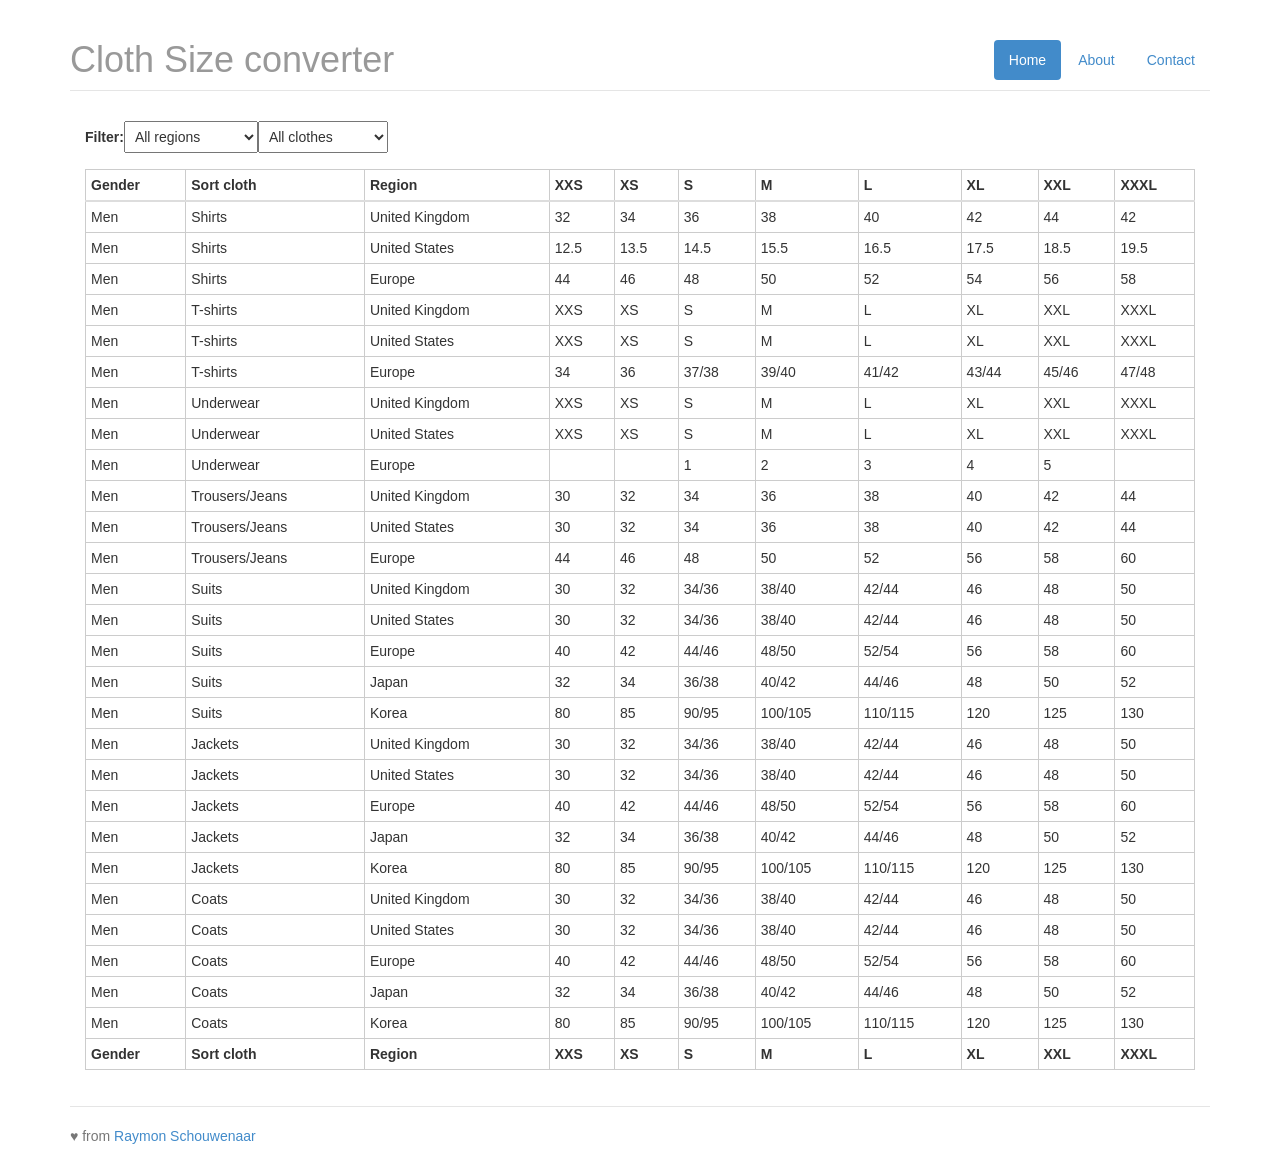
<file: dist/index.html>
<!doctype html><!--[if lt IE 7]>      <html class="no-js lt-ie9 lt-ie8 lt-ie7"> <![endif]--><!--[if IE 7]>         <html class="no-js lt-ie9 lt-ie8"> <![endif]--><!--[if IE 8]>         <html class="no-js lt-ie9"> <![endif]--><!--[if gt IE 8]><!--><html class="no-js"><!--<![endif]--><head><meta charset="utf-8"><meta http-equiv="X-UA-Compatible" content="IE=edge"><title>Cloth Size converter</title><meta name="description" content=""><meta name="viewport" content="width=device-width"><!-- Place favicon.ico and apple-touch-icon.png in the root directory --><link rel="stylesheet" href="styles/f82ce71e.vendor.css"><link rel="stylesheet" href="styles/73a26338.main.css"><body ng-app="clothsizingApp"><!--[if lt IE 7]>
      <p class="browsehappy">You are using an <strong>outdated</strong> browser. Please <a href="http://browsehappy.com/">upgrade your browser</a> to improve your experience.</p>
    <![endif]--><!-- Add your site or application content here --><div class="container" ng-include="'views/main.html'" ng-controller="ClothCtrl"></div><!--[if lt IE 9]>
    <script src="bower_components/es5-shim/es5-shim.js"></script>
    <script src="bower_components/json3/lib/json3.min.js"></script>
    <![endif]--><script src="scripts/ded94bd9.vendor.js"></script><script src="scripts/b9bed5ce.scripts.js"></script>
</file>
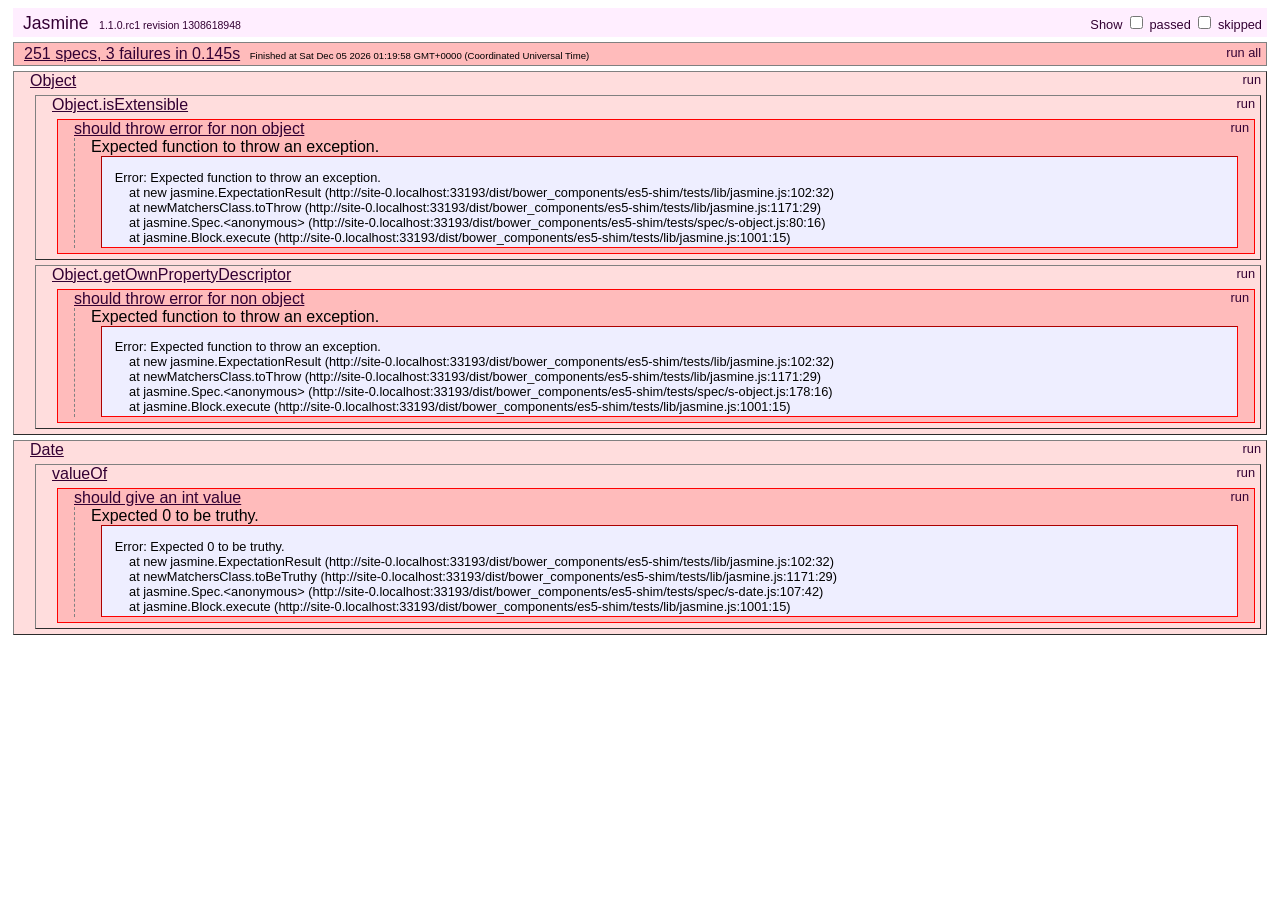
<file: dist/bower_components/es5-shim/tests/index.html>
<!DOCTYPE HTML>
<html>
<head>
	<title>Jasmine Spec Runner</title>

	<link rel="shortcut icon" type="image/png" href="lib/jasmine_favicon.png">

	<link rel="stylesheet" type="text/css" href="lib/jasmine.css">
	<script type="text/javascript" src="lib/jasmine.js"></script>
	<script type="text/javascript" src="lib/jasmine-html.js"></script>
	<script type="text/javascript" src="lib/json2.js"></script>

	<!-- include helper files here... -->
	<script src="helpers/h.js"></script>
	<script src="helpers/h-kill.js"></script>
	<script src="helpers/h-matchers.js"></script>

	<!-- include source files here... -->
	<script src="../es5-shim.js"></script>
    <script src="../es5-sham.js"></script>

	<!-- include spec files here... -->
	<script src="spec/s-array.js"></script>
	<script src="spec/s-function.js"></script>
	<script src="spec/s-string.js"></script>
	<script src="spec/s-object.js"></script>
	<script src="spec/s-number.js"></script>
	<script src="spec/s-date.js"></script>


	<script type="text/javascript">
		(function() {
			var jasmineEnv = jasmine.getEnv();
			jasmineEnv.updateInterval = 1000;

			var trivialReporter = new jasmine.TrivialReporter();

			jasmineEnv.addReporter(trivialReporter);

			jasmineEnv.specFilter = function(spec) {
				return trivialReporter.specFilter(spec);
			};

			var currentWindowOnload = window.onload;

			window.onload = function() {
				if (currentWindowOnload) {
					currentWindowOnload();
				}
				execJasmine();
			};

			function execJasmine() {
				jasmineEnv.execute();
			}

		})();
	</script>

</head>

<body>
</body>
</html>
</file>
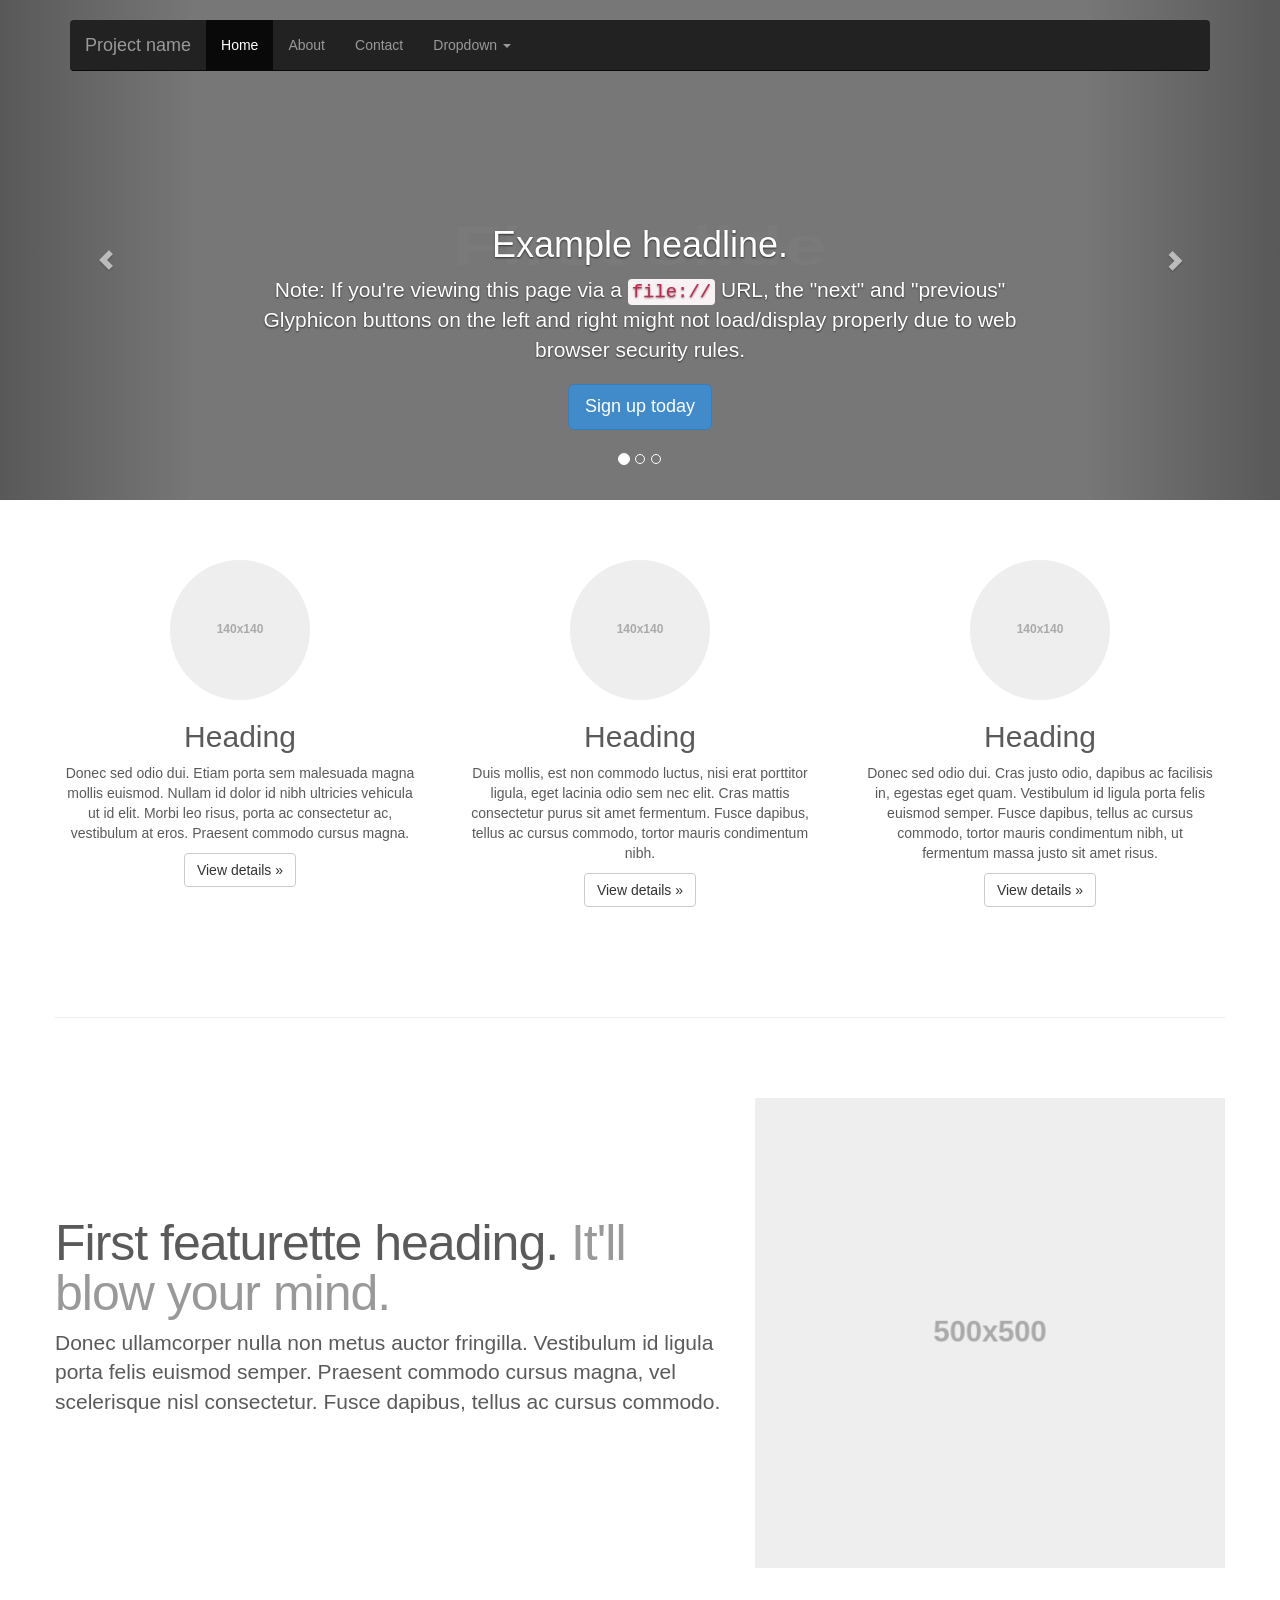
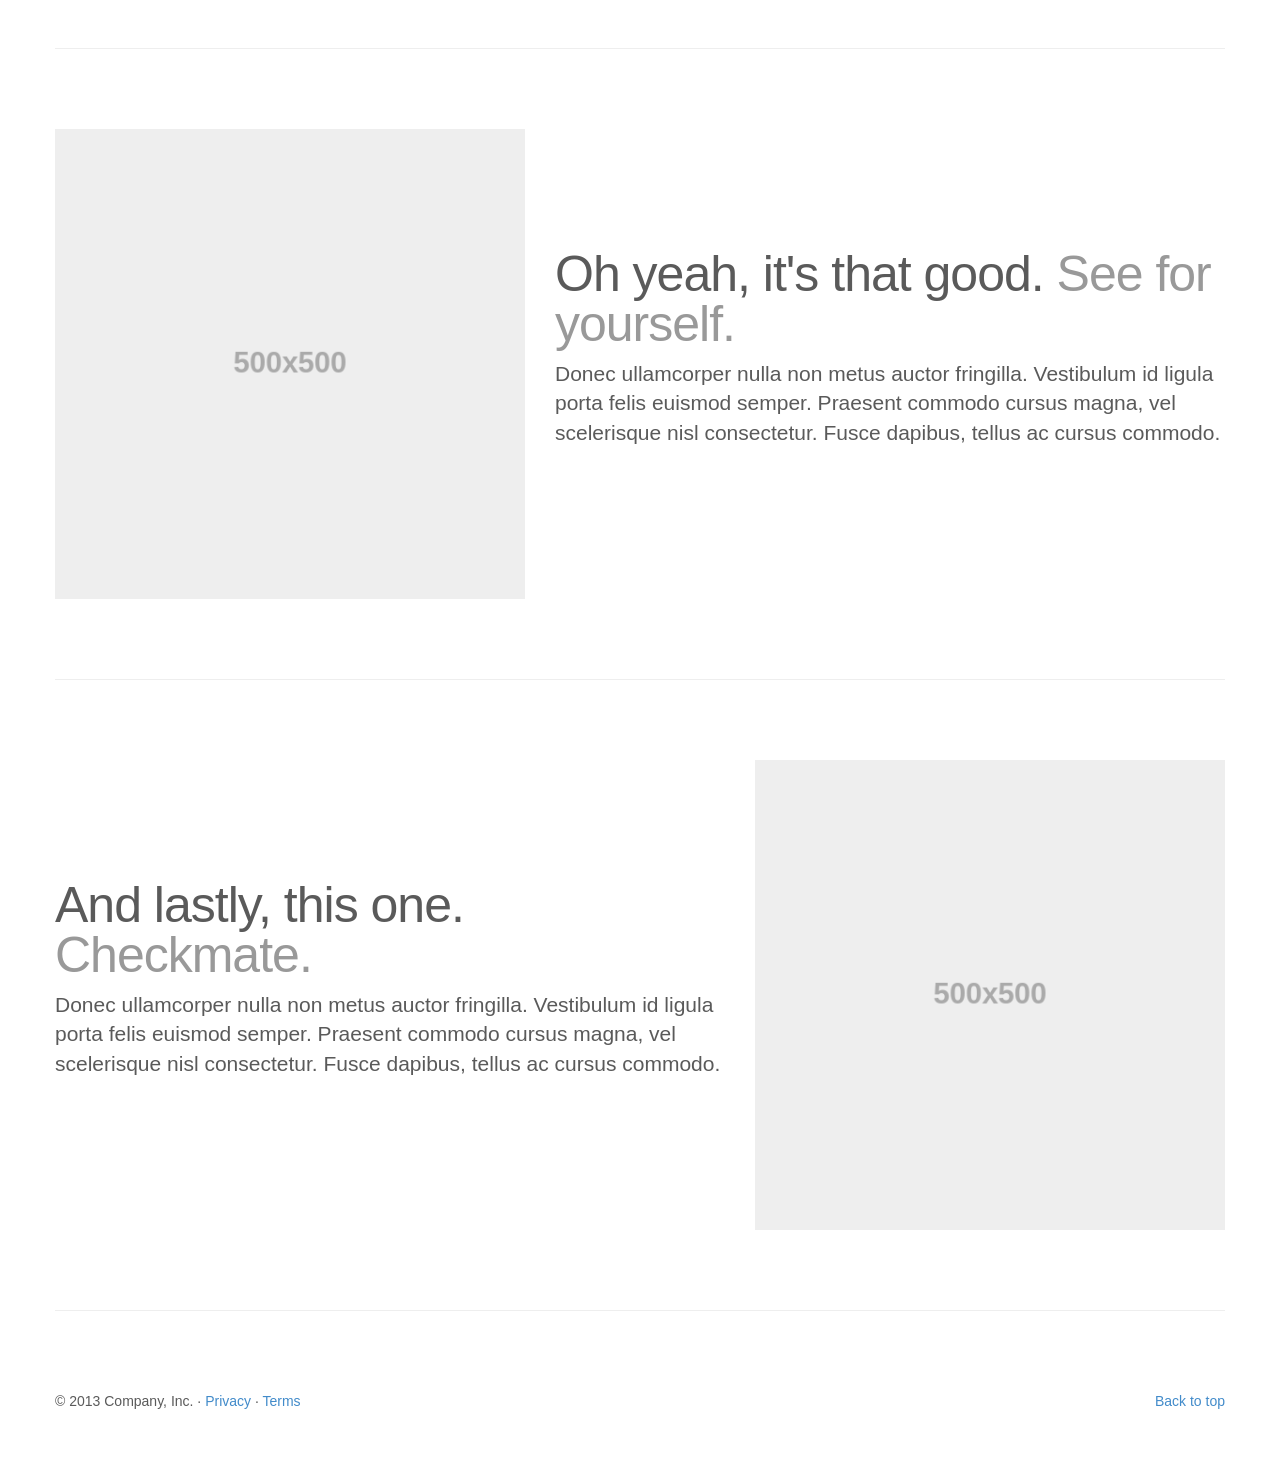
<file: dist/bower_components/sass-bootstrap/examples/carousel/index.html>
<!DOCTYPE html>
<html lang="en">
  <head>
    <meta charset="utf-8">
    <meta http-equiv="X-UA-Compatible" content="IE=edge">
    <meta name="viewport" content="width=device-width, initial-scale=1.0">
    <meta name="description" content="">
    <meta name="author" content="">
    <link rel="shortcut icon" href="../../docs-assets/ico/favicon.png">

    <title>Carousel Template for Bootstrap</title>

    <!-- Bootstrap core CSS -->
    <link href="../../dist/css/bootstrap.css" rel="stylesheet">

    <!-- Just for debugging purposes. Don't actually copy this line! -->
    <!--[if lt IE 9]><script src="../../docs-assets/js/ie8-responsive-file-warning.js"></script><![endif]-->

    <!-- HTML5 shim and Respond.js IE8 support of HTML5 elements and media queries -->
    <!--[if lt IE 9]>
      <script src="https://oss.maxcdn.com/libs/html5shiv/3.7.0/html5shiv.js"></script>
      <script src="https://oss.maxcdn.com/libs/respond.js/1.3.0/respond.min.js"></script>
    <![endif]-->

    <!-- Custom styles for this template -->
    <link href="carousel.css" rel="stylesheet">
  </head>
<!-- NAVBAR
================================================== -->
  <body>
    <div class="navbar-wrapper">
      <div class="container">

        <div class="navbar navbar-inverse navbar-static-top" role="navigation">
          <div class="container">
            <div class="navbar-header">
              <button type="button" class="navbar-toggle" data-toggle="collapse" data-target=".navbar-collapse">
                <span class="sr-only">Toggle navigation</span>
                <span class="icon-bar"></span>
                <span class="icon-bar"></span>
                <span class="icon-bar"></span>
              </button>
              <a class="navbar-brand" href="#">Project name</a>
            </div>
            <div class="navbar-collapse collapse">
              <ul class="nav navbar-nav">
                <li class="active"><a href="#">Home</a></li>
                <li><a href="#about">About</a></li>
                <li><a href="#contact">Contact</a></li>
                <li class="dropdown">
                  <a href="#" class="dropdown-toggle" data-toggle="dropdown">Dropdown <b class="caret"></b></a>
                  <ul class="dropdown-menu">
                    <li><a href="#">Action</a></li>
                    <li><a href="#">Another action</a></li>
                    <li><a href="#">Something else here</a></li>
                    <li class="divider"></li>
                    <li class="dropdown-header">Nav header</li>
                    <li><a href="#">Separated link</a></li>
                    <li><a href="#">One more separated link</a></li>
                  </ul>
                </li>
              </ul>
            </div>
          </div>
        </div>

      </div>
    </div>


    <!-- Carousel
    ================================================== -->
    <div id="myCarousel" class="carousel slide" data-ride="carousel">
      <!-- Indicators -->
      <ol class="carousel-indicators">
        <li data-target="#myCarousel" data-slide-to="0" class="active"></li>
        <li data-target="#myCarousel" data-slide-to="1"></li>
        <li data-target="#myCarousel" data-slide-to="2"></li>
      </ol>
      <div class="carousel-inner">
        <div class="item active">
          <img data-src="holder.js/900x500/auto/#777:#7a7a7a/text:First slide" alt="First slide">
          <div class="container">
            <div class="carousel-caption">
              <h1>Example headline.</h1>
              <p>Note: If you're viewing this page via a <code>file://</code> URL, the "next" and "previous" Glyphicon buttons on the left and right might not load/display properly due to web browser security rules.</p>
              <p><a class="btn btn-lg btn-primary" href="#" role="button">Sign up today</a></p>
            </div>
          </div>
        </div>
        <div class="item">
          <img data-src="holder.js/900x500/auto/#666:#6a6a6a/text:Second slide" alt="Second slide">
          <div class="container">
            <div class="carousel-caption">
              <h1>Another example headline.</h1>
              <p>Cras justo odio, dapibus ac facilisis in, egestas eget quam. Donec id elit non mi porta gravida at eget metus. Nullam id dolor id nibh ultricies vehicula ut id elit.</p>
              <p><a class="btn btn-lg btn-primary" href="#" role="button">Learn more</a></p>
            </div>
          </div>
        </div>
        <div class="item">
          <img data-src="holder.js/900x500/auto/#555:#5a5a5a/text:Third slide" alt="Third slide">
          <div class="container">
            <div class="carousel-caption">
              <h1>One more for good measure.</h1>
              <p>Cras justo odio, dapibus ac facilisis in, egestas eget quam. Donec id elit non mi porta gravida at eget metus. Nullam id dolor id nibh ultricies vehicula ut id elit.</p>
              <p><a class="btn btn-lg btn-primary" href="#" role="button">Browse gallery</a></p>
            </div>
          </div>
        </div>
      </div>
      <a class="left carousel-control" href="#myCarousel" data-slide="prev"><span class="glyphicon glyphicon-chevron-left"></span></a>
      <a class="right carousel-control" href="#myCarousel" data-slide="next"><span class="glyphicon glyphicon-chevron-right"></span></a>
    </div><!-- /.carousel -->



    <!-- Marketing messaging and featurettes
    ================================================== -->
    <!-- Wrap the rest of the page in another container to center all the content. -->

    <div class="container marketing">

      <!-- Three columns of text below the carousel -->
      <div class="row">
        <div class="col-lg-4">
          <img class="img-circle" data-src="holder.js/140x140" alt="Generic placeholder image">
          <h2>Heading</h2>
          <p>Donec sed odio dui. Etiam porta sem malesuada magna mollis euismod. Nullam id dolor id nibh ultricies vehicula ut id elit. Morbi leo risus, porta ac consectetur ac, vestibulum at eros. Praesent commodo cursus magna.</p>
          <p><a class="btn btn-default" href="#" role="button">View details &raquo;</a></p>
        </div><!-- /.col-lg-4 -->
        <div class="col-lg-4">
          <img class="img-circle" data-src="holder.js/140x140" alt="Generic placeholder image">
          <h2>Heading</h2>
          <p>Duis mollis, est non commodo luctus, nisi erat porttitor ligula, eget lacinia odio sem nec elit. Cras mattis consectetur purus sit amet fermentum. Fusce dapibus, tellus ac cursus commodo, tortor mauris condimentum nibh.</p>
          <p><a class="btn btn-default" href="#" role="button">View details &raquo;</a></p>
        </div><!-- /.col-lg-4 -->
        <div class="col-lg-4">
          <img class="img-circle" data-src="holder.js/140x140" alt="Generic placeholder image">
          <h2>Heading</h2>
          <p>Donec sed odio dui. Cras justo odio, dapibus ac facilisis in, egestas eget quam. Vestibulum id ligula porta felis euismod semper. Fusce dapibus, tellus ac cursus commodo, tortor mauris condimentum nibh, ut fermentum massa justo sit amet risus.</p>
          <p><a class="btn btn-default" href="#" role="button">View details &raquo;</a></p>
        </div><!-- /.col-lg-4 -->
      </div><!-- /.row -->


      <!-- START THE FEATURETTES -->

      <hr class="featurette-divider">

      <div class="row featurette">
        <div class="col-md-7">
          <h2 class="featurette-heading">First featurette heading. <span class="text-muted">It'll blow your mind.</span></h2>
          <p class="lead">Donec ullamcorper nulla non metus auctor fringilla. Vestibulum id ligula porta felis euismod semper. Praesent commodo cursus magna, vel scelerisque nisl consectetur. Fusce dapibus, tellus ac cursus commodo.</p>
        </div>
        <div class="col-md-5">
          <img class="featurette-image img-responsive" data-src="holder.js/500x500/auto" alt="Generic placeholder image">
        </div>
      </div>

      <hr class="featurette-divider">

      <div class="row featurette">
        <div class="col-md-5">
          <img class="featurette-image img-responsive" data-src="holder.js/500x500/auto" alt="Generic placeholder image">
        </div>
        <div class="col-md-7">
          <h2 class="featurette-heading">Oh yeah, it's that good. <span class="text-muted">See for yourself.</span></h2>
          <p class="lead">Donec ullamcorper nulla non metus auctor fringilla. Vestibulum id ligula porta felis euismod semper. Praesent commodo cursus magna, vel scelerisque nisl consectetur. Fusce dapibus, tellus ac cursus commodo.</p>
        </div>
      </div>

      <hr class="featurette-divider">

      <div class="row featurette">
        <div class="col-md-7">
          <h2 class="featurette-heading">And lastly, this one. <span class="text-muted">Checkmate.</span></h2>
          <p class="lead">Donec ullamcorper nulla non metus auctor fringilla. Vestibulum id ligula porta felis euismod semper. Praesent commodo cursus magna, vel scelerisque nisl consectetur. Fusce dapibus, tellus ac cursus commodo.</p>
        </div>
        <div class="col-md-5">
          <img class="featurette-image img-responsive" data-src="holder.js/500x500/auto" alt="Generic placeholder image">
        </div>
      </div>

      <hr class="featurette-divider">

      <!-- /END THE FEATURETTES -->


      <!-- FOOTER -->
      <footer>
        <p class="pull-right"><a href="#">Back to top</a></p>
        <p>&copy; 2013 Company, Inc. &middot; <a href="#">Privacy</a> &middot; <a href="#">Terms</a></p>
      </footer>

    </div><!-- /.container -->


    <!-- Bootstrap core JavaScript
    ================================================== -->
    <!-- Placed at the end of the document so the pages load faster -->
    <script src="https://code.jquery.com/jquery-1.10.2.min.js"></script>
    <script src="../../dist/js/bootstrap.min.js"></script>
    <script src="../../docs-assets/js/holder.js"></script>
  </body>
</html>
</file>
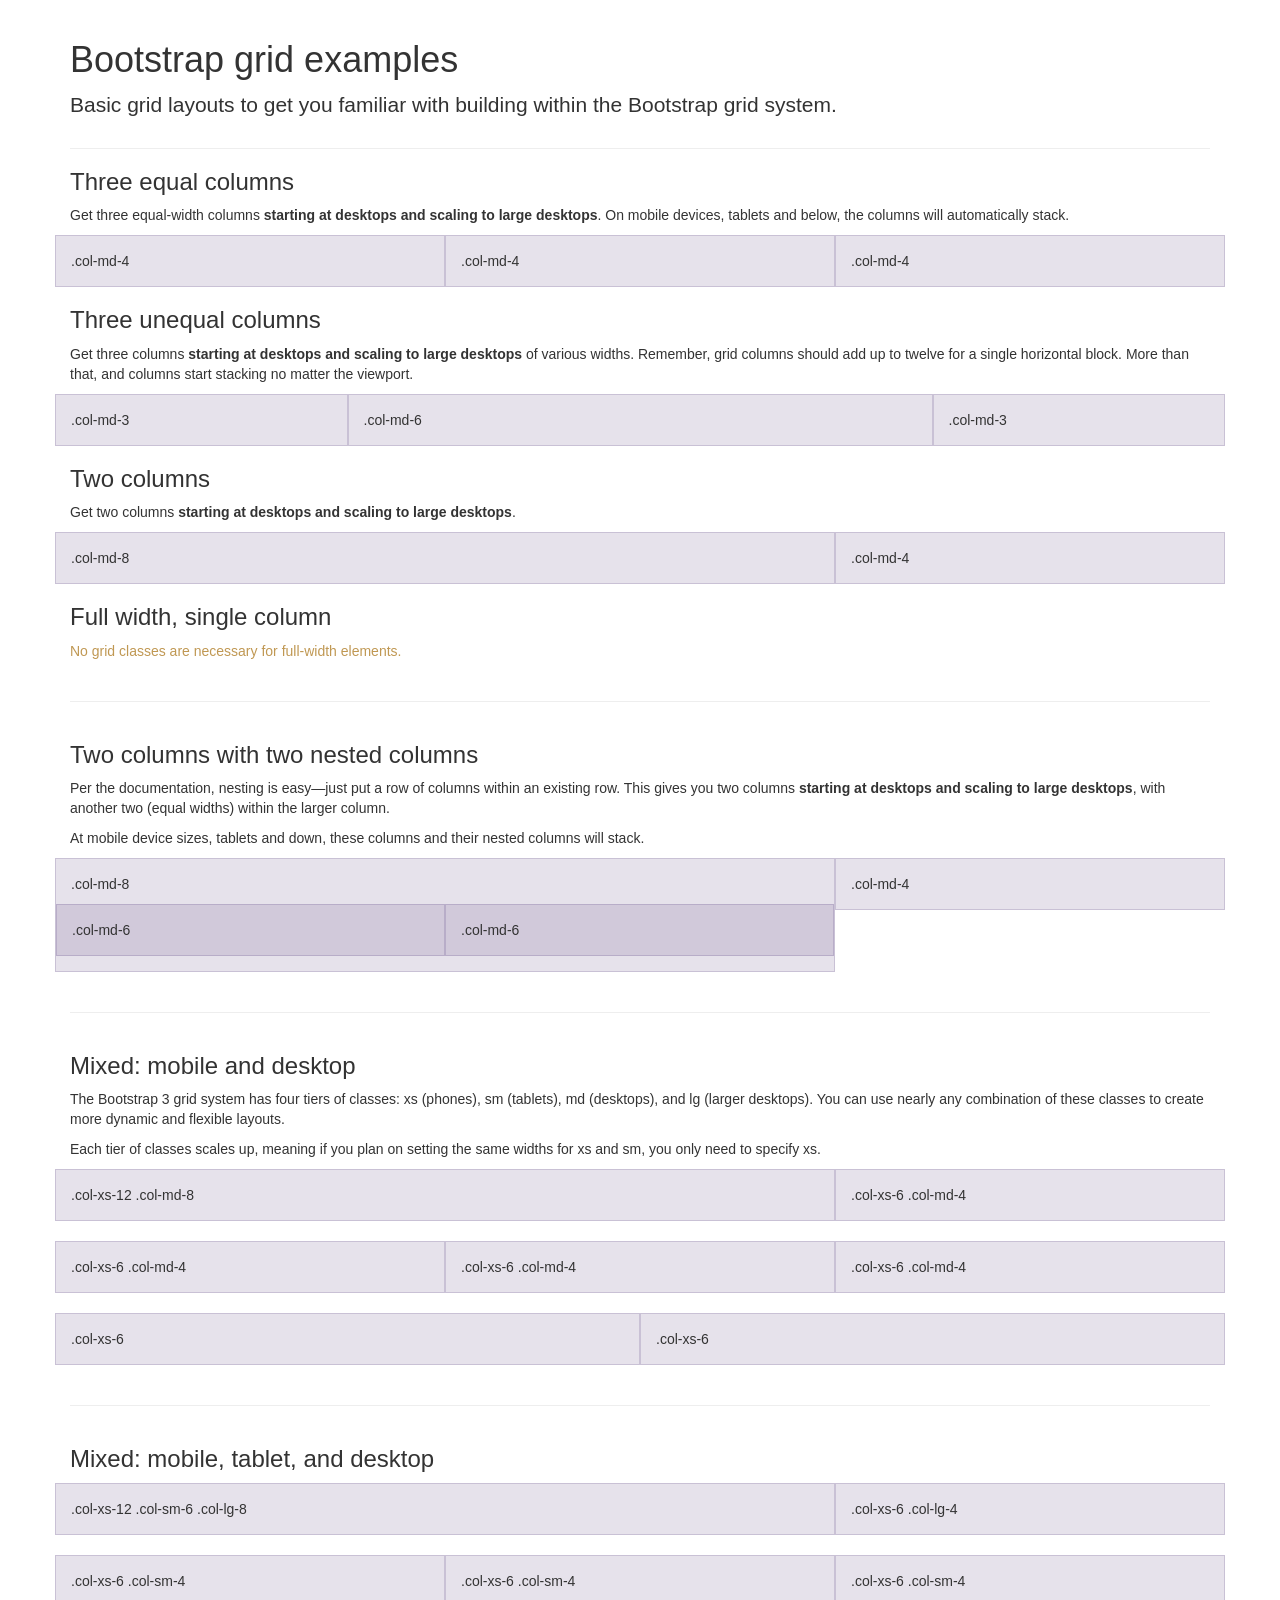
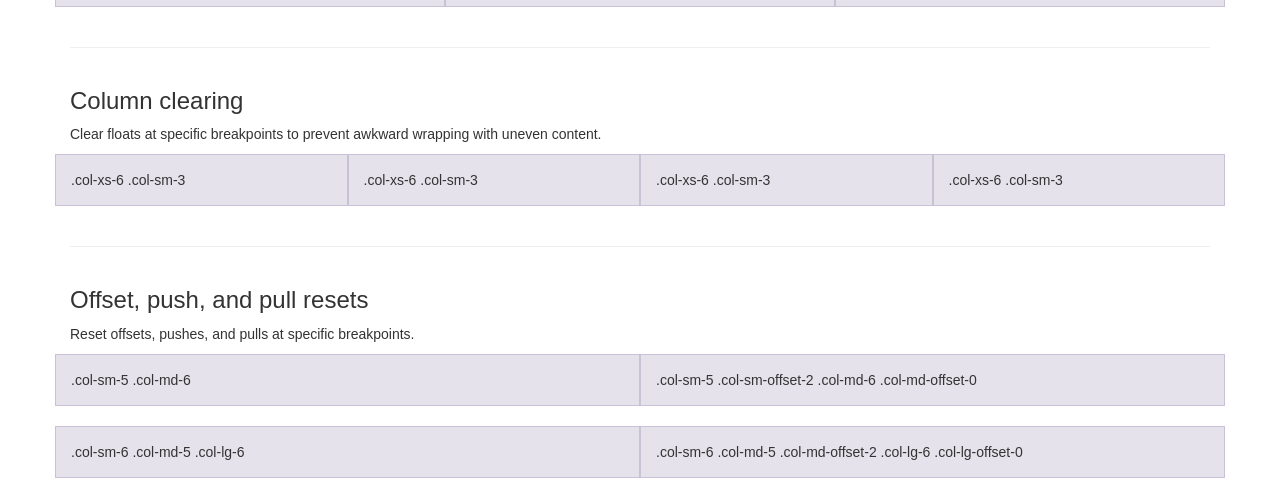
<file: dist/bower_components/sass-bootstrap/examples/grid/index.html>
<!DOCTYPE html>
<html lang="en">
  <head>
    <meta charset="utf-8">
    <meta http-equiv="X-UA-Compatible" content="IE=edge">
    <meta name="viewport" content="width=device-width, initial-scale=1.0">
    <meta name="description" content="">
    <meta name="author" content="">
    <link rel="shortcut icon" href="../../docs-assets/ico/favicon.png">

    <title>Grid Template for Bootstrap</title>

    <!-- Bootstrap core CSS -->
    <link href="../../dist/css/bootstrap.css" rel="stylesheet">

    <!-- Custom styles for this template -->
    <link href="grid.css" rel="stylesheet">

    <!-- Just for debugging purposes. Don't actually copy this line! -->
    <!--[if lt IE 9]><script src="../../docs-assets/js/ie8-responsive-file-warning.js"></script><![endif]-->

    <!-- HTML5 shim and Respond.js IE8 support of HTML5 elements and media queries -->
    <!--[if lt IE 9]>
      <script src="https://oss.maxcdn.com/libs/html5shiv/3.7.0/html5shiv.js"></script>
      <script src="https://oss.maxcdn.com/libs/respond.js/1.3.0/respond.min.js"></script>
    <![endif]-->
  </head>

  <body>
    <div class="container">

      <div class="page-header">
        <h1>Bootstrap grid examples</h1>
        <p class="lead">Basic grid layouts to get you familiar with building within the Bootstrap grid system.</p>
      </div>

      <h3>Three equal columns</h3>
      <p>Get three equal-width columns <strong>starting at desktops and scaling to large desktops</strong>. On mobile devices, tablets and below, the columns will automatically stack.</p>
      <div class="row">
        <div class="col-md-4">.col-md-4</div>
        <div class="col-md-4">.col-md-4</div>
        <div class="col-md-4">.col-md-4</div>
      </div>

      <h3>Three unequal columns</h3>
      <p>Get three columns <strong>starting at desktops and scaling to large desktops</strong> of various widths. Remember, grid columns should add up to twelve for a single horizontal block. More than that, and columns start stacking no matter the viewport.</p>
      <div class="row">
        <div class="col-md-3">.col-md-3</div>
        <div class="col-md-6">.col-md-6</div>
        <div class="col-md-3">.col-md-3</div>
      </div>

      <h3>Two columns</h3>
      <p>Get two columns <strong>starting at desktops and scaling to large desktops</strong>.</p>
      <div class="row">
        <div class="col-md-8">.col-md-8</div>
        <div class="col-md-4">.col-md-4</div>
      </div>

      <h3>Full width, single column</h3>
      <p class="text-warning">No grid classes are necessary for full-width elements.</p>

      <hr>

      <h3>Two columns with two nested columns</h3>
      <p>Per the documentation, nesting is easy—just put a row of columns within an existing row. This gives you two columns <strong>starting at desktops and scaling to large desktops</strong>, with another two (equal widths) within the larger column.</p>
      <p>At mobile device sizes, tablets and down, these columns and their nested columns will stack.</p>
      <div class="row">
        <div class="col-md-8">
          .col-md-8
          <div class="row">
            <div class="col-md-6">.col-md-6</div>
            <div class="col-md-6">.col-md-6</div>
          </div>
        </div>
        <div class="col-md-4">.col-md-4</div>
      </div>

      <hr>

      <h3>Mixed: mobile and desktop</h3>
      <p>The Bootstrap 3 grid system has four tiers of classes: xs (phones), sm (tablets), md (desktops), and lg (larger desktops). You can use nearly any combination of these classes to create more dynamic and flexible layouts.</p>
      <p>Each tier of classes scales up, meaning if you plan on setting the same widths for xs and sm, you only need to specify xs.</p>
      <div class="row">
        <div class="col-xs-12 col-md-8">.col-xs-12 .col-md-8</div>
        <div class="col-xs-6 col-md-4">.col-xs-6 .col-md-4</div>
      </div>
      <div class="row">
        <div class="col-xs-6 col-md-4">.col-xs-6 .col-md-4</div>
        <div class="col-xs-6 col-md-4">.col-xs-6 .col-md-4</div>
        <div class="col-xs-6 col-md-4">.col-xs-6 .col-md-4</div>
      </div>
      <div class="row">
        <div class="col-xs-6">.col-xs-6</div>
        <div class="col-xs-6">.col-xs-6</div>
      </div>

      <hr>

      <h3>Mixed: mobile, tablet, and desktop</h3>
      <p></p>
      <div class="row">
        <div class="col-xs-12 col-sm-6 col-lg-8">.col-xs-12 .col-sm-6 .col-lg-8</div>
        <div class="col-xs-6 col-lg-4">.col-xs-6 .col-lg-4</div>
      </div>
      <div class="row">
        <div class="col-xs-6 col-sm-4">.col-xs-6 .col-sm-4</div>
        <div class="col-xs-6 col-sm-4">.col-xs-6 .col-sm-4</div>
        <div class="col-xs-6 col-sm-4">.col-xs-6 .col-sm-4</div>
      </div>

      <hr>

      <h3>Column clearing</h3>
      <p>Clear floats at specific breakpoints to prevent awkward wrapping with uneven content.</p>
      <div class="row">
        <div class="col-xs-6 col-sm-3">.col-xs-6 .col-sm-3</div>
        <div class="col-xs-6 col-sm-3">.col-xs-6 .col-sm-3</div>

        <!-- Add the extra clearfix for only the required viewport -->
        <div class="clearfix visible-xs"></div>

        <div class="col-xs-6 col-sm-3">.col-xs-6 .col-sm-3</div>
        <div class="col-xs-6 col-sm-3">.col-xs-6 .col-sm-3</div>
      </div>

      <hr>

      <h3>Offset, push, and pull resets</h3>
      <p>Reset offsets, pushes, and pulls at specific breakpoints.</p>
      <div class="row">
        <div class="col-sm-5 col-md-6">.col-sm-5 .col-md-6</div>
        <div class="col-sm-5 col-sm-offset-2 col-md-6 col-md-offset-0">.col-sm-5 .col-sm-offset-2 .col-md-6 .col-md-offset-0</div>
      </div>
      <div class="row">
        <div class="col-sm-6 col-md-5 col-lg-6">.col-sm-6 .col-md-5 .col-lg-6</div>
        <div class="col-sm-6 col-md-5 col-md-offset-2 col-lg-6 col-lg-offset-0">.col-sm-6 .col-md-5 .col-md-offset-2 .col-lg-6 .col-lg-offset-0</div>
      </div>


    </div> <!-- /container -->


    <!-- Bootstrap core JavaScript
    ================================================== -->
    <!-- Placed at the end of the document so the pages load faster -->
  </body>
</html>
</file>
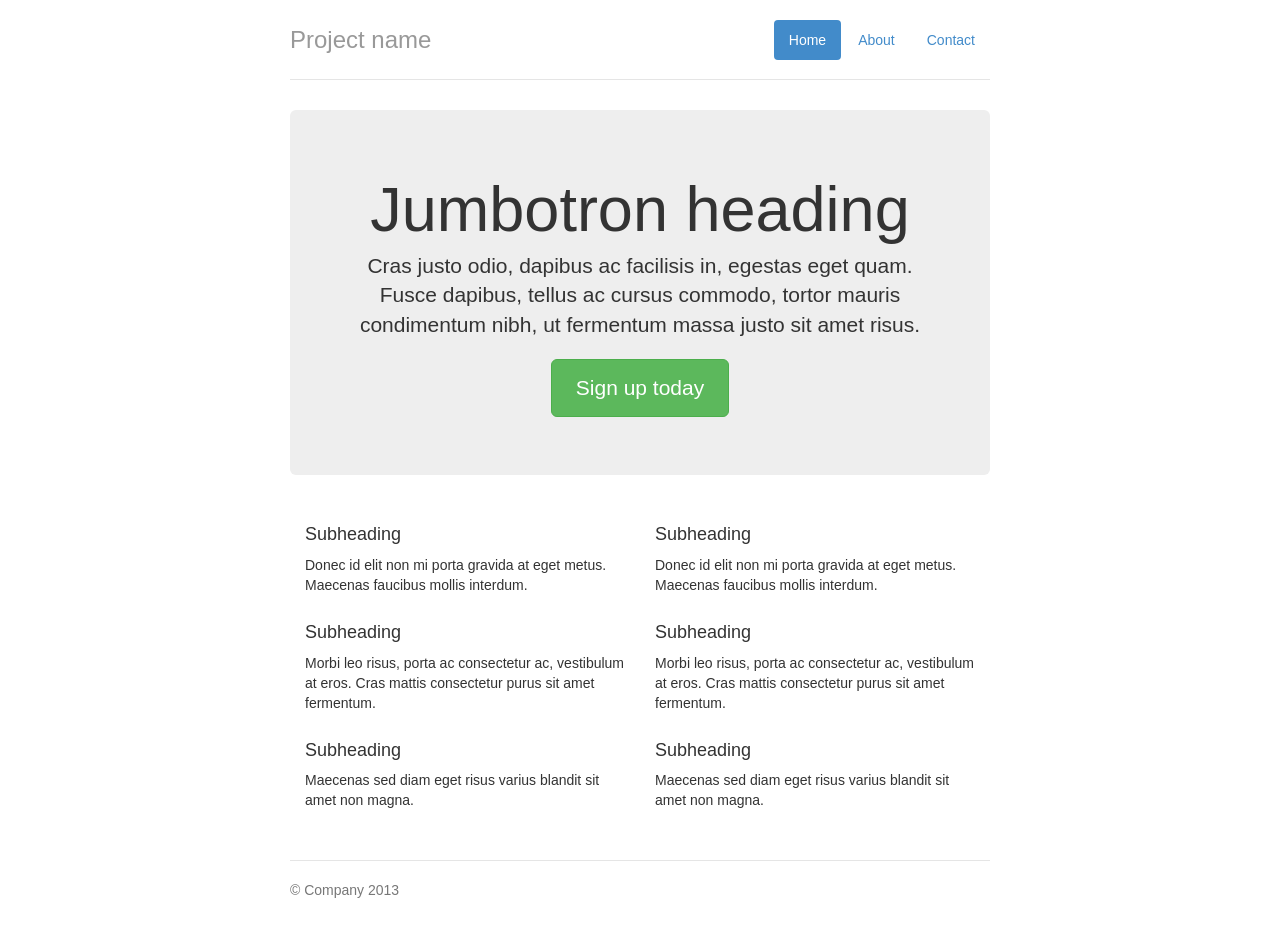
<file: dist/bower_components/sass-bootstrap/examples/jumbotron-narrow/index.html>
<!DOCTYPE html>
<html lang="en">
  <head>
    <meta charset="utf-8">
    <meta http-equiv="X-UA-Compatible" content="IE=edge">
    <meta name="viewport" content="width=device-width, initial-scale=1.0">
    <meta name="description" content="">
    <meta name="author" content="">
    <link rel="shortcut icon" href="../../docs-assets/ico/favicon.png">

    <title>Narrow Jumbotron Template for Bootstrap</title>

    <!-- Bootstrap core CSS -->
    <link href="../../dist/css/bootstrap.css" rel="stylesheet">

    <!-- Custom styles for this template -->
    <link href="jumbotron-narrow.css" rel="stylesheet">

    <!-- Just for debugging purposes. Don't actually copy this line! -->
    <!--[if lt IE 9]><script src="../../docs-assets/js/ie8-responsive-file-warning.js"></script><![endif]-->

    <!-- HTML5 shim and Respond.js IE8 support of HTML5 elements and media queries -->
    <!--[if lt IE 9]>
      <script src="https://oss.maxcdn.com/libs/html5shiv/3.7.0/html5shiv.js"></script>
      <script src="https://oss.maxcdn.com/libs/respond.js/1.3.0/respond.min.js"></script>
    <![endif]-->
  </head>

  <body>

    <div class="container">
      <div class="header">
        <ul class="nav nav-pills pull-right">
          <li class="active"><a href="#">Home</a></li>
          <li><a href="#">About</a></li>
          <li><a href="#">Contact</a></li>
        </ul>
        <h3 class="text-muted">Project name</h3>
      </div>

      <div class="jumbotron">
        <h1>Jumbotron heading</h1>
        <p class="lead">Cras justo odio, dapibus ac facilisis in, egestas eget quam. Fusce dapibus, tellus ac cursus commodo, tortor mauris condimentum nibh, ut fermentum massa justo sit amet risus.</p>
        <p><a class="btn btn-lg btn-success" href="#" role="button">Sign up today</a></p>
      </div>

      <div class="row marketing">
        <div class="col-lg-6">
          <h4>Subheading</h4>
          <p>Donec id elit non mi porta gravida at eget metus. Maecenas faucibus mollis interdum.</p>

          <h4>Subheading</h4>
          <p>Morbi leo risus, porta ac consectetur ac, vestibulum at eros. Cras mattis consectetur purus sit amet fermentum.</p>

          <h4>Subheading</h4>
          <p>Maecenas sed diam eget risus varius blandit sit amet non magna.</p>
        </div>

        <div class="col-lg-6">
          <h4>Subheading</h4>
          <p>Donec id elit non mi porta gravida at eget metus. Maecenas faucibus mollis interdum.</p>

          <h4>Subheading</h4>
          <p>Morbi leo risus, porta ac consectetur ac, vestibulum at eros. Cras mattis consectetur purus sit amet fermentum.</p>

          <h4>Subheading</h4>
          <p>Maecenas sed diam eget risus varius blandit sit amet non magna.</p>
        </div>
      </div>

      <div class="footer">
        <p>&copy; Company 2013</p>
      </div>

    </div> <!-- /container -->


    <!-- Bootstrap core JavaScript
    ================================================== -->
    <!-- Placed at the end of the document so the pages load faster -->
  </body>
</html>
</file>
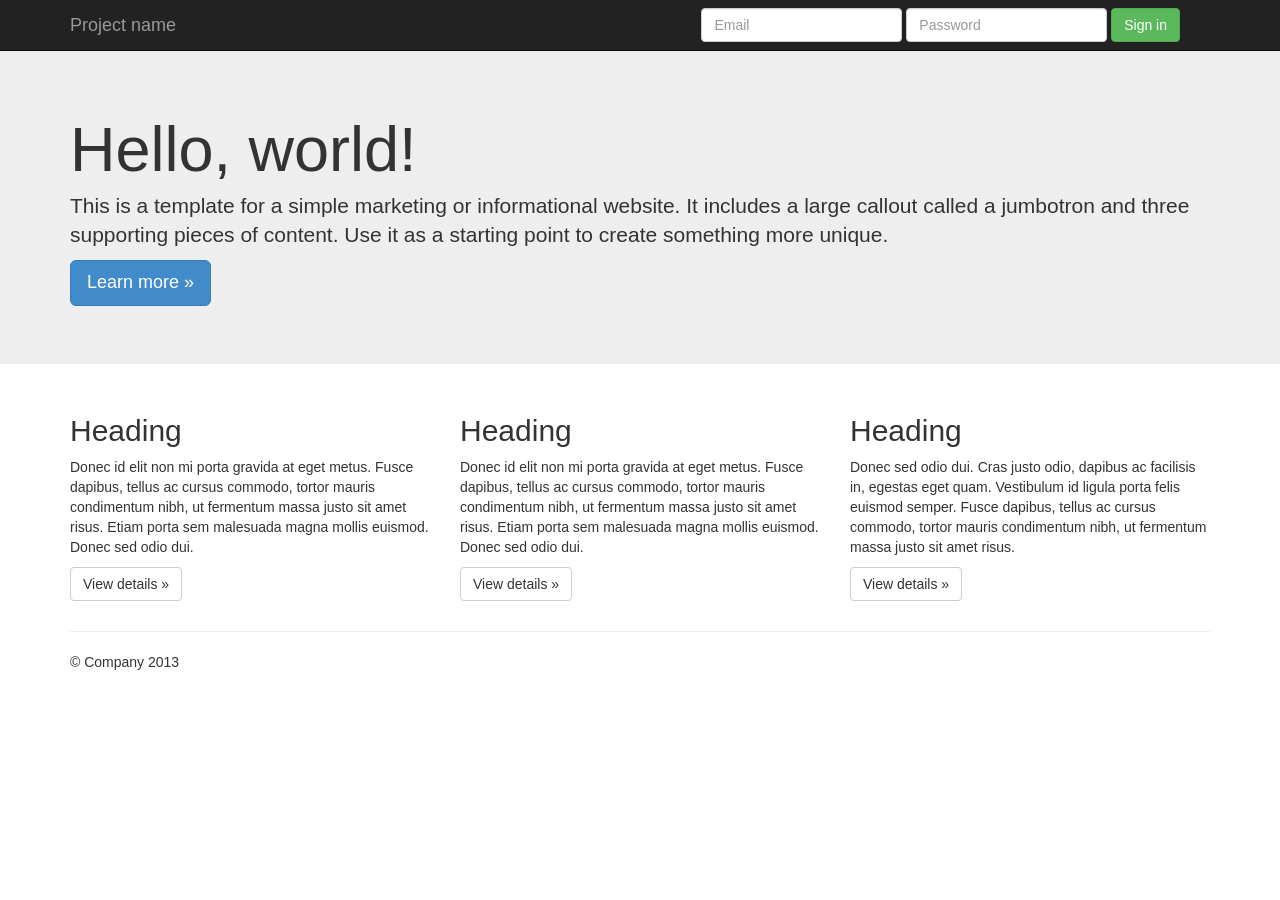
<file: dist/bower_components/sass-bootstrap/examples/jumbotron/index.html>
<!DOCTYPE html>
<html lang="en">
  <head>
    <meta charset="utf-8">
    <meta http-equiv="X-UA-Compatible" content="IE=edge">
    <meta name="viewport" content="width=device-width, initial-scale=1.0">
    <meta name="description" content="">
    <meta name="author" content="">
    <link rel="shortcut icon" href="../../docs-assets/ico/favicon.png">

    <title>Jumbotron Template for Bootstrap</title>

    <!-- Bootstrap core CSS -->
    <link href="../../dist/css/bootstrap.css" rel="stylesheet">

    <!-- Custom styles for this template -->
    <link href="jumbotron.css" rel="stylesheet">

    <!-- Just for debugging purposes. Don't actually copy this line! -->
    <!--[if lt IE 9]><script src="../../docs-assets/js/ie8-responsive-file-warning.js"></script><![endif]-->

    <!-- HTML5 shim and Respond.js IE8 support of HTML5 elements and media queries -->
    <!--[if lt IE 9]>
      <script src="https://oss.maxcdn.com/libs/html5shiv/3.7.0/html5shiv.js"></script>
      <script src="https://oss.maxcdn.com/libs/respond.js/1.3.0/respond.min.js"></script>
    <![endif]-->
  </head>

  <body>

    <div class="navbar navbar-inverse navbar-fixed-top" role="navigation">
      <div class="container">
        <div class="navbar-header">
          <button type="button" class="navbar-toggle" data-toggle="collapse" data-target=".navbar-collapse">
            <span class="sr-only">Toggle navigation</span>
            <span class="icon-bar"></span>
            <span class="icon-bar"></span>
            <span class="icon-bar"></span>
          </button>
          <a class="navbar-brand" href="#">Project name</a>
        </div>
        <div class="navbar-collapse collapse">
          <form class="navbar-form navbar-right">
            <div class="form-group">
              <input type="text" placeholder="Email" class="form-control">
            </div>
            <div class="form-group">
              <input type="password" placeholder="Password" class="form-control">
            </div>
            <button type="submit" class="btn btn-success">Sign in</button>
          </form>
        </div><!--/.navbar-collapse -->
      </div>
    </div>

    <!-- Main jumbotron for a primary marketing message or call to action -->
    <div class="jumbotron">
      <div class="container">
        <h1>Hello, world!</h1>
        <p>This is a template for a simple marketing or informational website. It includes a large callout called a jumbotron and three supporting pieces of content. Use it as a starting point to create something more unique.</p>
        <p><a class="btn btn-primary btn-lg" role="button">Learn more &raquo;</a></p>
      </div>
    </div>

    <div class="container">
      <!-- Example row of columns -->
      <div class="row">
        <div class="col-md-4">
          <h2>Heading</h2>
          <p>Donec id elit non mi porta gravida at eget metus. Fusce dapibus, tellus ac cursus commodo, tortor mauris condimentum nibh, ut fermentum massa justo sit amet risus. Etiam porta sem malesuada magna mollis euismod. Donec sed odio dui. </p>
          <p><a class="btn btn-default" href="#" role="button">View details &raquo;</a></p>
        </div>
        <div class="col-md-4">
          <h2>Heading</h2>
          <p>Donec id elit non mi porta gravida at eget metus. Fusce dapibus, tellus ac cursus commodo, tortor mauris condimentum nibh, ut fermentum massa justo sit amet risus. Etiam porta sem malesuada magna mollis euismod. Donec sed odio dui. </p>
          <p><a class="btn btn-default" href="#" role="button">View details &raquo;</a></p>
       </div>
        <div class="col-md-4">
          <h2>Heading</h2>
          <p>Donec sed odio dui. Cras justo odio, dapibus ac facilisis in, egestas eget quam. Vestibulum id ligula porta felis euismod semper. Fusce dapibus, tellus ac cursus commodo, tortor mauris condimentum nibh, ut fermentum massa justo sit amet risus.</p>
          <p><a class="btn btn-default" href="#" role="button">View details &raquo;</a></p>
        </div>
      </div>

      <hr>

      <footer>
        <p>&copy; Company 2013</p>
      </footer>
    </div> <!-- /container -->


    <!-- Bootstrap core JavaScript
    ================================================== -->
    <!-- Placed at the end of the document so the pages load faster -->
    <script src="https://code.jquery.com/jquery-1.10.2.min.js"></script>
    <script src="../../dist/js/bootstrap.min.js"></script>
  </body>
</html>
</file>
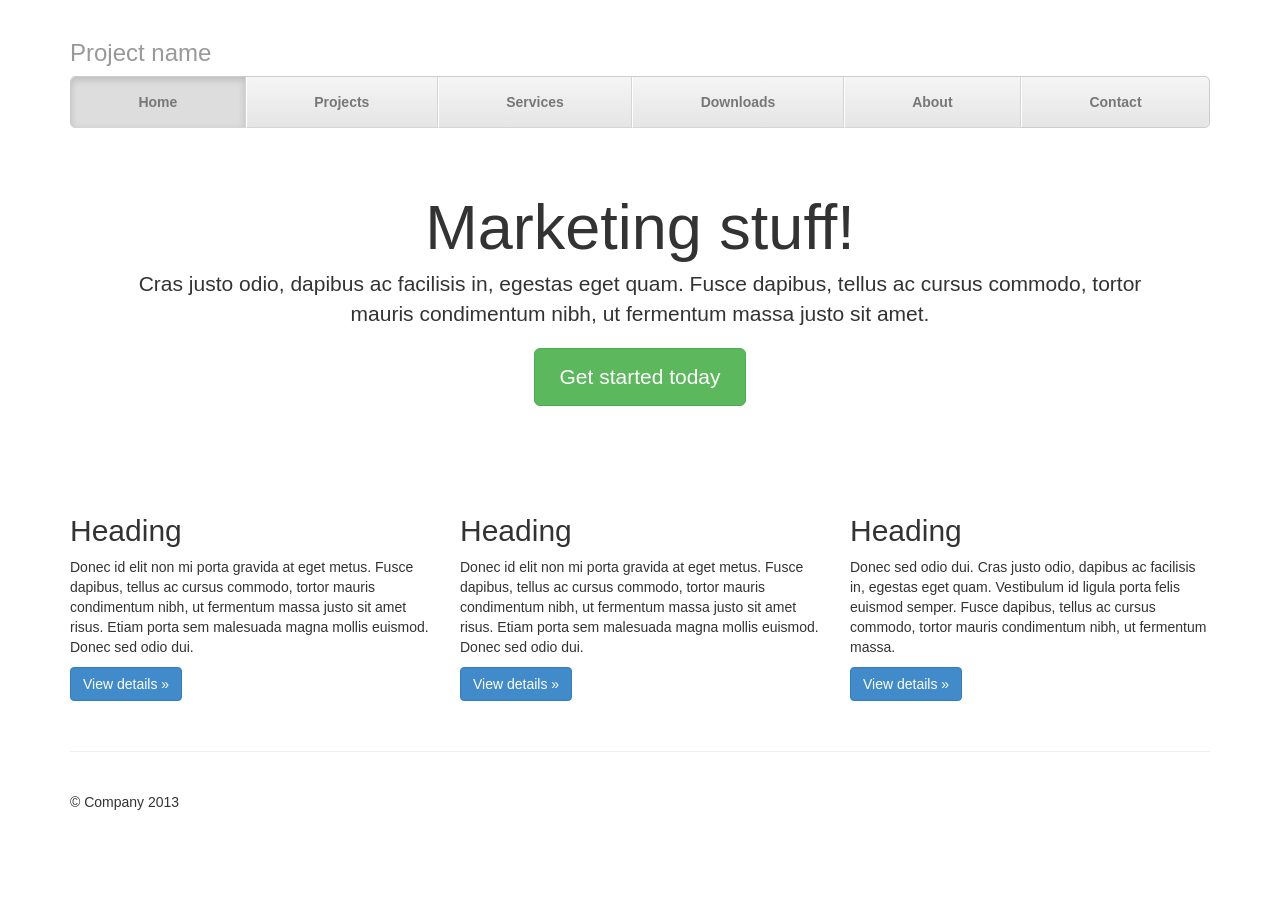
<file: dist/bower_components/sass-bootstrap/examples/justified-nav/index.html>
<!DOCTYPE html>
<html lang="en">
  <head>
    <meta charset="utf-8">
    <meta http-equiv="X-UA-Compatible" content="IE=edge">
    <meta name="viewport" content="width=device-width, initial-scale=1.0">
    <meta name="description" content="">
    <meta name="author" content="">
    <link rel="shortcut icon" href="../../docs-assets/ico/favicon.png">

    <title>Justified Nav Template for Bootstrap</title>

    <!-- Bootstrap core CSS -->
    <link href="../../dist/css/bootstrap.css" rel="stylesheet">

    <!-- Custom styles for this template -->
    <link href="justified-nav.css" rel="stylesheet">

    <!-- Just for debugging purposes. Don't actually copy this line! -->
    <!--[if lt IE 9]><script src="../../docs-assets/js/ie8-responsive-file-warning.js"></script><![endif]-->

    <!-- HTML5 shim and Respond.js IE8 support of HTML5 elements and media queries -->
    <!--[if lt IE 9]>
      <script src="https://oss.maxcdn.com/libs/html5shiv/3.7.0/html5shiv.js"></script>
      <script src="https://oss.maxcdn.com/libs/respond.js/1.3.0/respond.min.js"></script>
    <![endif]-->
  </head>

  <body>

    <div class="container">

      <div class="masthead">
        <h3 class="text-muted">Project name</h3>
        <ul class="nav nav-justified">
          <li class="active"><a href="#">Home</a></li>
          <li><a href="#">Projects</a></li>
          <li><a href="#">Services</a></li>
          <li><a href="#">Downloads</a></li>
          <li><a href="#">About</a></li>
          <li><a href="#">Contact</a></li>
        </ul>
      </div>

      <!-- Jumbotron -->
      <div class="jumbotron">
        <h1>Marketing stuff!</h1>
        <p class="lead">Cras justo odio, dapibus ac facilisis in, egestas eget quam. Fusce dapibus, tellus ac cursus commodo, tortor mauris condimentum nibh, ut fermentum massa justo sit amet.</p>
        <p><a class="btn btn-lg btn-success" href="#" role="button">Get started today</a></p>
      </div>

      <!-- Example row of columns -->
      <div class="row">
        <div class="col-lg-4">
          <h2>Heading</h2>
          <p>Donec id elit non mi porta gravida at eget metus. Fusce dapibus, tellus ac cursus commodo, tortor mauris condimentum nibh, ut fermentum massa justo sit amet risus. Etiam porta sem malesuada magna mollis euismod. Donec sed odio dui. </p>
          <p><a class="btn btn-primary" href="#" role="button">View details &raquo;</a></p>
        </div>
        <div class="col-lg-4">
          <h2>Heading</h2>
          <p>Donec id elit non mi porta gravida at eget metus. Fusce dapibus, tellus ac cursus commodo, tortor mauris condimentum nibh, ut fermentum massa justo sit amet risus. Etiam porta sem malesuada magna mollis euismod. Donec sed odio dui. </p>
          <p><a class="btn btn-primary" href="#" role="button">View details &raquo;</a></p>
       </div>
        <div class="col-lg-4">
          <h2>Heading</h2>
          <p>Donec sed odio dui. Cras justo odio, dapibus ac facilisis in, egestas eget quam. Vestibulum id ligula porta felis euismod semper. Fusce dapibus, tellus ac cursus commodo, tortor mauris condimentum nibh, ut fermentum massa.</p>
          <p><a class="btn btn-primary" href="#" role="button">View details &raquo;</a></p>
        </div>
      </div>

      <!-- Site footer -->
      <div class="footer">
        <p>&copy; Company 2013</p>
      </div>

    </div> <!-- /container -->


    <!-- Bootstrap core JavaScript
    ================================================== -->
    <!-- Placed at the end of the document so the pages load faster -->
  </body>
</html>
</file>
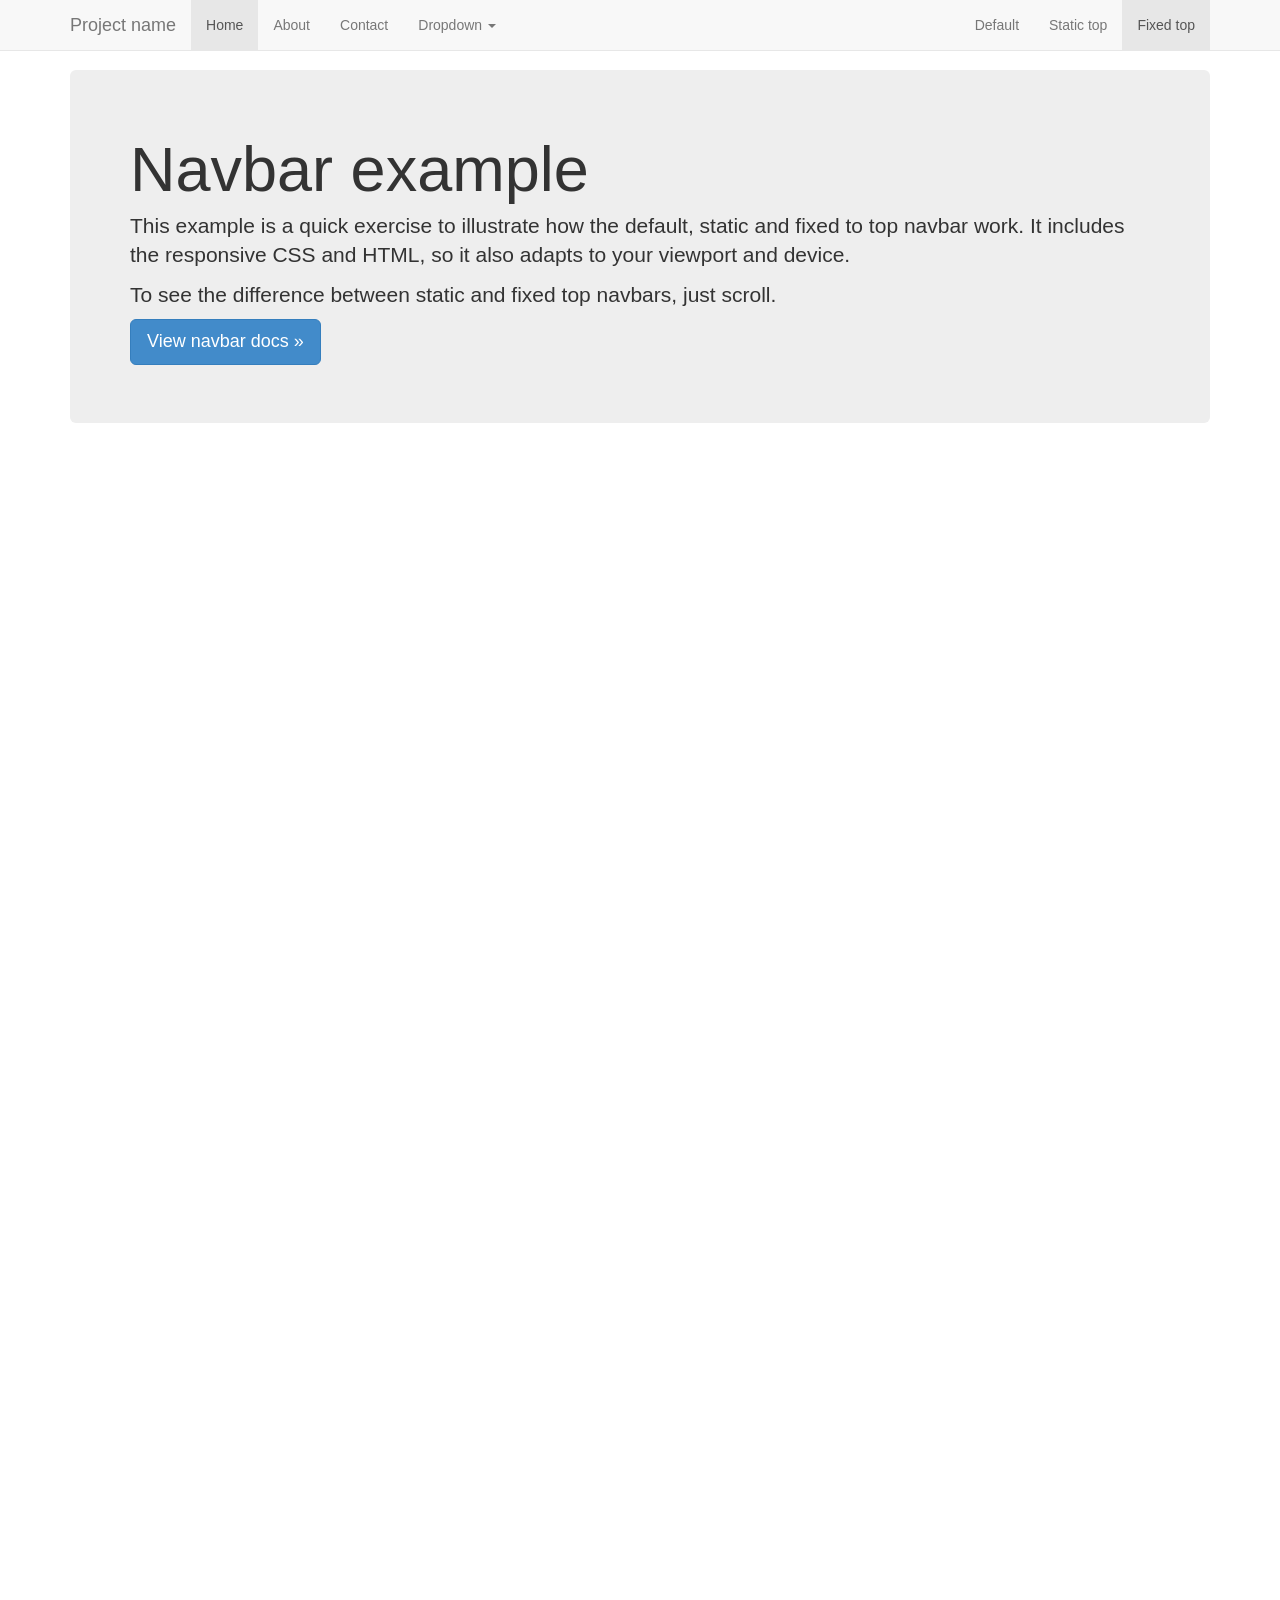
<file: dist/bower_components/sass-bootstrap/examples/navbar-fixed-top/index.html>
<!DOCTYPE html>
<html lang="en">
  <head>
    <meta charset="utf-8">
    <meta http-equiv="X-UA-Compatible" content="IE=edge">
    <meta name="viewport" content="width=device-width, initial-scale=1.0">
    <meta name="description" content="">
    <meta name="author" content="">
    <link rel="shortcut icon" href="../../docs-assets/ico/favicon.png">

    <title>Fixed Top Navbar Example for Bootstrap</title>

    <!-- Bootstrap core CSS -->
    <link href="../../dist/css/bootstrap.css" rel="stylesheet">

    <!-- Custom styles for this template -->
    <link href="navbar-fixed-top.css" rel="stylesheet">

    <!-- Just for debugging purposes. Don't actually copy this line! -->
    <!--[if lt IE 9]><script src="../../docs-assets/js/ie8-responsive-file-warning.js"></script><![endif]-->

    <!-- HTML5 shim and Respond.js IE8 support of HTML5 elements and media queries -->
    <!--[if lt IE 9]>
      <script src="https://oss.maxcdn.com/libs/html5shiv/3.7.0/html5shiv.js"></script>
      <script src="https://oss.maxcdn.com/libs/respond.js/1.3.0/respond.min.js"></script>
    <![endif]-->
  </head>

  <body>

    <!-- Fixed navbar -->
    <div class="navbar navbar-default navbar-fixed-top" role="navigation">
      <div class="container">
        <div class="navbar-header">
          <button type="button" class="navbar-toggle" data-toggle="collapse" data-target=".navbar-collapse">
            <span class="sr-only">Toggle navigation</span>
            <span class="icon-bar"></span>
            <span class="icon-bar"></span>
            <span class="icon-bar"></span>
          </button>
          <a class="navbar-brand" href="#">Project name</a>
        </div>
        <div class="navbar-collapse collapse">
          <ul class="nav navbar-nav">
            <li class="active"><a href="#">Home</a></li>
            <li><a href="#about">About</a></li>
            <li><a href="#contact">Contact</a></li>
            <li class="dropdown">
              <a href="#" class="dropdown-toggle" data-toggle="dropdown">Dropdown <b class="caret"></b></a>
              <ul class="dropdown-menu">
                <li><a href="#">Action</a></li>
                <li><a href="#">Another action</a></li>
                <li><a href="#">Something else here</a></li>
                <li class="divider"></li>
                <li class="dropdown-header">Nav header</li>
                <li><a href="#">Separated link</a></li>
                <li><a href="#">One more separated link</a></li>
              </ul>
            </li>
          </ul>
          <ul class="nav navbar-nav navbar-right">
            <li><a href="../navbar/">Default</a></li>
            <li><a href="../navbar-static-top/">Static top</a></li>
            <li class="active"><a href="./">Fixed top</a></li>
          </ul>
        </div><!--/.nav-collapse -->
      </div>
    </div>

    <div class="container">

      <!-- Main component for a primary marketing message or call to action -->
      <div class="jumbotron">
        <h1>Navbar example</h1>
        <p>This example is a quick exercise to illustrate how the default, static and fixed to top navbar work. It includes the responsive CSS and HTML, so it also adapts to your viewport and device.</p>
        <p>To see the difference between static and fixed top navbars, just scroll.</p>
        <p>
          <a class="btn btn-lg btn-primary" href="../../components/#navbar" role="button">View navbar docs &raquo;</a>
        </p>
      </div>

    </div> <!-- /container -->


    <!-- Bootstrap core JavaScript
    ================================================== -->
    <!-- Placed at the end of the document so the pages load faster -->
    <script src="https://code.jquery.com/jquery-1.10.2.min.js"></script>
    <script src="../../dist/js/bootstrap.min.js"></script>
  </body>
</html>
</file>
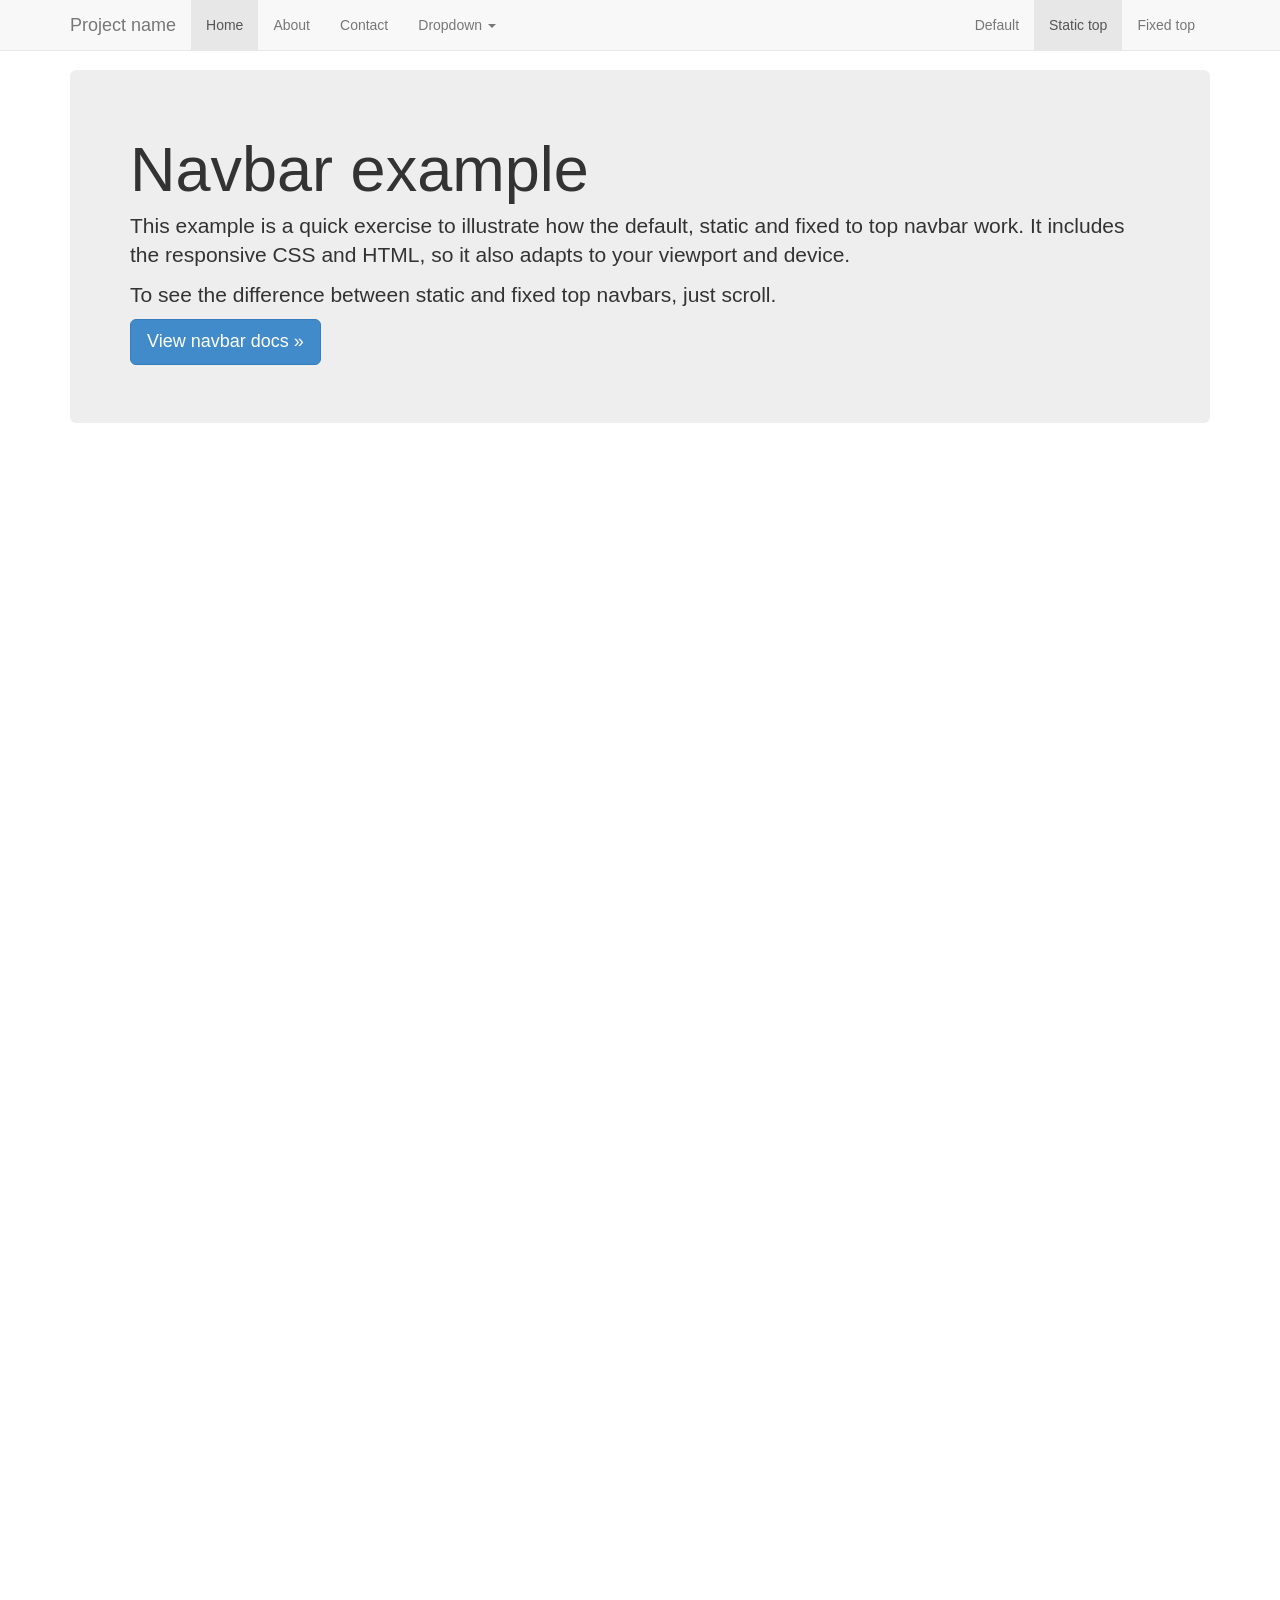
<file: dist/bower_components/sass-bootstrap/examples/navbar-static-top/index.html>
<!DOCTYPE html>
<html lang="en">
  <head>
    <meta charset="utf-8">
    <meta http-equiv="X-UA-Compatible" content="IE=edge">
    <meta name="viewport" content="width=device-width, initial-scale=1.0">
    <meta name="description" content="">
    <meta name="author" content="">
    <link rel="shortcut icon" href="../../docs-assets/ico/favicon.png">

    <title>Static Top Navbar Example for Bootstrap</title>

    <!-- Bootstrap core CSS -->
    <link href="../../dist/css/bootstrap.css" rel="stylesheet">

    <!-- Custom styles for this template -->
    <link href="navbar-static-top.css" rel="stylesheet">

    <!-- Just for debugging purposes. Don't actually copy this line! -->
    <!--[if lt IE 9]><script src="../../docs-assets/js/ie8-responsive-file-warning.js"></script><![endif]-->

    <!-- HTML5 shim and Respond.js IE8 support of HTML5 elements and media queries -->
    <!--[if lt IE 9]>
      <script src="https://oss.maxcdn.com/libs/html5shiv/3.7.0/html5shiv.js"></script>
      <script src="https://oss.maxcdn.com/libs/respond.js/1.3.0/respond.min.js"></script>
    <![endif]-->
  </head>

  <body>

    <!-- Static navbar -->
    <div class="navbar navbar-default navbar-static-top" role="navigation">
      <div class="container">
        <div class="navbar-header">
          <button type="button" class="navbar-toggle" data-toggle="collapse" data-target=".navbar-collapse">
            <span class="sr-only">Toggle navigation</span>
            <span class="icon-bar"></span>
            <span class="icon-bar"></span>
            <span class="icon-bar"></span>
          </button>
          <a class="navbar-brand" href="#">Project name</a>
        </div>
        <div class="navbar-collapse collapse">
          <ul class="nav navbar-nav">
            <li class="active"><a href="#">Home</a></li>
            <li><a href="#about">About</a></li>
            <li><a href="#contact">Contact</a></li>
            <li class="dropdown">
              <a href="#" class="dropdown-toggle" data-toggle="dropdown">Dropdown <b class="caret"></b></a>
              <ul class="dropdown-menu">
                <li><a href="#">Action</a></li>
                <li><a href="#">Another action</a></li>
                <li><a href="#">Something else here</a></li>
                <li class="divider"></li>
                <li class="dropdown-header">Nav header</li>
                <li><a href="#">Separated link</a></li>
                <li><a href="#">One more separated link</a></li>
              </ul>
            </li>
          </ul>
          <ul class="nav navbar-nav navbar-right">
            <li><a href="../navbar/">Default</a></li>
            <li class="active"><a href="./">Static top</a></li>
            <li><a href="../navbar-fixed-top/">Fixed top</a></li>
          </ul>
        </div><!--/.nav-collapse -->
      </div>
    </div>


    <div class="container">

      <!-- Main component for a primary marketing message or call to action -->
      <div class="jumbotron">
        <h1>Navbar example</h1>
        <p>This example is a quick exercise to illustrate how the default, static and fixed to top navbar work. It includes the responsive CSS and HTML, so it also adapts to your viewport and device.</p>
        <p>To see the difference between static and fixed top navbars, just scroll.</p>
        <p>
          <a class="btn btn-lg btn-primary" href="../../components/#navbar" role="button">View navbar docs &raquo;</a>
        </p>
      </div>

    </div> <!-- /container -->


    <!-- Bootstrap core JavaScript
    ================================================== -->
    <!-- Placed at the end of the document so the pages load faster -->
    <script src="https://code.jquery.com/jquery-1.10.2.min.js"></script>
    <script src="../../dist/js/bootstrap.min.js"></script>
  </body>
</html>
</file>
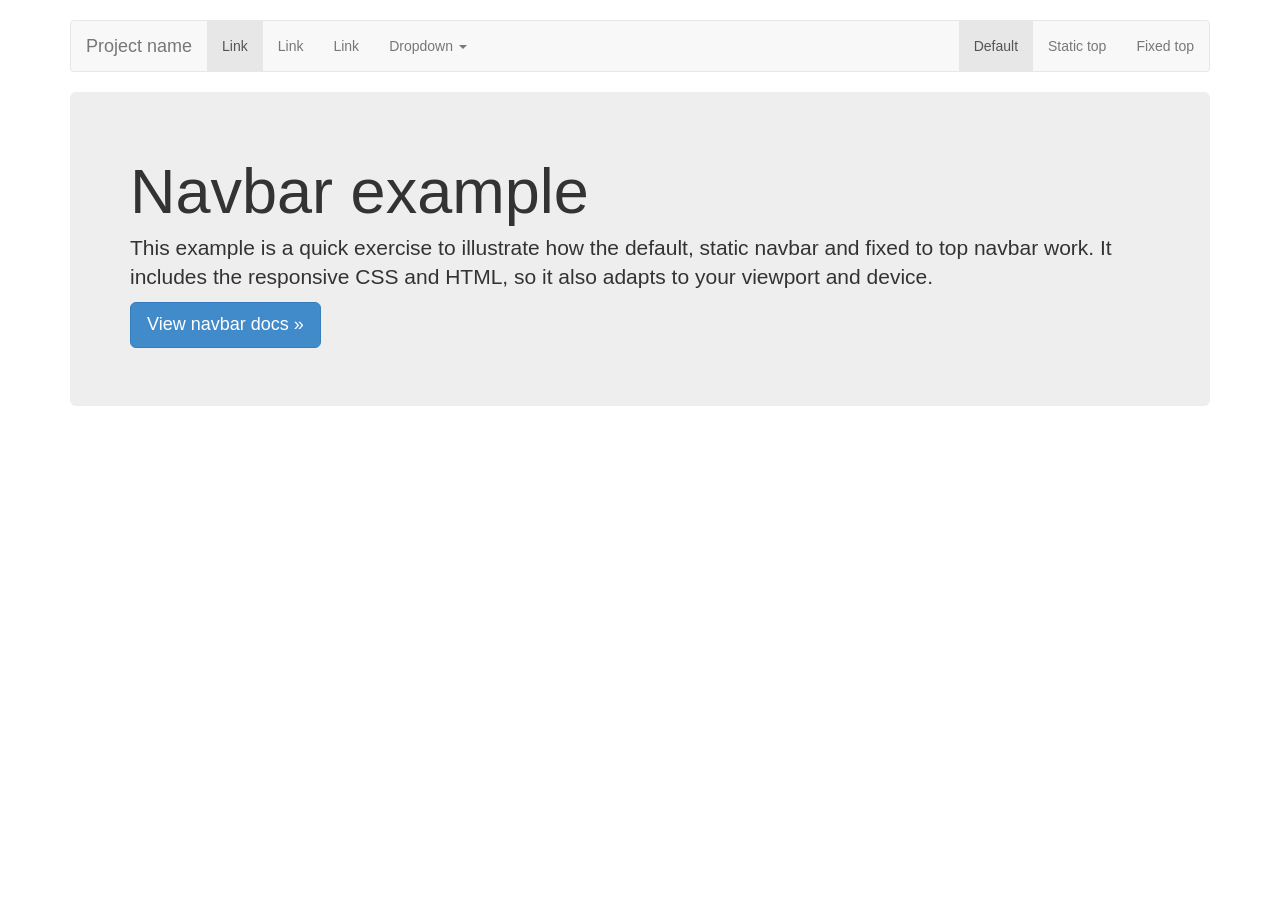
<file: dist/bower_components/sass-bootstrap/examples/navbar/index.html>
<!DOCTYPE html>
<html lang="en">
  <head>
    <meta charset="utf-8">
    <meta http-equiv="X-UA-Compatible" content="IE=edge">
    <meta name="viewport" content="width=device-width, initial-scale=1.0">
    <meta name="description" content="">
    <meta name="author" content="">
    <link rel="shortcut icon" href="../../docs-assets/ico/favicon.png">

    <title>Navbar Template for Bootstrap</title>

    <!-- Bootstrap core CSS -->
    <link href="../../dist/css/bootstrap.css" rel="stylesheet">

    <!-- Custom styles for this template -->
    <link href="navbar.css" rel="stylesheet">

    <!-- Just for debugging purposes. Don't actually copy this line! -->
    <!--[if lt IE 9]><script src="../../docs-assets/js/ie8-responsive-file-warning.js"></script><![endif]-->

    <!-- HTML5 shim and Respond.js IE8 support of HTML5 elements and media queries -->
    <!--[if lt IE 9]>
      <script src="https://oss.maxcdn.com/libs/html5shiv/3.7.0/html5shiv.js"></script>
      <script src="https://oss.maxcdn.com/libs/respond.js/1.3.0/respond.min.js"></script>
    <![endif]-->
  </head>

  <body>

    <div class="container">

      <!-- Static navbar -->
      <div class="navbar navbar-default" role="navigation">
        <div class="navbar-header">
          <button type="button" class="navbar-toggle" data-toggle="collapse" data-target=".navbar-collapse">
            <span class="sr-only">Toggle navigation</span>
            <span class="icon-bar"></span>
            <span class="icon-bar"></span>
            <span class="icon-bar"></span>
          </button>
          <a class="navbar-brand" href="#">Project name</a>
        </div>
        <div class="navbar-collapse collapse">
          <ul class="nav navbar-nav">
            <li class="active"><a href="#">Link</a></li>
            <li><a href="#">Link</a></li>
            <li><a href="#">Link</a></li>
            <li class="dropdown">
              <a href="#" class="dropdown-toggle" data-toggle="dropdown">Dropdown <b class="caret"></b></a>
              <ul class="dropdown-menu">
                <li><a href="#">Action</a></li>
                <li><a href="#">Another action</a></li>
                <li><a href="#">Something else here</a></li>
                <li class="divider"></li>
                <li class="dropdown-header">Nav header</li>
                <li><a href="#">Separated link</a></li>
                <li><a href="#">One more separated link</a></li>
              </ul>
            </li>
          </ul>
          <ul class="nav navbar-nav navbar-right">
            <li class="active"><a href="./">Default</a></li>
            <li><a href="../navbar-static-top/">Static top</a></li>
            <li><a href="../navbar-fixed-top/">Fixed top</a></li>
          </ul>
        </div><!--/.nav-collapse -->
      </div>

      <!-- Main component for a primary marketing message or call to action -->
      <div class="jumbotron">
        <h1>Navbar example</h1>
        <p>This example is a quick exercise to illustrate how the default, static navbar and fixed to top navbar work. It includes the responsive CSS and HTML, so it also adapts to your viewport and device.</p>
        <p>
          <a class="btn btn-lg btn-primary" href="../../components/#navbar" role="button">View navbar docs &raquo;</a>
        </p>
      </div>

    </div> <!-- /container -->


    <!-- Bootstrap core JavaScript
    ================================================== -->
    <!-- Placed at the end of the document so the pages load faster -->
    <script src="https://code.jquery.com/jquery-1.10.2.min.js"></script>
    <script src="../../dist/js/bootstrap.min.js"></script>
  </body>
</html>
</file>
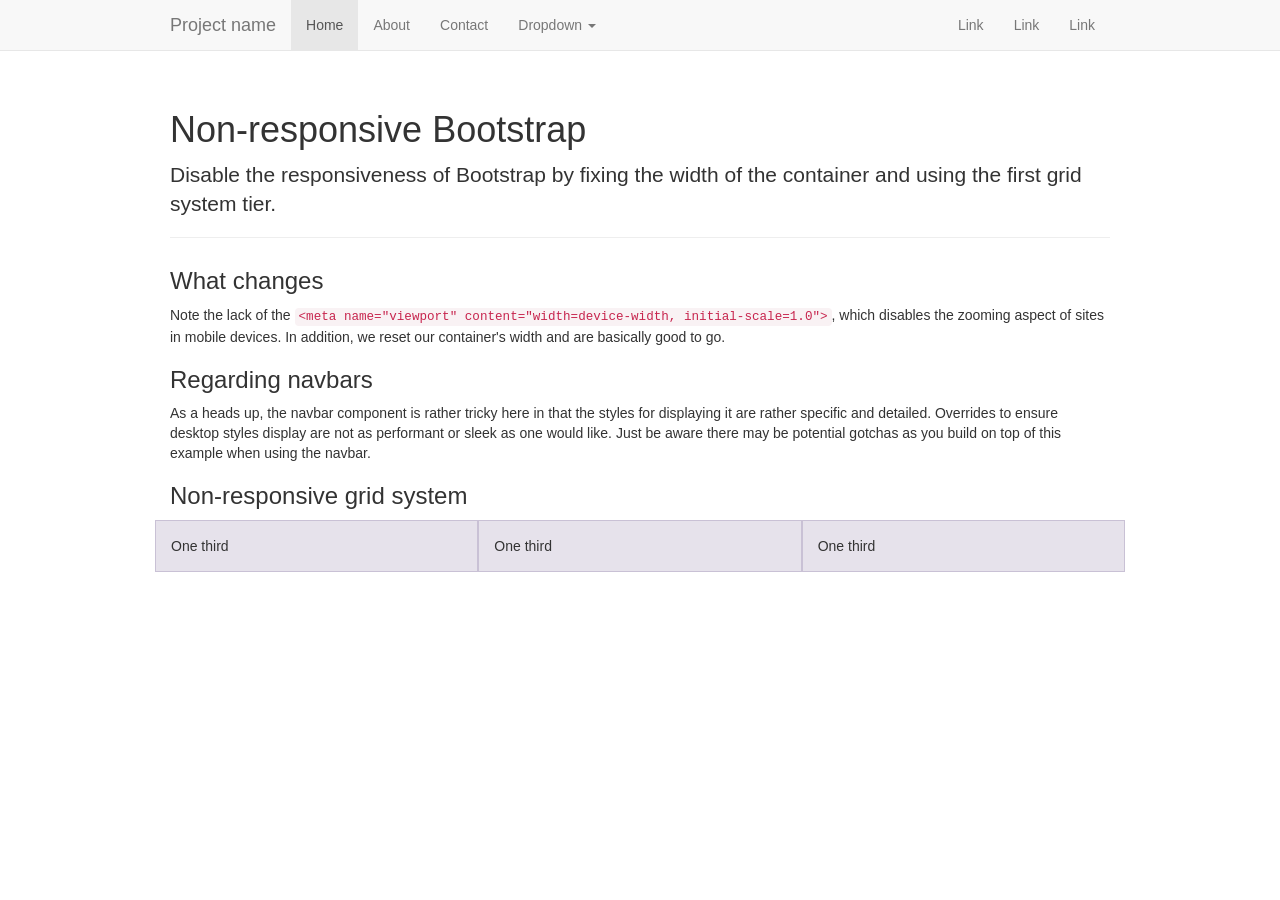
<file: dist/bower_components/sass-bootstrap/examples/non-responsive/index.html>
<!DOCTYPE html>
<html lang="en">
  <head>
    <meta charset="utf-8">
    <meta http-equiv="X-UA-Compatible" content="IE=edge">
    <meta name="description" content="">
    <meta name="author" content="">

    <!-- Note there is no responsive meta tag here -->

    <link rel="shortcut icon" href="../../docs-assets/ico/favicon.png">

    <title>Non-responsive Template for Bootstrap</title>

    <!-- Bootstrap core CSS -->
    <link href="../../dist/css/bootstrap.css" rel="stylesheet">

    <!-- Custom styles for this template -->
    <link href="non-responsive.css" rel="stylesheet">

    <!-- Just for debugging purposes. Don't actually copy this line! -->
    <!--[if lt IE 9]><script src="../../docs-assets/js/ie8-responsive-file-warning.js"></script><![endif]-->

    <!-- HTML5 shim and Respond.js IE8 support of HTML5 elements and media queries -->
    <!--[if lt IE 9]>
      <script src="https://oss.maxcdn.com/libs/html5shiv/3.7.0/html5shiv.js"></script>
      <script src="https://oss.maxcdn.com/libs/respond.js/1.3.0/respond.min.js"></script>
    <![endif]-->
  </head>

  <body>

    <!-- Fixed navbar -->
    <div class="navbar navbar-default navbar-fixed-top" role="navigation">
      <div class="container">
        <div class="navbar-header">
          <button type="button" class="navbar-toggle" data-toggle="collapse" data-target=".navbar-collapse">
            <span class="sr-only">Toggle navigation</span>
            <span class="icon-bar"></span>
            <span class="icon-bar"></span>
            <span class="icon-bar"></span>
          </button>
          <a class="navbar-brand" href="#">Project name</a>
        </div>
        <div class="navbar-collapse collapse">
          <ul class="nav navbar-nav">
            <li class="active"><a href="#">Home</a></li>
            <li><a href="#about">About</a></li>
            <li><a href="#contact">Contact</a></li>
            <li class="dropdown">
              <a href="#" class="dropdown-toggle" data-toggle="dropdown">Dropdown <b class="caret"></b></a>
              <ul class="dropdown-menu">
                <li><a href="#">Action</a></li>
                <li><a href="#">Another action</a></li>
                <li><a href="#">Something else here</a></li>
                <li class="divider"></li>
                <li class="dropdown-header">Nav header</li>
                <li><a href="#">Separated link</a></li>
                <li><a href="#">One more separated link</a></li>
              </ul>
            </li>
          </ul>
          <ul class="nav navbar-nav navbar-right">
            <li><a href="#">Link</a></li>
            <li><a href="#">Link</a></li>
            <li><a href="#">Link</a></li>
          </ul>
        </div><!--/.nav-collapse -->
      </div>
    </div>

    <div class="container">

      <div class="page-header">
        <h1>Non-responsive Bootstrap</h1>
        <p class="lead">Disable the responsiveness of Bootstrap by fixing the width of the container and using the first grid system tier.</p>
      </div>

      <h3>What changes</h3>
      <p>Note the lack of the <code>&lt;meta name="viewport" content="width=device-width, initial-scale=1.0"&gt;</code>, which disables the zooming aspect of sites in mobile devices. In addition, we reset our container's width and are basically good to go.</p>

      <h3>Regarding navbars</h3>
      <p>As a heads up, the navbar component is rather tricky here in that the styles for displaying it are rather specific and detailed. Overrides to ensure desktop styles display are not as performant or sleek as one would like. Just be aware there may be potential gotchas as you build on top of this example when using the navbar.</p>

      <h3>Non-responsive grid system</h3>
      <div class="row">
        <div class="col-xs-4">One third</div>
        <div class="col-xs-4">One third</div>
        <div class="col-xs-4">One third</div>
      </div>

    </div> <!-- /container -->


    <!-- Bootstrap core JavaScript
    ================================================== -->
    <!-- Placed at the end of the document so the pages load faster -->
    <script src="https://code.jquery.com/jquery-1.10.2.min.js"></script>
    <script src="../../dist/js/bootstrap.min.js"></script>
  </body>
</html>
</file>
<file: dist/styles/f82ce71e.vendor.css>
pre{white-space:pre-wrap}q{quotes:"\201C" "\201D" "\2018" "\2019"}textarea{vertical-align:top}@media print{*{text-shadow:none!important;color:#000!important;background:transparent!important;box-shadow:none!important}a,a:visited{text-decoration:underline}a[href]:after{content:" (" attr(href) ")"}abbr[title]:after{content:" (" attr(title) ")"}a[href^="javascript:"]:after,a[href^="#"]:after{content:""}blockquote,pre{border:1px solid #999;page-break-inside:avoid}thead{display:table-header-group}img,tr{page-break-inside:avoid}img{max-width:100%!important}@page{margin:2cm .5cm}h2,h3,p{orphans:3;widows:3}h2,h3{page-break-after:avoid}select{background:#fff!important}.navbar{display:none}.table td,.table th{background-color:#fff!important}.btn>.caret,.dropup>.btn>.caret{border-top-color:#000!important}.label{border:1px solid #000}.table{border-collapse:collapse!important}.table-bordered td,.table-bordered th{border:1px solid #ddd!important}}*,:after,:before{-webkit-box-sizing:border-box;-moz-box-sizing:border-box;box-sizing:border-box}html{font-size:62.5%;-webkit-tap-highlight-color:rgba(0,0,0,0)}body{font-family:"Helvetica Neue",Helvetica,Arial,sans-serif;font-size:14px;line-height:1.428571429;color:#333;background-color:#fff}button,input,select,textarea{font-family:inherit;font-size:inherit;line-height:inherit}a{color:#428bca;text-decoration:none}a:focus,a:hover{color:#2a6496;text-decoration:underline}a:focus{outline:thin dotted #333;outline:5px auto -webkit-focus-ring-color;outline-offset:-2px}img{vertical-align:middle}.img-responsive{display:block;max-width:100%;height:auto}.img-rounded{border-radius:6px}.img-thumbnail,.thumbnail{padding:4px;line-height:1.428571429;background-color:#fff;border:1px solid #ddd;border-radius:4px;-webkit-transition:all .2s ease-in-out;transition:all .2s ease-in-out;display:inline-block;max-width:100%;height:auto}.img-circle{border-radius:50%}hr{margin-top:20px;margin-bottom:20px;border:0;border-top:1px solid #eee}.sr-only{position:absolute;width:1px;height:1px;margin:-1px;padding:0;overflow:hidden;clip:rect(0,0,0,0);border:0}p{margin:0 0 10px}.lead{margin-bottom:20px;font-size:16px;font-weight:200;line-height:1.4}@media (min-width:768px){.lead{font-size:21px}}.small,small{font-size:85%}cite{font-style:normal}.text-muted{color:#999}.text-primary{color:#428bca}.text-primary:hover{color:#3071a9}.text-warning{color:#c09853}.text-warning:hover{color:#a47e3c}.text-danger{color:#b94a48}.text-danger:hover{color:#953b39}.text-success{color:#468847}.text-success:hover{color:#356635}.text-info{color:#3a87ad}.text-info:hover{color:#2d6987}.text-left{text-align:left}.text-right{text-align:right}.text-center{text-align:center}.h1,.h2,.h3,.h4,.h5,.h6,h1,h2,h3,h4,h5,h6{font-family:"Helvetica Neue",Helvetica,Arial,sans-serif;font-weight:500;line-height:1.1;color:inherit}.h1 .small,.h1 small,.h2 .small,.h2 small,.h3 .small,.h3 small,.h4 .small,.h4 small,.h5 .small,.h5 small,.h6 .small,.h6 small,h1 .small,h1 small,h2 .small,h2 small,h3 .small,h3 small,h4 .small,h4 small,h5 .small,h5 small,h6 .small,h6 small{font-weight:400;line-height:1;color:#999}h1,h2,h3{margin-top:20px;margin-bottom:10px}h1 .small,h1 small,h2 .small,h2 small,h3 .small,h3 small{font-size:65%}h4,h5,h6{margin-top:10px;margin-bottom:10px}h4 .small,h4 small,h5 .small,h5 small,h6 .small,h6 small{font-size:75%}.h1,h1{font-size:36px}.h2,h2{font-size:30px}.h3,h3{font-size:24px}.h4,h4{font-size:18px}.h5,h5{font-size:14px}.h6,h6{font-size:12px}.page-header{padding-bottom:9px;margin:40px 0 20px;border-bottom:1px solid #eee}ol,ul{margin-top:0;margin-bottom:10px}ol ol,ol ul,ul ol,ul ul{margin-bottom:0}.list-inline,.list-unstyled{padding-left:0;list-style:none}.list-inline>li{display:inline-block;padding-left:5px;padding-right:5px}.list-inline>li:first-child{padding-left:0}dl{margin-bottom:20px}dd,dt{line-height:1.428571429}dt{font-weight:700}dd{margin-left:0}@media (min-width:768px){.dl-horizontal dt{float:left;width:160px;clear:left;text-align:right;overflow:hidden;text-overflow:ellipsis;white-space:nowrap}.dl-horizontal dd{margin-left:180px}.dl-horizontal dd:after,.dl-horizontal dd:before{content:" ";display:table}.dl-horizontal dd:after{clear:both}}abbr[data-original-title],abbr[title]{cursor:help;border-bottom:1px dotted #999}abbr.initialism{font-size:90%;text-transform:uppercase}blockquote{padding:10px 20px;margin:0 0 20px;border-left:5px solid #eee}blockquote p{font-size:17.5px;font-weight:300;line-height:1.25}blockquote p:last-child{margin-bottom:0}blockquote small{display:block;line-height:1.428571429;color:#999}blockquote small:before{content:'\2014 \00A0'}blockquote.pull-right{padding-right:15px;padding-left:0;border-right:5px solid #eee;border-left:0}blockquote.pull-right .small,blockquote.pull-right p,blockquote.pull-right small{text-align:right}blockquote.pull-right .small:before,blockquote.pull-right small:before{content:''}blockquote.pull-right .small:after,blockquote.pull-right small:after{content:'\00A0 \2014'}blockquote:after,blockquote:before{content:""}address{margin-bottom:20px;font-style:normal;line-height:1.428571429}code{padding:2px 4px;color:#c7254e;background-color:#f9f2f4;white-space:nowrap;border-radius:4px}pre{display:block;padding:9.5px;margin:0 0 10px;line-height:1.428571429;word-break:break-all;word-wrap:break-word;color:#333;background-color:#f5f5f5;border:1px solid #ccc;border-radius:4px}pre code{padding:0;font-size:inherit;color:inherit;white-space:pre-wrap;background-color:transparent;border-radius:0}.pre-scrollable{max-height:340px;overflow-y:scroll}.container{margin-right:auto;margin-left:auto;padding-left:15px;padding-right:15px}.container:after,.container:before{content:" ";display:table}.container:after{clear:both}.row{margin-left:-15px;margin-right:-15px}.row:after,.row:before{content:" ";display:table}.row:after{clear:both}.col-lg-1,.col-lg-10,.col-lg-11,.col-lg-12,.col-lg-2,.col-lg-3,.col-lg-4,.col-lg-5,.col-lg-6,.col-lg-7,.col-lg-8,.col-lg-9,.col-md-1,.col-md-10,.col-md-11,.col-md-12,.col-md-2,.col-md-3,.col-md-4,.col-md-5,.col-md-6,.col-md-7,.col-md-8,.col-md-9,.col-sm-1,.col-sm-10,.col-sm-11,.col-sm-12,.col-sm-2,.col-sm-3,.col-sm-4,.col-sm-5,.col-sm-6,.col-sm-7,.col-sm-8,.col-sm-9,.col-xs-1,.col-xs-10,.col-xs-11,.col-xs-12,.col-xs-2,.col-xs-3,.col-xs-4,.col-xs-5,.col-xs-6,.col-xs-7,.col-xs-8,.col-xs-9{position:relative;min-height:1px;padding-left:15px;padding-right:15px}.col-xs-1,.col-xs-10,.col-xs-11,.col-xs-12,.col-xs-2,.col-xs-3,.col-xs-4,.col-xs-5,.col-xs-6,.col-xs-7,.col-xs-8,.col-xs-9{float:left}.col-xs-1{width:8.333333333333332%}.col-xs-2{width:16.666666666666664%}.col-xs-3{width:25%}.col-xs-4{width:33.33333333333333%}.col-xs-5{width:41.66666666666667%}.col-xs-6{width:50%}.col-xs-7{width:58.333333333333336%}.col-xs-8{width:66.66666666666666%}.col-xs-9{width:75%}.col-xs-10{width:83.33333333333334%}.col-xs-11{width:91.66666666666666%}.col-xs-12{width:100%}.col-xs-pull-0{right:0}.col-xs-pull-1{right:8.333333333333332%}.col-xs-pull-2{right:16.666666666666664%}.col-xs-pull-3{right:25%}.col-xs-pull-4{right:33.33333333333333%}.col-xs-pull-5{right:41.66666666666667%}.col-xs-pull-6{right:50%}.col-xs-pull-7{right:58.333333333333336%}.col-xs-pull-8{right:66.66666666666666%}.col-xs-pull-9{right:75%}.col-xs-pull-10{right:83.33333333333334%}.col-xs-pull-11{right:91.66666666666666%}.col-xs-pull-12{right:100%}.col-xs-push-0{left:0}.col-xs-push-1{left:8.333333333333332%}.col-xs-push-2{left:16.666666666666664%}.col-xs-push-3{left:25%}.col-xs-push-4{left:33.33333333333333%}.col-xs-push-5{left:41.66666666666667%}.col-xs-push-6{left:50%}.col-xs-push-7{left:58.333333333333336%}.col-xs-push-8{left:66.66666666666666%}.col-xs-push-9{left:75%}.col-xs-push-10{left:83.33333333333334%}.col-xs-push-11{left:91.66666666666666%}.col-xs-push-12{left:100%}.col-xs-offset-0{margin-left:0}.col-xs-offset-1{margin-left:8.333333333333332%}.col-xs-offset-2{margin-left:16.666666666666664%}.col-xs-offset-3{margin-left:25%}.col-xs-offset-4{margin-left:33.33333333333333%}.col-xs-offset-5{margin-left:41.66666666666667%}.col-xs-offset-6{margin-left:50%}.col-xs-offset-7{margin-left:58.333333333333336%}.col-xs-offset-8{margin-left:66.66666666666666%}.col-xs-offset-9{margin-left:75%}.col-xs-offset-10{margin-left:83.33333333333334%}.col-xs-offset-11{margin-left:91.66666666666666%}.col-xs-offset-12{margin-left:100%}@media (min-width:768px){.container{width:750px}.col-sm-1,.col-sm-10,.col-sm-11,.col-sm-12,.col-sm-2,.col-sm-3,.col-sm-4,.col-sm-5,.col-sm-6,.col-sm-7,.col-sm-8,.col-sm-9{float:left}.col-sm-1{width:8.333333333333332%}.col-sm-2{width:16.666666666666664%}.col-sm-3{width:25%}.col-sm-4{width:33.33333333333333%}.col-sm-5{width:41.66666666666667%}.col-sm-6{width:50%}.col-sm-7{width:58.333333333333336%}.col-sm-8{width:66.66666666666666%}.col-sm-9{width:75%}.col-sm-10{width:83.33333333333334%}.col-sm-11{width:91.66666666666666%}.col-sm-12{width:100%}.col-sm-pull-0{right:0}.col-sm-pull-1{right:8.333333333333332%}.col-sm-pull-2{right:16.666666666666664%}.col-sm-pull-3{right:25%}.col-sm-pull-4{right:33.33333333333333%}.col-sm-pull-5{right:41.66666666666667%}.col-sm-pull-6{right:50%}.col-sm-pull-7{right:58.333333333333336%}.col-sm-pull-8{right:66.66666666666666%}.col-sm-pull-9{right:75%}.col-sm-pull-10{right:83.33333333333334%}.col-sm-pull-11{right:91.66666666666666%}.col-sm-pull-12{right:100%}.col-sm-push-0{left:0}.col-sm-push-1{left:8.333333333333332%}.col-sm-push-2{left:16.666666666666664%}.col-sm-push-3{left:25%}.col-sm-push-4{left:33.33333333333333%}.col-sm-push-5{left:41.66666666666667%}.col-sm-push-6{left:50%}.col-sm-push-7{left:58.333333333333336%}.col-sm-push-8{left:66.66666666666666%}.col-sm-push-9{left:75%}.col-sm-push-10{left:83.33333333333334%}.col-sm-push-11{left:91.66666666666666%}.col-sm-push-12{left:100%}.col-sm-offset-0{margin-left:0}.col-sm-offset-1{margin-left:8.333333333333332%}.col-sm-offset-2{margin-left:16.666666666666664%}.col-sm-offset-3{margin-left:25%}.col-sm-offset-4{margin-left:33.33333333333333%}.col-sm-offset-5{margin-left:41.66666666666667%}.col-sm-offset-6{margin-left:50%}.col-sm-offset-7{margin-left:58.333333333333336%}.col-sm-offset-8{margin-left:66.66666666666666%}.col-sm-offset-9{margin-left:75%}.col-sm-offset-10{margin-left:83.33333333333334%}.col-sm-offset-11{margin-left:91.66666666666666%}.col-sm-offset-12{margin-left:100%}}@media (min-width:992px){.container{width:970px}.col-md-1,.col-md-10,.col-md-11,.col-md-12,.col-md-2,.col-md-3,.col-md-4,.col-md-5,.col-md-6,.col-md-7,.col-md-8,.col-md-9{float:left}.col-md-1{width:8.333333333333332%}.col-md-2{width:16.666666666666664%}.col-md-3{width:25%}.col-md-4{width:33.33333333333333%}.col-md-5{width:41.66666666666667%}.col-md-6{width:50%}.col-md-7{width:58.333333333333336%}.col-md-8{width:66.66666666666666%}.col-md-9{width:75%}.col-md-10{width:83.33333333333334%}.col-md-11{width:91.66666666666666%}.col-md-12{width:100%}.col-md-pull-0{right:0}.col-md-pull-1{right:8.333333333333332%}.col-md-pull-2{right:16.666666666666664%}.col-md-pull-3{right:25%}.col-md-pull-4{right:33.33333333333333%}.col-md-pull-5{right:41.66666666666667%}.col-md-pull-6{right:50%}.col-md-pull-7{right:58.333333333333336%}.col-md-pull-8{right:66.66666666666666%}.col-md-pull-9{right:75%}.col-md-pull-10{right:83.33333333333334%}.col-md-pull-11{right:91.66666666666666%}.col-md-pull-12{right:100%}.col-md-push-0{left:0}.col-md-push-1{left:8.333333333333332%}.col-md-push-2{left:16.666666666666664%}.col-md-push-3{left:25%}.col-md-push-4{left:33.33333333333333%}.col-md-push-5{left:41.66666666666667%}.col-md-push-6{left:50%}.col-md-push-7{left:58.333333333333336%}.col-md-push-8{left:66.66666666666666%}.col-md-push-9{left:75%}.col-md-push-10{left:83.33333333333334%}.col-md-push-11{left:91.66666666666666%}.col-md-push-12{left:100%}.col-md-offset-0{margin-left:0}.col-md-offset-1{margin-left:8.333333333333332%}.col-md-offset-2{margin-left:16.666666666666664%}.col-md-offset-3{margin-left:25%}.col-md-offset-4{margin-left:33.33333333333333%}.col-md-offset-5{margin-left:41.66666666666667%}.col-md-offset-6{margin-left:50%}.col-md-offset-7{margin-left:58.333333333333336%}.col-md-offset-8{margin-left:66.66666666666666%}.col-md-offset-9{margin-left:75%}.col-md-offset-10{margin-left:83.33333333333334%}.col-md-offset-11{margin-left:91.66666666666666%}.col-md-offset-12{margin-left:100%}}@media (min-width:1200px){.container{width:1170px}.col-lg-1,.col-lg-10,.col-lg-11,.col-lg-12,.col-lg-2,.col-lg-3,.col-lg-4,.col-lg-5,.col-lg-6,.col-lg-7,.col-lg-8,.col-lg-9{float:left}.col-lg-1{width:8.333333333333332%}.col-lg-2{width:16.666666666666664%}.col-lg-3{width:25%}.col-lg-4{width:33.33333333333333%}.col-lg-5{width:41.66666666666667%}.col-lg-6{width:50%}.col-lg-7{width:58.333333333333336%}.col-lg-8{width:66.66666666666666%}.col-lg-9{width:75%}.col-lg-10{width:83.33333333333334%}.col-lg-11{width:91.66666666666666%}.col-lg-12{width:100%}.col-lg-pull-0{right:0}.col-lg-pull-1{right:8.333333333333332%}.col-lg-pull-2{right:16.666666666666664%}.col-lg-pull-3{right:25%}.col-lg-pull-4{right:33.33333333333333%}.col-lg-pull-5{right:41.66666666666667%}.col-lg-pull-6{right:50%}.col-lg-pull-7{right:58.333333333333336%}.col-lg-pull-8{right:66.66666666666666%}.col-lg-pull-9{right:75%}.col-lg-pull-10{right:83.33333333333334%}.col-lg-pull-11{right:91.66666666666666%}.col-lg-pull-12{right:100%}.col-lg-push-0{left:0}.col-lg-push-1{left:8.333333333333332%}.col-lg-push-2{left:16.666666666666664%}.col-lg-push-3{left:25%}.col-lg-push-4{left:33.33333333333333%}.col-lg-push-5{left:41.66666666666667%}.col-lg-push-6{left:50%}.col-lg-push-7{left:58.333333333333336%}.col-lg-push-8{left:66.66666666666666%}.col-lg-push-9{left:75%}.col-lg-push-10{left:83.33333333333334%}.col-lg-push-11{left:91.66666666666666%}.col-lg-push-12{left:100%}.col-lg-offset-0{margin-left:0}.col-lg-offset-1{margin-left:8.333333333333332%}.col-lg-offset-2{margin-left:16.666666666666664%}.col-lg-offset-3{margin-left:25%}.col-lg-offset-4{margin-left:33.33333333333333%}.col-lg-offset-5{margin-left:41.66666666666667%}.col-lg-offset-6{margin-left:50%}.col-lg-offset-7{margin-left:58.333333333333336%}.col-lg-offset-8{margin-left:66.66666666666666%}.col-lg-offset-9{margin-left:75%}.col-lg-offset-10{margin-left:83.33333333333334%}.col-lg-offset-11{margin-left:91.66666666666666%}.col-lg-offset-12{margin-left:100%}}table{max-width:100%;background-color:transparent}th{text-align:left}.table{width:100%;margin-bottom:20px}.table>tbody>tr>td,.table>tbody>tr>th,.table>tfoot>tr>td,.table>tfoot>tr>th,.table>thead>tr>td,.table>thead>tr>th{padding:8px;line-height:1.428571429;vertical-align:top;border-top:1px solid #ddd}.table>thead>tr>th{vertical-align:bottom;border-bottom:2px solid #ddd}.table>caption+thead>tr:first-child>td,.table>caption+thead>tr:first-child>th,.table>colgroup+thead>tr:first-child>td,.table>colgroup+thead>tr:first-child>th,.table>thead:first-child>tr:first-child>td,.table>thead:first-child>tr:first-child>th{border-top:0}.table>tbody+tbody{border-top:2px solid #ddd}.table .table{background-color:#fff}.table-condensed>tbody>tr>td,.table-condensed>tbody>tr>th,.table-condensed>tfoot>tr>td,.table-condensed>tfoot>tr>th,.table-condensed>thead>tr>td,.table-condensed>thead>tr>th{padding:5px}.table-bordered,.table-bordered>tbody>tr>td,.table-bordered>tbody>tr>th,.table-bordered>tfoot>tr>td,.table-bordered>tfoot>tr>th,.table-bordered>thead>tr>td,.table-bordered>thead>tr>th{border:1px solid #ddd}.table-bordered>thead>tr>td,.table-bordered>thead>tr>th{border-bottom-width:2px}.table-striped>tbody>tr:nth-child(odd)>td,.table-striped>tbody>tr:nth-child(odd)>th{background-color:#f9f9f9}.table-hover>tbody>tr:hover>td,.table-hover>tbody>tr:hover>th{background-color:#f5f5f5}table col[class*=col-]{float:none;display:table-column}table td[class*=col-],table th[class*=col-]{float:none;display:table-cell}.table>tbody>tr.active>td,.table>tbody>tr.active>th,.table>tbody>tr>td.active,.table>tbody>tr>th.active,.table>tfoot>tr.active>td,.table>tfoot>tr.active>th,.table>tfoot>tr>td.active,.table>tfoot>tr>th.active,.table>thead>tr.active>td,.table>thead>tr.active>th,.table>thead>tr>td.active,.table>thead>tr>th.active{background-color:#f5f5f5}.table>tbody>tr.success>td,.table>tbody>tr.success>th,.table>tbody>tr>td.success,.table>tbody>tr>th.success,.table>tfoot>tr.success>td,.table>tfoot>tr.success>th,.table>tfoot>tr>td.success,.table>tfoot>tr>th.success,.table>thead>tr.success>td,.table>thead>tr.success>th,.table>thead>tr>td.success,.table>thead>tr>th.success{background-color:#dff0d8}.table-hover>tbody>tr.success:hover>td,.table-hover>tbody>tr.success:hover>th,.table-hover>tbody>tr>td.success:hover,.table-hover>tbody>tr>th.success:hover{background-color:#d0e9c6}.table>tbody>tr.danger>td,.table>tbody>tr.danger>th,.table>tbody>tr>td.danger,.table>tbody>tr>th.danger,.table>tfoot>tr.danger>td,.table>tfoot>tr.danger>th,.table>tfoot>tr>td.danger,.table>tfoot>tr>th.danger,.table>thead>tr.danger>td,.table>thead>tr.danger>th,.table>thead>tr>td.danger,.table>thead>tr>th.danger{background-color:#f2dede}.table-hover>tbody>tr.danger:hover>td,.table-hover>tbody>tr.danger:hover>th,.table-hover>tbody>tr>td.danger:hover,.table-hover>tbody>tr>th.danger:hover{background-color:#ebcccc}.table>tbody>tr.warning>td,.table>tbody>tr.warning>th,.table>tbody>tr>td.warning,.table>tbody>tr>th.warning,.table>tfoot>tr.warning>td,.table>tfoot>tr.warning>th,.table>tfoot>tr>td.warning,.table>tfoot>tr>th.warning,.table>thead>tr.warning>td,.table>thead>tr.warning>th,.table>thead>tr>td.warning,.table>thead>tr>th.warning{background-color:#fcf8e3}.table-hover>tbody>tr.warning:hover>td,.table-hover>tbody>tr.warning:hover>th,.table-hover>tbody>tr>td.warning:hover,.table-hover>tbody>tr>th.warning:hover{background-color:#faf2cc}@media (max-width:767px){.table-responsive{width:100%;margin-bottom:15px;overflow-y:hidden;overflow-x:scroll;-ms-overflow-style:-ms-autohiding-scrollbar;border:1px solid #ddd;-webkit-overflow-scrolling:touch}.table-responsive>.table{margin-bottom:0}.table-responsive>.table>tbody>tr>td,.table-responsive>.table>tbody>tr>th,.table-responsive>.table>tfoot>tr>td,.table-responsive>.table>tfoot>tr>th,.table-responsive>.table>thead>tr>td,.table-responsive>.table>thead>tr>th{white-space:nowrap}.table-responsive>.table-bordered{border:0}.table-responsive>.table-bordered>tbody>tr>td:first-child,.table-responsive>.table-bordered>tbody>tr>th:first-child,.table-responsive>.table-bordered>tfoot>tr>td:first-child,.table-responsive>.table-bordered>tfoot>tr>th:first-child,.table-responsive>.table-bordered>thead>tr>td:first-child,.table-responsive>.table-bordered>thead>tr>th:first-child{border-left:0}.table-responsive>.table-bordered>tbody>tr>td:last-child,.table-responsive>.table-bordered>tbody>tr>th:last-child,.table-responsive>.table-bordered>tfoot>tr>td:last-child,.table-responsive>.table-bordered>tfoot>tr>th:last-child,.table-responsive>.table-bordered>thead>tr>td:last-child,.table-responsive>.table-bordered>thead>tr>th:last-child{border-right:0}.table-responsive>.table-bordered>tbody>tr:last-child>td,.table-responsive>.table-bordered>tbody>tr:last-child>th,.table-responsive>.table-bordered>tfoot>tr:last-child>td,.table-responsive>.table-bordered>tfoot>tr:last-child>th{border-bottom:0}}legend{display:block;width:100%;margin-bottom:20px;font-size:21px;line-height:inherit;color:#333}label{display:inline-block;margin-bottom:5px;font-weight:700}input[type=checkbox],input[type=radio]{margin:4px 0 0;margin-top:1px \9;line-height:normal}input[type=file]{display:block}select[multiple],select[size]{height:auto}select optgroup{font-size:inherit;font-style:inherit;font-family:inherit}input[type=checkbox]:focus,input[type=file]:focus,input[type=radio]:focus{outline:thin dotted #333;outline:5px auto -webkit-focus-ring-color;outline-offset:-2px}output{display:block;padding-top:7px;font-size:14px;line-height:1.428571429;color:#555;vertical-align:middle}.form-control{display:block;width:100%;height:34px;padding:6px 12px;font-size:14px;line-height:1.428571429;color:#555;vertical-align:middle;background-color:#fff;background-image:none;border:1px solid #ccc;border-radius:4px;-webkit-box-shadow:inset 0 1px 1px rgba(0,0,0,.075);box-shadow:inset 0 1px 1px rgba(0,0,0,.075);-webkit-transition:border-color ease-in-out .15s,box-shadow ease-in-out .15s;transition:border-color ease-in-out .15s,box-shadow ease-in-out .15s}.form-control:focus{border-color:#66afe9;outline:0;-webkit-box-shadow:inset 0 1px 1px rgba(0,0,0,.075),0 0 8px rgba(102,175,233,.6);box-shadow:inset 0 1px 1px rgba(0,0,0,.075),0 0 8px rgba(102,175,233,.6)}.form-control:-moz-placeholder{color:#999}.form-control::-moz-placeholder{color:#999}.form-control:-ms-input-placeholder{color:#999}.form-control::-webkit-input-placeholder{color:#999}.form-control[disabled],.form-control[readonly],fieldset[disabled] .form-control{cursor:not-allowed;background-color:#eee}textarea.form-control{height:auto}.form-group{margin-bottom:15px}.checkbox,.radio{display:block;min-height:20px;margin-top:10px;margin-bottom:10px;padding-left:20px;vertical-align:middle}.checkbox label,.radio label{display:inline;margin-bottom:0;font-weight:400;cursor:pointer}.checkbox input[type=checkbox],.checkbox-inline input[type=checkbox],.radio input[type=radio],.radio-inline input[type=radio]{float:left;margin-left:-20px}.checkbox+.checkbox,.radio+.radio{margin-top:-5px}.checkbox-inline,.radio-inline{display:inline-block;padding-left:20px;margin-bottom:0;vertical-align:middle;font-weight:400;cursor:pointer}.checkbox-inline+.checkbox-inline,.radio-inline+.radio-inline{margin-top:0;margin-left:10px}.checkbox-inline[disabled],.checkbox[disabled],.radio-inline[disabled],.radio[disabled],fieldset[disabled] .checkbox,fieldset[disabled] .checkbox-inline,fieldset[disabled] .radio,fieldset[disabled] .radio-inline,fieldset[disabled] input[type=checkbox],fieldset[disabled] input[type=radio],input[type=checkbox][disabled],input[type=radio][disabled]{cursor:not-allowed}.input-group-sm>.form-control,.input-group-sm>.input-group-addon,.input-group-sm>.input-group-btn>.btn,.input-sm{height:30px;padding:5px 10px;font-size:12px;line-height:1.5;border-radius:3px}.input-group-sm>.input-group-btn>select.btn,.input-group-sm>select.form-control,.input-group-sm>select.input-group-addon,select.input-sm{height:30px;line-height:30px}.input-group-sm>.input-group-btn>textarea.btn,.input-group-sm>textarea.form-control,.input-group-sm>textarea.input-group-addon,textarea.input-sm{height:auto}.input-group-lg>.form-control,.input-group-lg>.input-group-addon,.input-group-lg>.input-group-btn>.btn,.input-lg{height:45px;padding:10px 16px;font-size:18px;line-height:1.33;border-radius:6px}.input-group-lg>.input-group-btn>select.btn,.input-group-lg>select.form-control,.input-group-lg>select.input-group-addon,select.input-lg{height:45px;line-height:45px}.input-group-lg>.input-group-btn>textarea.btn,.input-group-lg>textarea.form-control,.input-group-lg>textarea.input-group-addon,textarea.input-lg{height:auto}.has-warning .checkbox,.has-warning .checkbox-inline,.has-warning .control-label,.has-warning .help-block,.has-warning .radio,.has-warning .radio-inline{color:#c09853}.has-warning .form-control{border-color:#c09853;-webkit-box-shadow:inset 0 1px 1px rgba(0,0,0,.075);box-shadow:inset 0 1px 1px rgba(0,0,0,.075)}.has-warning .form-control:focus{border-color:#a47e3c;-webkit-box-shadow:inset 0 1px 1px rgba(0,0,0,.075),0 0 6px #dbc59e;box-shadow:inset 0 1px 1px rgba(0,0,0,.075),0 0 6px #dbc59e}.has-warning .input-group-addon{color:#c09853;border-color:#c09853;background-color:#fcf8e3}.has-error .checkbox,.has-error .checkbox-inline,.has-error .control-label,.has-error .help-block,.has-error .radio,.has-error .radio-inline{color:#b94a48}.has-error .form-control{border-color:#b94a48;-webkit-box-shadow:inset 0 1px 1px rgba(0,0,0,.075);box-shadow:inset 0 1px 1px rgba(0,0,0,.075)}.has-error .form-control:focus{border-color:#953b39;-webkit-box-shadow:inset 0 1px 1px rgba(0,0,0,.075),0 0 6px #d59392;box-shadow:inset 0 1px 1px rgba(0,0,0,.075),0 0 6px #d59392}.has-error .input-group-addon{color:#b94a48;border-color:#b94a48;background-color:#f2dede}.has-success .checkbox,.has-success .checkbox-inline,.has-success .control-label,.has-success .help-block,.has-success .radio,.has-success .radio-inline{color:#468847}.has-success .form-control{border-color:#468847;-webkit-box-shadow:inset 0 1px 1px rgba(0,0,0,.075);box-shadow:inset 0 1px 1px rgba(0,0,0,.075)}.has-success .form-control:focus{border-color:#356635;-webkit-box-shadow:inset 0 1px 1px rgba(0,0,0,.075),0 0 6px #7aba7b;box-shadow:inset 0 1px 1px rgba(0,0,0,.075),0 0 6px #7aba7b}.has-success .input-group-addon{color:#468847;border-color:#468847;background-color:#dff0d8}.form-control-static{margin-bottom:0}.help-block{display:block;margin-top:5px;margin-bottom:10px;color:#737373}@media (min-width:768px){.form-inline .form-group,.navbar-form .form-group{display:inline-block;margin-bottom:0;vertical-align:middle}.form-inline .form-control,.navbar-form .form-control{display:inline-block}.form-inline .checkbox,.form-inline .radio,.navbar-form .checkbox,.navbar-form .radio{display:inline-block;margin-top:0;margin-bottom:0;padding-left:0}.form-inline .checkbox input[type=checkbox],.form-inline .radio input[type=radio],.navbar-form .checkbox input[type=checkbox],.navbar-form .radio input[type=radio]{float:none;margin-left:0}}.form-horizontal .checkbox,.form-horizontal .checkbox-inline,.form-horizontal .control-label,.form-horizontal .radio,.form-horizontal .radio-inline{margin-top:0;margin-bottom:0;padding-top:7px}.form-horizontal .form-group{margin-left:-15px;margin-right:-15px}.form-horizontal .form-group:after,.form-horizontal .form-group:before{content:" ";display:table}.form-horizontal .form-group:after{clear:both}.form-horizontal .form-control-static{padding-top:7px}@media (min-width:768px){.form-horizontal .control-label{text-align:right}}.btn{display:inline-block;margin-bottom:0;font-weight:400;text-align:center;vertical-align:middle;cursor:pointer;background-image:none;border:1px solid transparent;white-space:nowrap;padding:6px 12px;font-size:14px;line-height:1.428571429;border-radius:4px;-webkit-user-select:none;-moz-user-select:none;-ms-user-select:none;-o-user-select:none;user-select:none}.btn:focus{outline:thin dotted #333;outline:5px auto -webkit-focus-ring-color;outline-offset:-2px}.btn:focus,.btn:hover{color:#333;text-decoration:none}.btn.active,.btn:active{outline:0;background-image:none;-webkit-box-shadow:inset 0 3px 5px rgba(0,0,0,.125);box-shadow:inset 0 3px 5px rgba(0,0,0,.125)}.btn.disabled,.btn[disabled],fieldset[disabled] .btn{cursor:not-allowed;pointer-events:none;opacity:.65;filter:alpha(opacity=65);-webkit-box-shadow:none;box-shadow:none}.btn-default{color:#333;background-color:#fff;border-color:#ccc}.btn-default.active,.btn-default:active,.btn-default:focus,.btn-default:hover,.open .btn-default.dropdown-toggle{color:#333;background-color:#ebebeb;border-color:#adadad}.btn-default.active,.btn-default:active,.open .btn-default.dropdown-toggle{background-image:none}.btn-default.disabled,.btn-default.disabled.active,.btn-default.disabled:active,.btn-default.disabled:focus,.btn-default.disabled:hover,.btn-default[disabled],.btn-default[disabled].active,.btn-default[disabled]:active,.btn-default[disabled]:focus,.btn-default[disabled]:hover,fieldset[disabled] .btn-default,fieldset[disabled] .btn-default.active,fieldset[disabled] .btn-default:active,fieldset[disabled] .btn-default:focus,fieldset[disabled] .btn-default:hover{background-color:#fff;border-color:#ccc}.btn-primary{color:#fff;background-color:#428bca;border-color:#357ebd}.btn-primary.active,.btn-primary:active,.btn-primary:focus,.btn-primary:hover,.open .btn-primary.dropdown-toggle{color:#fff;background-color:#3276b1;border-color:#285e8e}.btn-primary.active,.btn-primary:active,.open .btn-primary.dropdown-toggle{background-image:none}.btn-primary.disabled,.btn-primary.disabled.active,.btn-primary.disabled:active,.btn-primary.disabled:focus,.btn-primary.disabled:hover,.btn-primary[disabled],.btn-primary[disabled].active,.btn-primary[disabled]:active,.btn-primary[disabled]:focus,.btn-primary[disabled]:hover,fieldset[disabled] .btn-primary,fieldset[disabled] .btn-primary.active,fieldset[disabled] .btn-primary:active,fieldset[disabled] .btn-primary:focus,fieldset[disabled] .btn-primary:hover{background-color:#428bca;border-color:#357ebd}.btn-warning{color:#fff;background-color:#f0ad4e;border-color:#eea236}.btn-warning.active,.btn-warning:active,.btn-warning:focus,.btn-warning:hover,.open .btn-warning.dropdown-toggle{color:#fff;background-color:#ed9c28;border-color:#d58512}.btn-warning.active,.btn-warning:active,.open .btn-warning.dropdown-toggle{background-image:none}.btn-warning.disabled,.btn-warning.disabled.active,.btn-warning.disabled:active,.btn-warning.disabled:focus,.btn-warning.disabled:hover,.btn-warning[disabled],.btn-warning[disabled].active,.btn-warning[disabled]:active,.btn-warning[disabled]:focus,.btn-warning[disabled]:hover,fieldset[disabled] .btn-warning,fieldset[disabled] .btn-warning.active,fieldset[disabled] .btn-warning:active,fieldset[disabled] .btn-warning:focus,fieldset[disabled] .btn-warning:hover{background-color:#f0ad4e;border-color:#eea236}.btn-danger{color:#fff;background-color:#d9534f;border-color:#d43f3a}.btn-danger.active,.btn-danger:active,.btn-danger:focus,.btn-danger:hover,.open .btn-danger.dropdown-toggle{color:#fff;background-color:#d2322d;border-color:#ac2925}.btn-danger.active,.btn-danger:active,.open .btn-danger.dropdown-toggle{background-image:none}.btn-danger.disabled,.btn-danger.disabled.active,.btn-danger.disabled:active,.btn-danger.disabled:focus,.btn-danger.disabled:hover,.btn-danger[disabled],.btn-danger[disabled].active,.btn-danger[disabled]:active,.btn-danger[disabled]:focus,.btn-danger[disabled]:hover,fieldset[disabled] .btn-danger,fieldset[disabled] .btn-danger.active,fieldset[disabled] .btn-danger:active,fieldset[disabled] .btn-danger:focus,fieldset[disabled] .btn-danger:hover{background-color:#d9534f;border-color:#d43f3a}.btn-success{color:#fff;background-color:#5cb85c;border-color:#4cae4c}.btn-success.active,.btn-success:active,.btn-success:focus,.btn-success:hover,.open .btn-success.dropdown-toggle{color:#fff;background-color:#47a447;border-color:#398439}.btn-success.active,.btn-success:active,.open .btn-success.dropdown-toggle{background-image:none}.btn-success.disabled,.btn-success.disabled.active,.btn-success.disabled:active,.btn-success.disabled:focus,.btn-success.disabled:hover,.btn-success[disabled],.btn-success[disabled].active,.btn-success[disabled]:active,.btn-success[disabled]:focus,.btn-success[disabled]:hover,fieldset[disabled] .btn-success,fieldset[disabled] .btn-success.active,fieldset[disabled] .btn-success:active,fieldset[disabled] .btn-success:focus,fieldset[disabled] .btn-success:hover{background-color:#5cb85c;border-color:#4cae4c}.btn-info{color:#fff;background-color:#5bc0de;border-color:#46b8da}.btn-info.active,.btn-info:active,.btn-info:focus,.btn-info:hover,.open .btn-info.dropdown-toggle{color:#fff;background-color:#39b3d7;border-color:#269abc}.btn-info.active,.btn-info:active,.open .btn-info.dropdown-toggle{background-image:none}.btn-info.disabled,.btn-info.disabled.active,.btn-info.disabled:active,.btn-info.disabled:focus,.btn-info.disabled:hover,.btn-info[disabled],.btn-info[disabled].active,.btn-info[disabled]:active,.btn-info[disabled]:focus,.btn-info[disabled]:hover,fieldset[disabled] .btn-info,fieldset[disabled] .btn-info.active,fieldset[disabled] .btn-info:active,fieldset[disabled] .btn-info:focus,fieldset[disabled] .btn-info:hover{background-color:#5bc0de;border-color:#46b8da}.btn-link{color:#428bca;font-weight:400;cursor:pointer;border-radius:0}.btn-link,.btn-link:active,.btn-link[disabled],fieldset[disabled] .btn-link{background-color:transparent;-webkit-box-shadow:none;box-shadow:none}.btn-link,.btn-link:active,.btn-link:focus,.btn-link:hover{border-color:transparent}.btn-link:focus,.btn-link:hover{color:#2a6496;text-decoration:underline;background-color:transparent}.btn-link[disabled]:focus,.btn-link[disabled]:hover,fieldset[disabled] .btn-link:focus,fieldset[disabled] .btn-link:hover{color:#999;text-decoration:none}.btn-group-lg>.btn,.btn-lg{padding:10px 16px;font-size:18px;line-height:1.33;border-radius:6px}.btn-group-sm>.btn,.btn-group-xs>.btn,.btn-sm,.btn-xs{padding:5px 10px;font-size:12px;line-height:1.5;border-radius:3px}.btn-group-xs>.btn,.btn-xs{padding:1px 5px}.btn-block{display:block;width:100%;padding-left:0;padding-right:0}.btn-block+.btn-block{margin-top:5px}input[type=button].btn-block,input[type=reset].btn-block,input[type=submit].btn-block{width:100%}.fade{opacity:0;-webkit-transition:opacity .15s linear;transition:opacity .15s linear}.fade.in{opacity:1}.collapse{display:none}.collapse.in{display:block}.collapsing{position:relative;height:0;overflow:hidden;-webkit-transition:height .35s ease;transition:height .35s ease}@font-face{font-family:'Glyphicons Halflings';src:url(../fonts/glyphicons-halflings-regular.eot);src:url(../fonts/glyphicons-halflings-regular.eot?#iefix) format("embedded-opentype"),url(../fonts/glyphicons-halflings-regular.woff) format("woff"),url(../fonts/glyphicons-halflings-regular.ttf) format("truetype"),url(../fonts/glyphicons-halflings-regular.svg#glyphicons_halflingsregular) format("svg")}.glyphicon{position:relative;top:1px;display:inline-block;font-family:'Glyphicons Halflings';font-style:normal;font-weight:400;line-height:1;-webkit-font-smoothing:antialiased;-moz-osx-font-smoothing:grayscale}.glyphicon:empty{width:1em}.glyphicon-asterisk:before{content:"\2a"}.glyphicon-plus:before{content:"\2b"}.glyphicon-euro:before{content:"\20ac"}.glyphicon-minus:before{content:"\2212"}.glyphicon-cloud:before{content:"\2601"}.glyphicon-envelope:before{content:"\2709"}.glyphicon-pencil:before{content:"\270f"}.glyphicon-glass:before{content:"\e001"}.glyphicon-music:before{content:"\e002"}.glyphicon-search:before{content:"\e003"}.glyphicon-heart:before{content:"\e005"}.glyphicon-star:before{content:"\e006"}.glyphicon-star-empty:before{content:"\e007"}.glyphicon-user:before{content:"\e008"}.glyphicon-film:before{content:"\e009"}.glyphicon-th-large:before{content:"\e010"}.glyphicon-th:before{content:"\e011"}.glyphicon-th-list:before{content:"\e012"}.glyphicon-ok:before{content:"\e013"}.glyphicon-remove:before{content:"\e014"}.glyphicon-zoom-in:before{content:"\e015"}.glyphicon-zoom-out:before{content:"\e016"}.glyphicon-off:before{content:"\e017"}.glyphicon-signal:before{content:"\e018"}.glyphicon-cog:before{content:"\e019"}.glyphicon-trash:before{content:"\e020"}.glyphicon-home:before{content:"\e021"}.glyphicon-file:before{content:"\e022"}.glyphicon-time:before{content:"\e023"}.glyphicon-road:before{content:"\e024"}.glyphicon-download-alt:before{content:"\e025"}.glyphicon-download:before{content:"\e026"}.glyphicon-upload:before{content:"\e027"}.glyphicon-inbox:before{content:"\e028"}.glyphicon-play-circle:before{content:"\e029"}.glyphicon-repeat:before{content:"\e030"}.glyphicon-refresh:before{content:"\e031"}.glyphicon-list-alt:before{content:"\e032"}.glyphicon-lock:before{content:"\e033"}.glyphicon-flag:before{content:"\e034"}.glyphicon-headphones:before{content:"\e035"}.glyphicon-volume-off:before{content:"\e036"}.glyphicon-volume-down:before{content:"\e037"}.glyphicon-volume-up:before{content:"\e038"}.glyphicon-qrcode:before{content:"\e039"}.glyphicon-barcode:before{content:"\e040"}.glyphicon-tag:before{content:"\e041"}.glyphicon-tags:before{content:"\e042"}.glyphicon-book:before{content:"\e043"}.glyphicon-bookmark:before{content:"\e044"}.glyphicon-print:before{content:"\e045"}.glyphicon-camera:before{content:"\e046"}.glyphicon-font:before{content:"\e047"}.glyphicon-bold:before{content:"\e048"}.glyphicon-italic:before{content:"\e049"}.glyphicon-text-height:before{content:"\e050"}.glyphicon-text-width:before{content:"\e051"}.glyphicon-align-left:before{content:"\e052"}.glyphicon-align-center:before{content:"\e053"}.glyphicon-align-right:before{content:"\e054"}.glyphicon-align-justify:before{content:"\e055"}.glyphicon-list:before{content:"\e056"}.glyphicon-indent-left:before{content:"\e057"}.glyphicon-indent-right:before{content:"\e058"}.glyphicon-facetime-video:before{content:"\e059"}.glyphicon-picture:before{content:"\e060"}.glyphicon-map-marker:before{content:"\e062"}.glyphicon-adjust:before{content:"\e063"}.glyphicon-tint:before{content:"\e064"}.glyphicon-edit:before{content:"\e065"}.glyphicon-share:before{content:"\e066"}.glyphicon-check:before{content:"\e067"}.glyphicon-move:before{content:"\e068"}.glyphicon-step-backward:before{content:"\e069"}.glyphicon-fast-backward:before{content:"\e070"}.glyphicon-backward:before{content:"\e071"}.glyphicon-play:before{content:"\e072"}.glyphicon-pause:before{content:"\e073"}.glyphicon-stop:before{content:"\e074"}.glyphicon-forward:before{content:"\e075"}.glyphicon-fast-forward:before{content:"\e076"}.glyphicon-step-forward:before{content:"\e077"}.glyphicon-eject:before{content:"\e078"}.glyphicon-chevron-left:before{content:"\e079"}.glyphicon-chevron-right:before{content:"\e080"}.glyphicon-plus-sign:before{content:"\e081"}.glyphicon-minus-sign:before{content:"\e082"}.glyphicon-remove-sign:before{content:"\e083"}.glyphicon-ok-sign:before{content:"\e084"}.glyphicon-question-sign:before{content:"\e085"}.glyphicon-info-sign:before{content:"\e086"}.glyphicon-screenshot:before{content:"\e087"}.glyphicon-remove-circle:before{content:"\e088"}.glyphicon-ok-circle:before{content:"\e089"}.glyphicon-ban-circle:before{content:"\e090"}.glyphicon-arrow-left:before{content:"\e091"}.glyphicon-arrow-right:before{content:"\e092"}.glyphicon-arrow-up:before{content:"\e093"}.glyphicon-arrow-down:before{content:"\e094"}.glyphicon-share-alt:before{content:"\e095"}.glyphicon-resize-full:before{content:"\e096"}.glyphicon-resize-small:before{content:"\e097"}.glyphicon-exclamation-sign:before{content:"\e101"}.glyphicon-gift:before{content:"\e102"}.glyphicon-leaf:before{content:"\e103"}.glyphicon-fire:before{content:"\e104"}.glyphicon-eye-open:before{content:"\e105"}.glyphicon-eye-close:before{content:"\e106"}.glyphicon-warning-sign:before{content:"\e107"}.glyphicon-plane:before{content:"\e108"}.glyphicon-calendar:before{content:"\e109"}.glyphicon-random:before{content:"\e110"}.glyphicon-comment:before{content:"\e111"}.glyphicon-magnet:before{content:"\e112"}.glyphicon-chevron-up:before{content:"\e113"}.glyphicon-chevron-down:before{content:"\e114"}.glyphicon-retweet:before{content:"\e115"}.glyphicon-shopping-cart:before{content:"\e116"}.glyphicon-folder-close:before{content:"\e117"}.glyphicon-folder-open:before{content:"\e118"}.glyphicon-resize-vertical:before{content:"\e119"}.glyphicon-resize-horizontal:before{content:"\e120"}.glyphicon-hdd:before{content:"\e121"}.glyphicon-bullhorn:before{content:"\e122"}.glyphicon-bell:before{content:"\e123"}.glyphicon-certificate:before{content:"\e124"}.glyphicon-thumbs-up:before{content:"\e125"}.glyphicon-thumbs-down:before{content:"\e126"}.glyphicon-hand-right:before{content:"\e127"}.glyphicon-hand-left:before{content:"\e128"}.glyphicon-hand-up:before{content:"\e129"}.glyphicon-hand-down:before{content:"\e130"}.glyphicon-circle-arrow-right:before{content:"\e131"}.glyphicon-circle-arrow-left:before{content:"\e132"}.glyphicon-circle-arrow-up:before{content:"\e133"}.glyphicon-circle-arrow-down:before{content:"\e134"}.glyphicon-globe:before{content:"\e135"}.glyphicon-wrench:before{content:"\e136"}.glyphicon-tasks:before{content:"\e137"}.glyphicon-filter:before{content:"\e138"}.glyphicon-briefcase:before{content:"\e139"}.glyphicon-fullscreen:before{content:"\e140"}.glyphicon-dashboard:before{content:"\e141"}.glyphicon-paperclip:before{content:"\e142"}.glyphicon-heart-empty:before{content:"\e143"}.glyphicon-link:before{content:"\e144"}.glyphicon-phone:before{content:"\e145"}.glyphicon-pushpin:before{content:"\e146"}.glyphicon-usd:before{content:"\e148"}.glyphicon-gbp:before{content:"\e149"}.glyphicon-sort:before{content:"\e150"}.glyphicon-sort-by-alphabet:before{content:"\e151"}.glyphicon-sort-by-alphabet-alt:before{content:"\e152"}.glyphicon-sort-by-order:before{content:"\e153"}.glyphicon-sort-by-order-alt:before{content:"\e154"}.glyphicon-sort-by-attributes:before{content:"\e155"}.glyphicon-sort-by-attributes-alt:before{content:"\e156"}.glyphicon-unchecked:before{content:"\e157"}.glyphicon-expand:before{content:"\e158"}.glyphicon-collapse-down:before{content:"\e159"}.glyphicon-collapse-up:before{content:"\e160"}.glyphicon-log-in:before{content:"\e161"}.glyphicon-flash:before{content:"\e162"}.glyphicon-log-out:before{content:"\e163"}.glyphicon-new-window:before{content:"\e164"}.glyphicon-record:before{content:"\e165"}.glyphicon-save:before{content:"\e166"}.glyphicon-open:before{content:"\e167"}.glyphicon-saved:before{content:"\e168"}.glyphicon-import:before{content:"\e169"}.glyphicon-export:before{content:"\e170"}.glyphicon-send:before{content:"\e171"}.glyphicon-floppy-disk:before{content:"\e172"}.glyphicon-floppy-saved:before{content:"\e173"}.glyphicon-floppy-remove:before{content:"\e174"}.glyphicon-floppy-save:before{content:"\e175"}.glyphicon-floppy-open:before{content:"\e176"}.glyphicon-credit-card:before{content:"\e177"}.glyphicon-transfer:before{content:"\e178"}.glyphicon-cutlery:before{content:"\e179"}.glyphicon-header:before{content:"\e180"}.glyphicon-compressed:before{content:"\e181"}.glyphicon-earphone:before{content:"\e182"}.glyphicon-phone-alt:before{content:"\e183"}.glyphicon-tower:before{content:"\e184"}.glyphicon-stats:before{content:"\e185"}.glyphicon-sd-video:before{content:"\e186"}.glyphicon-hd-video:before{content:"\e187"}.glyphicon-subtitles:before{content:"\e188"}.glyphicon-sound-stereo:before{content:"\e189"}.glyphicon-sound-dolby:before{content:"\e190"}.glyphicon-sound-5-1:before{content:"\e191"}.glyphicon-sound-6-1:before{content:"\e192"}.glyphicon-sound-7-1:before{content:"\e193"}.glyphicon-copyright-mark:before{content:"\e194"}.glyphicon-registration-mark:before{content:"\e195"}.glyphicon-cloud-download:before{content:"\e197"}.glyphicon-cloud-upload:before{content:"\e198"}.glyphicon-tree-conifer:before{content:"\e199"}.glyphicon-tree-deciduous:before{content:"\e200"}.caret{display:inline-block;width:0;height:0;margin-left:2px;vertical-align:middle;border-top:4px solid #000;border-right:4px solid transparent;border-left:4px solid transparent;border-bottom:0 dotted}.dropdown{position:relative}.dropdown-toggle:focus{outline:0}.dropdown-menu{position:absolute;top:100%;left:0;z-index:1000;display:none;float:left;min-width:160px;padding:5px 0;margin:2px 0 0;list-style:none;font-size:14px;background-color:#fff;border:1px solid #ccc;border:1px solid rgba(0,0,0,.15);border-radius:4px;-webkit-box-shadow:0 6px 12px rgba(0,0,0,.175);box-shadow:0 6px 12px rgba(0,0,0,.175);background-clip:padding-box}.dropdown-menu.pull-right{right:0;left:auto}.dropdown-menu .divider{height:1px;margin:9px 0;overflow:hidden;background-color:#e5e5e5}.dropdown-menu>li>a{display:block;padding:3px 20px;clear:both;font-weight:400;line-height:1.428571429;color:#333;white-space:nowrap}.dropdown-menu>li>a:focus,.dropdown-menu>li>a:hover{text-decoration:none;color:#262626;background-color:#f5f5f5}.dropdown-menu>.active>a,.dropdown-menu>.active>a:focus,.dropdown-menu>.active>a:hover{color:#fff;text-decoration:none;outline:0;background-color:#428bca}.dropdown-menu>.disabled>a,.dropdown-menu>.disabled>a:focus,.dropdown-menu>.disabled>a:hover{color:#999}.dropdown-menu>.disabled>a:focus,.dropdown-menu>.disabled>a:hover{text-decoration:none;background-color:transparent;background-image:none;filter:progid:DXImageTransform.Microsoft.gradient(enabled=false);cursor:not-allowed}.open>.dropdown-menu{display:block}.open>a{outline:0}.dropdown-header{display:block;padding:3px 20px;font-size:12px;line-height:1.428571429;color:#999}.dropdown-backdrop{position:fixed;left:0;right:0;bottom:0;top:0;z-index:990}.pull-right>.dropdown-menu{right:0;left:auto}.dropup .caret,.navbar-fixed-bottom .dropdown .caret{border-top:0 dotted;border-bottom:4px solid #000;content:""}.dropup .dropdown-menu,.navbar-fixed-bottom .dropdown .dropdown-menu{top:auto;bottom:100%;margin-bottom:1px}@media (min-width:768px){.navbar-right .dropdown-menu{right:0;left:auto}}.btn-default .caret{border-top-color:#333}.btn-danger .caret,.btn-info .caret,.btn-primary .caret,.btn-success .caret,.btn-warning .caret{border-top-color:#fff}.dropup .btn-default .caret{border-bottom-color:#333}.dropup .btn-danger .caret,.dropup .btn-info .caret,.dropup .btn-primary .caret,.dropup .btn-success .caret,.dropup .btn-warning .caret{border-bottom-color:#fff}.btn-group,.btn-group-vertical{position:relative;display:inline-block;vertical-align:middle}.btn-group-vertical>.btn,.btn-group>.btn{position:relative;float:left}.btn-group-vertical>.btn.active,.btn-group-vertical>.btn:active,.btn-group-vertical>.btn:focus,.btn-group-vertical>.btn:hover,.btn-group>.btn.active,.btn-group>.btn:active,.btn-group>.btn:focus,.btn-group>.btn:hover{z-index:2}.btn-group-vertical>.btn:focus,.btn-group>.btn:focus{outline:0}.btn-group .btn+.btn,.btn-group .btn+.btn-group,.btn-group .btn-group+.btn,.btn-group .btn-group+.btn-group{margin-left:-1px}.btn-toolbar:after,.btn-toolbar:before{content:" ";display:table}.btn-toolbar:after{clear:both}.btn-toolbar .btn-group{float:left}.btn-toolbar>.btn+.btn,.btn-toolbar>.btn+.btn-group,.btn-toolbar>.btn-group+.btn,.btn-toolbar>.btn-group+.btn-group{margin-left:5px}.btn-group>.btn:not(:first-child):not(:last-child):not(.dropdown-toggle){border-radius:0}.btn-group>.btn:first-child{margin-left:0}.btn-group>.btn:first-child:not(:last-child):not(.dropdown-toggle){border-bottom-right-radius:0;border-top-right-radius:0}.btn-group>.btn:last-child:not(:first-child),.btn-group>.dropdown-toggle:not(:first-child){border-bottom-left-radius:0;border-top-left-radius:0}.btn-group>.btn-group{float:left}.btn-group>.btn-group:not(:first-child):not(:last-child)>.btn{border-radius:0}.btn-group>.btn-group:first-child>.btn:last-child,.btn-group>.btn-group:first-child>.dropdown-toggle{border-bottom-right-radius:0;border-top-right-radius:0}.btn-group>.btn-group:last-child>.btn:first-child{border-bottom-left-radius:0;border-top-left-radius:0}.btn-group .dropdown-toggle:active,.btn-group.open .dropdown-toggle{outline:0}.btn-group>.btn+.dropdown-toggle{padding-left:8px;padding-right:8px}.btn-group-lg.btn-group>.btn+.dropdown-toggle,.btn-group>.btn-lg+.dropdown-toggle{padding-left:12px;padding-right:12px}.btn-group.open .dropdown-toggle{-webkit-box-shadow:inset 0 3px 5px rgba(0,0,0,.125);box-shadow:inset 0 3px 5px rgba(0,0,0,.125)}.btn-group.open .dropdown-toggle.btn-link{-webkit-box-shadow:none;box-shadow:none}.btn .caret{margin-left:0}.btn-group-lg>.btn .caret,.btn-lg .caret{border-width:5px 5px 0;border-bottom-width:0}.dropup .btn-group-lg>.btn .caret,.dropup .btn-lg .caret{border-width:0 5px 5px}.btn-group-vertical>.btn,.btn-group-vertical>.btn-group{display:block;float:none;width:100%;max-width:100%}.btn-group-vertical>.btn-group:after,.btn-group-vertical>.btn-group:before{content:" ";display:table}.btn-group-vertical>.btn-group:after{clear:both}.btn-group-vertical>.btn-group>.btn{float:none}.btn-group-vertical>.btn+.btn,.btn-group-vertical>.btn+.btn-group,.btn-group-vertical>.btn-group+.btn,.btn-group-vertical>.btn-group+.btn-group{margin-top:-1px;margin-left:0}.btn-group-vertical>.btn:not(:first-child):not(:last-child){border-radius:0}.btn-group-vertical>.btn:first-child:not(:last-child){border-top-right-radius:4px;border-bottom-right-radius:0;border-bottom-left-radius:0}.btn-group-vertical>.btn:last-child:not(:first-child){border-bottom-left-radius:4px;border-top-right-radius:0;border-top-left-radius:0}.btn-group-vertical>.btn-group:not(:first-child):not(:last-child)>.btn{border-radius:0}.btn-group-vertical>.btn-group:first-child>.btn:last-child,.btn-group-vertical>.btn-group:first-child>.dropdown-toggle{border-bottom-right-radius:0;border-bottom-left-radius:0}.btn-group-vertical>.btn-group:last-child>.btn:first-child{border-top-right-radius:0;border-top-left-radius:0}.btn-group-justified{display:table;width:100%;table-layout:fixed;border-collapse:separate}.btn-group-justified .btn{float:none;display:table-cell;width:1%}[data-toggle=buttons]>.btn>input[type=checkbox],[data-toggle=buttons]>.btn>input[type=radio]{display:none}.input-group{position:relative;display:table;border-collapse:separate}.input-group.col{float:none;padding-left:0;padding-right:0}.input-group .form-control{width:100%;margin-bottom:0}.input-group .form-control,.input-group-addon,.input-group-btn{display:table-cell}.input-group .form-control:not(:first-child):not(:last-child),.input-group-addon:not(:first-child):not(:last-child),.input-group-btn:not(:first-child):not(:last-child){border-radius:0}.input-group-addon,.input-group-btn{width:1%;white-space:nowrap;vertical-align:middle}.input-group-addon{padding:6px 12px;font-size:14px;font-weight:400;line-height:1;color:#555;text-align:center;background-color:#eee;border:1px solid #ccc;border-radius:4px}.input-group-addon.input-sm,.input-group-sm>.input-group-addon,.input-group-sm>.input-group-btn>.input-group-addon.btn{padding:5px 10px;font-size:12px;border-radius:3px}.input-group-addon.input-lg,.input-group-lg>.input-group-addon,.input-group-lg>.input-group-btn>.input-group-addon.btn{padding:10px 16px;font-size:18px;border-radius:6px}.input-group-addon input[type=checkbox],.input-group-addon input[type=radio]{margin-top:0}.input-group .form-control:first-child,.input-group-addon:first-child,.input-group-btn:first-child>.btn,.input-group-btn:first-child>.dropdown-toggle,.input-group-btn:last-child>.btn:not(:last-child):not(.dropdown-toggle){border-bottom-right-radius:0;border-top-right-radius:0}.input-group-addon:first-child{border-right:0}.input-group .form-control:last-child,.input-group-addon:last-child,.input-group-btn:first-child>.btn:not(:first-child),.input-group-btn:last-child>.btn,.input-group-btn:last-child>.dropdown-toggle{border-bottom-left-radius:0;border-top-left-radius:0}.input-group-addon:last-child{border-left:0}.input-group-btn{position:relative;white-space:nowrap}.input-group-btn:first-child>.btn{margin-right:-1px}.input-group-btn:last-child>.btn{margin-left:-1px}.input-group-btn>.btn{position:relative}.input-group-btn>.btn+.btn{margin-left:-4px}.input-group-btn>.btn:active,.input-group-btn>.btn:hover{z-index:2}.nav{margin-bottom:0;padding-left:0;list-style:none}.nav:after,.nav:before{content:" ";display:table}.nav:after{clear:both}.nav>li{position:relative;display:block}.nav>li>a{position:relative;display:block;padding:10px 15px}.nav>li>a:focus,.nav>li>a:hover{text-decoration:none;background-color:#eee}.nav>li.disabled>a{color:#999}.nav>li.disabled>a:focus,.nav>li.disabled>a:hover{color:#999;text-decoration:none;background-color:transparent;cursor:not-allowed}.nav .open>a,.nav .open>a:focus,.nav .open>a:hover{background-color:#eee;border-color:#428bca}.nav .open>a .caret,.nav .open>a:focus .caret,.nav .open>a:hover .caret{border-top-color:#2a6496;border-bottom-color:#2a6496}.nav .nav-divider{height:1px;margin:9px 0;overflow:hidden;background-color:#e5e5e5}.nav>li>a>img{max-width:none}.nav-tabs{border-bottom:1px solid #ddd}.nav-tabs>li{float:left;margin-bottom:-1px}.nav-tabs>li>a{margin-right:2px;line-height:1.428571429;border:1px solid transparent;border-radius:4px 4px 0 0}.nav-tabs>li>a:hover{border-color:#eee #eee #ddd}.nav-tabs>li.active>a,.nav-tabs>li.active>a:focus,.nav-tabs>li.active>a:hover{color:#555;background-color:#fff;border:1px solid #ddd;border-bottom-color:transparent;cursor:default}.nav-pills>li{float:left}.nav-pills>li>a{border-radius:4px}.nav-pills>li+li{margin-left:2px}.nav-pills>li.active>a,.nav-pills>li.active>a:focus,.nav-pills>li.active>a:hover{color:#fff;background-color:#428bca}.nav-pills>li.active>a .caret,.nav-pills>li.active>a:focus .caret,.nav-pills>li.active>a:hover .caret{border-top-color:#fff;border-bottom-color:#fff}.nav-stacked>li{float:none}.nav-stacked>li+li{margin-top:2px;margin-left:0}.nav-justified,.nav-tabs.nav-justified{width:100%}.nav-justified>li,.nav-tabs.nav-justified>li{float:none}.nav-justified>li>a,.nav-tabs.nav-justified>li>a{text-align:center;margin-bottom:5px}.nav-justified>.dropdown .dropdown-menu{top:auto;left:auto}@media (min-width:768px){.nav-justified>li,.nav-tabs.nav-justified>li{display:table-cell;width:1%}.nav-justified>li>a,.nav-tabs.nav-justified>li>a{margin-bottom:0}}.nav-tabs-justified,.nav-tabs.nav-justified{border-bottom:0}.nav-tabs-justified>li>a,.nav-tabs.nav-justified>li>a{margin-right:0;border-radius:4px}.nav-tabs-justified>.active>a,.nav-tabs-justified>.active>a:focus,.nav-tabs-justified>.active>a:hover,.nav-tabs.nav-justified>.active>a,.nav-tabs.nav-justified>.active>a:focus,.nav-tabs.nav-justified>.active>a:hover{border:1px solid #ddd}@media (min-width:768px){.nav-tabs-justified>li>a,.nav-tabs.nav-justified>li>a{border-bottom:1px solid #ddd;border-radius:4px 4px 0 0}.nav-tabs-justified>.active>a,.nav-tabs-justified>.active>a:focus,.nav-tabs-justified>.active>a:hover,.nav-tabs.nav-justified>.active>a,.nav-tabs.nav-justified>.active>a:focus,.nav-tabs.nav-justified>.active>a:hover{border-bottom-color:#fff}}.tab-content>.tab-pane{display:none}.tab-content>.active{display:block}.nav .caret{border-top-color:#428bca;border-bottom-color:#428bca}.nav a:hover .caret{border-top-color:#2a6496;border-bottom-color:#2a6496}.nav-tabs .dropdown-menu{margin-top:-1px;border-top-right-radius:0;border-top-left-radius:0}.navbar{position:relative;min-height:50px;margin-bottom:20px;border:1px solid transparent}.navbar:after,.navbar:before{content:" ";display:table}.navbar:after{clear:both}@media (min-width:768px){.navbar{border-radius:4px}}.navbar-header:after,.navbar-header:before{content:" ";display:table}.navbar-header:after{clear:both}@media (min-width:768px){.navbar-header{float:left}}.navbar-collapse{max-height:340px;overflow-x:visible;padding-right:15px;padding-left:15px;border-top:1px solid transparent;box-shadow:inset 0 1px 0 rgba(255,255,255,.1);-webkit-overflow-scrolling:touch}.navbar-collapse:after,.navbar-collapse:before{content:" ";display:table}.navbar-collapse:after{clear:both}.navbar-collapse.in{overflow-y:auto}@media (min-width:768px){.navbar-collapse{width:auto;border-top:0;box-shadow:none}.navbar-collapse.collapse{display:block!important;height:auto!important;padding-bottom:0;overflow:visible!important}.navbar-collapse.in{overflow-y:auto}.navbar-collapse .navbar-nav.navbar-left:first-child{margin-left:-15px}.navbar-collapse .navbar-nav.navbar-right:last-child{margin-right:-15px}.navbar-collapse .navbar-text:last-child{margin-right:0}}.container>.navbar-collapse,.container>.navbar-header{margin-right:-15px;margin-left:-15px}@media (min-width:768px){.container>.navbar-collapse,.container>.navbar-header{margin-right:0;margin-left:0}}.navbar-static-top{z-index:1000;border-width:0 0 1px}@media (min-width:768px){.navbar-static-top{border-radius:0}}.navbar-fixed-bottom,.navbar-fixed-top{position:fixed;right:0;left:0;z-index:1030}@media (min-width:768px){.navbar-fixed-bottom,.navbar-fixed-top{border-radius:0}}.navbar-fixed-top{top:0;border-width:0 0 1px}.navbar-fixed-bottom{bottom:0;margin-bottom:0;border-width:1px 0 0}.navbar-brand{float:left;padding:15px;font-size:18px;line-height:20px}.navbar-brand:focus,.navbar-brand:hover{text-decoration:none}@media (min-width:768px){.navbar>.container .navbar-brand{margin-left:-15px}}.navbar-toggle{position:relative;float:right;margin-right:15px;padding:9px 10px;margin-top:8px;margin-bottom:8px;background-color:transparent;border:1px solid transparent;border-radius:4px}.navbar-toggle .icon-bar{display:block;width:22px;height:2px;border-radius:1px}.navbar-toggle .icon-bar+.icon-bar{margin-top:4px}@media (min-width:768px){.navbar-toggle{display:none}}.navbar-nav{margin:7.5px -15px}.navbar-nav>li>a{padding-top:10px;padding-bottom:10px;line-height:20px}@media (max-width:767px){.navbar-nav .open .dropdown-menu{position:static;float:none;width:auto;margin-top:0;background-color:transparent;border:0;box-shadow:none}.navbar-nav .open .dropdown-menu .dropdown-header,.navbar-nav .open .dropdown-menu>li>a{padding:5px 15px 5px 25px}.navbar-nav .open .dropdown-menu>li>a{line-height:20px}.navbar-nav .open .dropdown-menu>li>a:focus,.navbar-nav .open .dropdown-menu>li>a:hover{background-image:none}}@media (min-width:768px){.navbar-nav{float:left;margin:0}.navbar-nav>li{float:left}.navbar-nav>li>a{padding-top:15px;padding-bottom:15px}}@media (min-width:768px){.navbar-left{float:left!important}.navbar-right{float:right!important}}.navbar-form{margin-left:-15px;margin-right:-15px;padding:10px 15px;border-top:1px solid transparent;border-bottom:1px solid transparent;-webkit-box-shadow:inset 0 1px 0 rgba(255,255,255,.1),0 1px 0 rgba(255,255,255,.1);box-shadow:inset 0 1px 0 rgba(255,255,255,.1),0 1px 0 rgba(255,255,255,.1);margin-top:8px;margin-bottom:8px}@media (max-width:767px){.navbar-form .form-group{margin-bottom:5px}}@media (min-width:768px){.navbar-form{width:auto;border:0;margin-left:0;margin-right:0;padding-top:0;padding-bottom:0;-webkit-box-shadow:none;box-shadow:none}}.navbar-nav>li>.dropdown-menu{margin-top:0;border-top-right-radius:0;border-top-left-radius:0}.navbar-fixed-bottom .navbar-nav>li>.dropdown-menu{border-bottom-right-radius:0;border-bottom-left-radius:0}.navbar-nav.pull-right>li>.dropdown-menu,.navbar-nav>li>.dropdown-menu.pull-right{left:auto;right:0}.navbar-btn{margin-top:8px;margin-bottom:8px}.navbar-text{float:left;margin-top:15px;margin-bottom:15px}@media (min-width:768px){.navbar-text{margin-left:15px;margin-right:15px}}.navbar-default{background-color:#f8f8f8;border-color:#e7e7e7}.navbar-default .navbar-brand{color:#777}.navbar-default .navbar-brand:focus,.navbar-default .navbar-brand:hover{color:#5e5e5e;background-color:transparent}.navbar-default .navbar-nav>li>a,.navbar-default .navbar-text{color:#777}.navbar-default .navbar-nav>li>a:focus,.navbar-default .navbar-nav>li>a:hover{color:#333;background-color:transparent}.navbar-default .navbar-nav>.active>a,.navbar-default .navbar-nav>.active>a:focus,.navbar-default .navbar-nav>.active>a:hover{color:#555;background-color:#e7e7e7}.navbar-default .navbar-nav>.disabled>a,.navbar-default .navbar-nav>.disabled>a:focus,.navbar-default .navbar-nav>.disabled>a:hover{color:#ccc;background-color:transparent}.navbar-default .navbar-toggle{border-color:#ddd}.navbar-default .navbar-toggle:focus,.navbar-default .navbar-toggle:hover{background-color:#ddd}.navbar-default .navbar-toggle .icon-bar{background-color:#ccc}.navbar-default .navbar-collapse,.navbar-default .navbar-form{border-color:#e7e7e7}.navbar-default .navbar-nav>.dropdown>a:focus .caret,.navbar-default .navbar-nav>.dropdown>a:hover .caret{border-top-color:#333;border-bottom-color:#333}.navbar-default .navbar-nav>.open>a,.navbar-default .navbar-nav>.open>a:focus,.navbar-default .navbar-nav>.open>a:hover{background-color:#e7e7e7;color:#555}.navbar-default .navbar-nav>.open>a .caret,.navbar-default .navbar-nav>.open>a:focus .caret,.navbar-default .navbar-nav>.open>a:hover .caret{border-top-color:#555;border-bottom-color:#555}.navbar-default .navbar-nav>.dropdown>a .caret{border-top-color:#777;border-bottom-color:#777}@media (max-width:767px){.navbar-default .navbar-nav .open .dropdown-menu>li>a{color:#777}.navbar-default .navbar-nav .open .dropdown-menu>li>a:focus,.navbar-default .navbar-nav .open .dropdown-menu>li>a:hover{color:#333;background-color:transparent}.navbar-default .navbar-nav .open .dropdown-menu>.active>a,.navbar-default .navbar-nav .open .dropdown-menu>.active>a:focus,.navbar-default .navbar-nav .open .dropdown-menu>.active>a:hover{color:#555;background-color:#e7e7e7}.navbar-default .navbar-nav .open .dropdown-menu>.disabled>a,.navbar-default .navbar-nav .open .dropdown-menu>.disabled>a:focus,.navbar-default .navbar-nav .open .dropdown-menu>.disabled>a:hover{color:#ccc;background-color:transparent}}.navbar-default .navbar-link{color:#777}.navbar-default .navbar-link:hover{color:#333}.navbar-inverse{background-color:#222;border-color:#090909}.navbar-inverse .navbar-brand{color:#999}.navbar-inverse .navbar-brand:focus,.navbar-inverse .navbar-brand:hover{color:#fff;background-color:transparent}.navbar-inverse .navbar-nav>li>a,.navbar-inverse .navbar-text{color:#999}.navbar-inverse .navbar-nav>li>a:focus,.navbar-inverse .navbar-nav>li>a:hover{color:#fff;background-color:transparent}.navbar-inverse .navbar-nav>.active>a,.navbar-inverse .navbar-nav>.active>a:focus,.navbar-inverse .navbar-nav>.active>a:hover{color:#fff;background-color:#090909}.navbar-inverse .navbar-nav>.disabled>a,.navbar-inverse .navbar-nav>.disabled>a:focus,.navbar-inverse .navbar-nav>.disabled>a:hover{color:#444;background-color:transparent}.navbar-inverse .navbar-toggle{border-color:#333}.navbar-inverse .navbar-toggle:focus,.navbar-inverse .navbar-toggle:hover{background-color:#333}.navbar-inverse .navbar-toggle .icon-bar{background-color:#fff}.navbar-inverse .navbar-collapse,.navbar-inverse .navbar-form{border-color:#101010}.navbar-inverse .navbar-nav>.open>a,.navbar-inverse .navbar-nav>.open>a:focus,.navbar-inverse .navbar-nav>.open>a:hover{background-color:#090909;color:#fff}.navbar-inverse .navbar-nav>.dropdown>a:hover .caret{border-top-color:#fff;border-bottom-color:#fff}.navbar-inverse .navbar-nav>.dropdown>a .caret{border-top-color:#999;border-bottom-color:#999}.navbar-inverse .navbar-nav>.open>a .caret,.navbar-inverse .navbar-nav>.open>a:focus .caret,.navbar-inverse .navbar-nav>.open>a:hover .caret{border-top-color:#fff;border-bottom-color:#fff}@media (max-width:767px){.navbar-inverse .navbar-nav .open .dropdown-menu>.dropdown-header{border-color:#090909}.navbar-inverse .navbar-nav .open .dropdown-menu>li>a{color:#999}.navbar-inverse .navbar-nav .open .dropdown-menu>li>a:focus,.navbar-inverse .navbar-nav .open .dropdown-menu>li>a:hover{color:#fff;background-color:transparent}.navbar-inverse .navbar-nav .open .dropdown-menu>.active>a,.navbar-inverse .navbar-nav .open .dropdown-menu>.active>a:focus,.navbar-inverse .navbar-nav .open .dropdown-menu>.active>a:hover{color:#fff;background-color:#090909}.navbar-inverse .navbar-nav .open .dropdown-menu>.disabled>a,.navbar-inverse .navbar-nav .open .dropdown-menu>.disabled>a:focus,.navbar-inverse .navbar-nav .open .dropdown-menu>.disabled>a:hover{color:#444;background-color:transparent}}.navbar-inverse .navbar-link{color:#999}.navbar-inverse .navbar-link:hover{color:#fff}.breadcrumb{padding:8px 15px;margin-bottom:20px;list-style:none;background-color:#f5f5f5;border-radius:4px}.breadcrumb>li{display:inline-block}.breadcrumb>li+li:before{content:"/\00a0";padding:0 5px;color:#ccc}.breadcrumb>.active{color:#999}.pagination{display:inline-block;padding-left:0;margin:20px 0;border-radius:4px}.pagination>li{display:inline}.pagination>li>a,.pagination>li>span{position:relative;float:left;padding:6px 12px;line-height:1.428571429;text-decoration:none;background-color:#fff;border:1px solid #ddd;margin-left:-1px}.pagination>li:first-child>a,.pagination>li:first-child>span{margin-left:0;border-bottom-left-radius:4px;border-top-left-radius:4px}.pagination>li:last-child>a,.pagination>li:last-child>span{border-bottom-right-radius:4px;border-top-right-radius:4px}.pagination>li>a:focus,.pagination>li>a:hover,.pagination>li>span:focus,.pagination>li>span:hover{background-color:#eee}.pagination>.active>a,.pagination>.active>a:focus,.pagination>.active>a:hover,.pagination>.active>span,.pagination>.active>span:focus,.pagination>.active>span:hover{z-index:2;color:#fff;background-color:#428bca;border-color:#428bca;cursor:default}.pagination>.disabled>a,.pagination>.disabled>a:focus,.pagination>.disabled>a:hover,.pagination>.disabled>span,.pagination>.disabled>span:focus,.pagination>.disabled>span:hover{color:#999;background-color:#fff;border-color:#ddd;cursor:not-allowed}.pagination-lg>li>a,.pagination-lg>li>span{padding:10px 16px;font-size:18px}.pagination-lg>li:first-child>a,.pagination-lg>li:first-child>span{border-bottom-left-radius:6px;border-top-left-radius:6px}.pagination-lg>li:last-child>a,.pagination-lg>li:last-child>span{border-bottom-right-radius:6px;border-top-right-radius:6px}.pagination-sm>li>a,.pagination-sm>li>span{padding:5px 10px;font-size:12px}.pagination-sm>li:first-child>a,.pagination-sm>li:first-child>span{border-bottom-left-radius:3px;border-top-left-radius:3px}.pagination-sm>li:last-child>a,.pagination-sm>li:last-child>span{border-bottom-right-radius:3px;border-top-right-radius:3px}.pager{padding-left:0;margin:20px 0;list-style:none;text-align:center}.pager:after,.pager:before{content:" ";display:table}.pager:after{clear:both}.pager li{display:inline}.pager li>a,.pager li>span{display:inline-block;padding:5px 14px;background-color:#fff;border:1px solid #ddd;border-radius:15px}.pager li>a:focus,.pager li>a:hover{text-decoration:none;background-color:#eee}.pager .next>a,.pager .next>span{float:right}.pager .previous>a,.pager .previous>span{float:left}.pager .disabled>a,.pager .disabled>a:focus,.pager .disabled>a:hover,.pager .disabled>span{color:#999;background-color:#fff;cursor:not-allowed}.label{display:inline;padding:.2em .6em .3em;font-size:75%;font-weight:700;line-height:1;color:#fff;text-align:center;white-space:nowrap;vertical-align:baseline;border-radius:.25em}.label[href]:focus,.label[href]:hover{color:#fff;text-decoration:none;cursor:pointer}.label:empty{display:none}.label-default{background-color:#999}.label-default[href]:focus,.label-default[href]:hover{background-color:gray}.label-primary{background-color:#428bca}.label-primary[href]:focus,.label-primary[href]:hover{background-color:#3071a9}.label-success{background-color:#5cb85c}.label-success[href]:focus,.label-success[href]:hover{background-color:#449d44}.label-info{background-color:#5bc0de}.label-info[href]:focus,.label-info[href]:hover{background-color:#31b0d5}.label-warning{background-color:#f0ad4e}.label-warning[href]:focus,.label-warning[href]:hover{background-color:#ec971f}.label-danger{background-color:#d9534f}.label-danger[href]:focus,.label-danger[href]:hover{background-color:#c9302c}.badge{display:inline-block;min-width:10px;padding:3px 7px;font-size:12px;font-weight:700;color:#fff;line-height:1;vertical-align:baseline;white-space:nowrap;text-align:center;background-color:#999;border-radius:10px}.badge:empty{display:none}a.badge:focus,a.badge:hover{color:#fff;text-decoration:none;cursor:pointer}.btn .badge{position:relative;top:-1px}.nav-pills>.active>a>.badge,a.list-group-item.active>.badge{color:#428bca;background-color:#fff}.nav-pills>li>a>.badge{margin-left:3px}.jumbotron{padding:30px;margin-bottom:30px;font-size:21px;font-weight:200;line-height:2.1428571435;color:inherit;background-color:#eee}.jumbotron h1{line-height:1;color:inherit}.jumbotron p{line-height:1.4}.container .jumbotron{border-radius:6px}@media screen and (min-width:768px){.jumbotron{padding-top:48px;padding-bottom:48px}.container .jumbotron{padding-left:60px;padding-right:60px}.jumbotron h1{font-size:63px}}.thumbnail{display:block;margin-bottom:20px}.thumbnail>img{display:block;max-width:100%;height:auto;margin-left:auto;margin-right:auto}.thumbnail .caption{padding:9px;color:#333}a.thumbnail.active,a.thumbnail:focus,a.thumbnail:hover{border-color:#428bca}.alert{padding:15px;margin-bottom:20px;border:1px solid transparent;border-radius:4px}.alert h4{margin-top:0;color:inherit}.alert .alert-link{font-weight:700}.alert>p,.alert>ul{margin-bottom:0}.alert>p+p{margin-top:5px}.alert-dismissable{padding-right:35px}.alert-dismissable .close{position:relative;top:-2px;right:-21px;color:inherit}.alert-success{background-color:#dff0d8;border-color:#d6e9c6;color:#468847}.alert-success hr{border-top-color:#c9e2b3}.alert-success .alert-link{color:#356635}.alert-info{background-color:#d9edf7;border-color:#bce8f1;color:#3a87ad}.alert-info hr{border-top-color:#a6e1ec}.alert-info .alert-link{color:#2d6987}.alert-warning{background-color:#fcf8e3;border-color:#faebcc;color:#c09853}.alert-warning hr{border-top-color:#f7e1b5}.alert-warning .alert-link{color:#a47e3c}.alert-danger{background-color:#f2dede;border-color:#ebccd1;color:#b94a48}.alert-danger hr{border-top-color:#e4b9c0}.alert-danger .alert-link{color:#953b39}@-webkit-keyframes progress-bar-stripes{from{background-position:40px 0}to{background-position:0 0}}@-moz-keyframes progress-bar-stripes{from{background-position:40px 0}to{background-position:0 0}}@-o-keyframes progress-bar-stripes{from{background-position:0 0}to{background-position:40px 0}}@keyframes progress-bar-stripes{from{background-position:40px 0}to{background-position:0 0}}.progress{overflow:hidden;height:20px;margin-bottom:20px;background-color:#f5f5f5;border-radius:4px;-webkit-box-shadow:inset 0 1px 2px rgba(0,0,0,.1);box-shadow:inset 0 1px 2px rgba(0,0,0,.1)}.progress-bar{float:left;width:0;height:100%;font-size:12px;line-height:20px;color:#fff;text-align:center;background-color:#428bca;-webkit-box-shadow:inset 0 -1px 0 rgba(0,0,0,.15);box-shadow:inset 0 -1px 0 rgba(0,0,0,.15);-webkit-transition:width .6s ease;transition:width .6s ease}.progress-striped .progress-bar{background-image:-webkit-gradient(linear,0 100%,100% 0,color-stop(0.25,rgba(255,255,255,.15)),color-stop(0.25,transparent),color-stop(0.5,transparent),color-stop(0.5,rgba(255,255,255,.15)),color-stop(0.75,rgba(255,255,255,.15)),color-stop(0.75,transparent),to(transparent));background-image:-webkit-linear-gradient(45deg,rgba(255,255,255,.15) 25%,transparent 25%,transparent 50%,rgba(255,255,255,.15) 50%,rgba(255,255,255,.15) 75%,transparent 75%,transparent);background-image:-moz-linear-gradient(45deg,rgba(255,255,255,.15) 25%,transparent 25%,transparent 50%,rgba(255,255,255,.15) 50%,rgba(255,255,255,.15) 75%,transparent 75%,transparent);background-image:linear-gradient(45deg,rgba(255,255,255,.15) 25%,transparent 25%,transparent 50%,rgba(255,255,255,.15) 50%,rgba(255,255,255,.15) 75%,transparent 75%,transparent);background-size:40px 40px}.progress.active .progress-bar{-webkit-animation:progress-bar-stripes 2s linear infinite;animation:progress-bar-stripes 2s linear infinite}.progress-bar-success{background-color:#5cb85c}.progress-striped .progress-bar-success{background-image:-webkit-gradient(linear,0 100%,100% 0,color-stop(0.25,rgba(255,255,255,.15)),color-stop(0.25,transparent),color-stop(0.5,transparent),color-stop(0.5,rgba(255,255,255,.15)),color-stop(0.75,rgba(255,255,255,.15)),color-stop(0.75,transparent),to(transparent));background-image:-webkit-linear-gradient(45deg,rgba(255,255,255,.15) 25%,transparent 25%,transparent 50%,rgba(255,255,255,.15) 50%,rgba(255,255,255,.15) 75%,transparent 75%,transparent);background-image:-moz-linear-gradient(45deg,rgba(255,255,255,.15) 25%,transparent 25%,transparent 50%,rgba(255,255,255,.15) 50%,rgba(255,255,255,.15) 75%,transparent 75%,transparent);background-image:linear-gradient(45deg,rgba(255,255,255,.15) 25%,transparent 25%,transparent 50%,rgba(255,255,255,.15) 50%,rgba(255,255,255,.15) 75%,transparent 75%,transparent)}.progress-bar-info{background-color:#5bc0de}.progress-striped .progress-bar-info{background-image:-webkit-gradient(linear,0 100%,100% 0,color-stop(0.25,rgba(255,255,255,.15)),color-stop(0.25,transparent),color-stop(0.5,transparent),color-stop(0.5,rgba(255,255,255,.15)),color-stop(0.75,rgba(255,255,255,.15)),color-stop(0.75,transparent),to(transparent));background-image:-webkit-linear-gradient(45deg,rgba(255,255,255,.15) 25%,transparent 25%,transparent 50%,rgba(255,255,255,.15) 50%,rgba(255,255,255,.15) 75%,transparent 75%,transparent);background-image:-moz-linear-gradient(45deg,rgba(255,255,255,.15) 25%,transparent 25%,transparent 50%,rgba(255,255,255,.15) 50%,rgba(255,255,255,.15) 75%,transparent 75%,transparent);background-image:linear-gradient(45deg,rgba(255,255,255,.15) 25%,transparent 25%,transparent 50%,rgba(255,255,255,.15) 50%,rgba(255,255,255,.15) 75%,transparent 75%,transparent)}.progress-bar-warning{background-color:#f0ad4e}.progress-striped .progress-bar-warning{background-image:-webkit-gradient(linear,0 100%,100% 0,color-stop(0.25,rgba(255,255,255,.15)),color-stop(0.25,transparent),color-stop(0.5,transparent),color-stop(0.5,rgba(255,255,255,.15)),color-stop(0.75,rgba(255,255,255,.15)),color-stop(0.75,transparent),to(transparent));background-image:-webkit-linear-gradient(45deg,rgba(255,255,255,.15) 25%,transparent 25%,transparent 50%,rgba(255,255,255,.15) 50%,rgba(255,255,255,.15) 75%,transparent 75%,transparent);background-image:-moz-linear-gradient(45deg,rgba(255,255,255,.15) 25%,transparent 25%,transparent 50%,rgba(255,255,255,.15) 50%,rgba(255,255,255,.15) 75%,transparent 75%,transparent);background-image:linear-gradient(45deg,rgba(255,255,255,.15) 25%,transparent 25%,transparent 50%,rgba(255,255,255,.15) 50%,rgba(255,255,255,.15) 75%,transparent 75%,transparent)}.progress-bar-danger{background-color:#d9534f}.progress-striped .progress-bar-danger{background-image:-webkit-gradient(linear,0 100%,100% 0,color-stop(0.25,rgba(255,255,255,.15)),color-stop(0.25,transparent),color-stop(0.5,transparent),color-stop(0.5,rgba(255,255,255,.15)),color-stop(0.75,rgba(255,255,255,.15)),color-stop(0.75,transparent),to(transparent));background-image:-webkit-linear-gradient(45deg,rgba(255,255,255,.15) 25%,transparent 25%,transparent 50%,rgba(255,255,255,.15) 50%,rgba(255,255,255,.15) 75%,transparent 75%,transparent);background-image:-moz-linear-gradient(45deg,rgba(255,255,255,.15) 25%,transparent 25%,transparent 50%,rgba(255,255,255,.15) 50%,rgba(255,255,255,.15) 75%,transparent 75%,transparent);background-image:linear-gradient(45deg,rgba(255,255,255,.15) 25%,transparent 25%,transparent 50%,rgba(255,255,255,.15) 50%,rgba(255,255,255,.15) 75%,transparent 75%,transparent)}.media,.media-body{overflow:hidden;zoom:1}.media,.media .media{margin-top:15px}.media:first-child{margin-top:0}.media-object{display:block}.media-heading{margin:0 0 5px}.media>.pull-left{margin-right:10px}.media>.pull-right{margin-left:10px}.media-list{padding-left:0;list-style:none}.list-group{margin-bottom:20px;padding-left:0}.list-group-item{position:relative;display:block;padding:10px 15px;margin-bottom:-1px;background-color:#fff;border:1px solid #ddd}.list-group-item:first-child{border-top-right-radius:4px;border-top-left-radius:4px}.list-group-item:last-child{margin-bottom:0;border-bottom-right-radius:4px;border-bottom-left-radius:4px}.list-group-item>.badge{float:right}.list-group-item>.badge+.badge{margin-right:5px}a.list-group-item{color:#555}a.list-group-item .list-group-item-heading{color:#333}a.list-group-item:focus,a.list-group-item:hover{text-decoration:none;background-color:#f5f5f5}a.list-group-item.active,a.list-group-item.active:focus,a.list-group-item.active:hover{z-index:2;color:#fff;background-color:#428bca;border-color:#428bca}a.list-group-item.active .list-group-item-heading,a.list-group-item.active:focus .list-group-item-heading,a.list-group-item.active:hover .list-group-item-heading{color:inherit}a.list-group-item.active .list-group-item-text,a.list-group-item.active:focus .list-group-item-text,a.list-group-item.active:hover .list-group-item-text{color:#e1edf7}.list-group-item-heading{margin-top:0;margin-bottom:5px}.list-group-item-text{margin-bottom:0;line-height:1.3}.panel{margin-bottom:20px;background-color:#fff;border:1px solid transparent;border-radius:4px;-webkit-box-shadow:0 1px 1px rgba(0,0,0,.05);box-shadow:0 1px 1px rgba(0,0,0,.05)}.panel-body{padding:15px}.panel-body:after,.panel-body:before{content:" ";display:table}.panel-body:after{clear:both}.panel>.list-group{margin-bottom:0}.panel>.list-group .list-group-item{border-width:1px 0}.panel>.list-group .list-group-item:first-child{border-top-right-radius:0;border-top-left-radius:0}.panel>.list-group .list-group-item:last-child{border-bottom:0}.panel-heading+.list-group .list-group-item:first-child{border-top-width:0}.panel>.table,.panel>.table-responsive{margin-bottom:0}.panel>.panel-body+.table,.panel>.panel-body+.table-responsive{border-top:1px solid #ddd}.panel>.table-bordered,.panel>.table-responsive>.table-bordered{border:0}.panel>.table-bordered>tbody>tr>td:first-child,.panel>.table-bordered>tbody>tr>th:first-child,.panel>.table-bordered>tfoot>tr>td:first-child,.panel>.table-bordered>tfoot>tr>th:first-child,.panel>.table-bordered>thead>tr>td:first-child,.panel>.table-bordered>thead>tr>th:first-child,.panel>.table-responsive>.table-bordered>tbody>tr>td:first-child,.panel>.table-responsive>.table-bordered>tbody>tr>th:first-child,.panel>.table-responsive>.table-bordered>tfoot>tr>td:first-child,.panel>.table-responsive>.table-bordered>tfoot>tr>th:first-child,.panel>.table-responsive>.table-bordered>thead>tr>td:first-child,.panel>.table-responsive>.table-bordered>thead>tr>th:first-child{border-left:0}.panel>.table-bordered>tbody>tr>td:last-child,.panel>.table-bordered>tbody>tr>th:last-child,.panel>.table-bordered>tfoot>tr>td:last-child,.panel>.table-bordered>tfoot>tr>th:last-child,.panel>.table-bordered>thead>tr>td:last-child,.panel>.table-bordered>thead>tr>th:last-child,.panel>.table-responsive>.table-bordered>tbody>tr>td:last-child,.panel>.table-responsive>.table-bordered>tbody>tr>th:last-child,.panel>.table-responsive>.table-bordered>tfoot>tr>td:last-child,.panel>.table-responsive>.table-bordered>tfoot>tr>th:last-child,.panel>.table-responsive>.table-bordered>thead>tr>td:last-child,.panel>.table-responsive>.table-bordered>thead>tr>th:last-child{border-right:0}.panel>.table-bordered>tbody>tr:last-child>td,.panel>.table-bordered>tbody>tr:last-child>th,.panel>.table-bordered>tfoot>tr:last-child>td,.panel>.table-bordered>tfoot>tr:last-child>th,.panel>.table-bordered>thead>tr:last-child>td,.panel>.table-bordered>thead>tr:last-child>th,.panel>.table-responsive>.table-bordered>tbody>tr:last-child>td,.panel>.table-responsive>.table-bordered>tbody>tr:last-child>th,.panel>.table-responsive>.table-bordered>tfoot>tr:last-child>td,.panel>.table-responsive>.table-bordered>tfoot>tr:last-child>th,.panel>.table-responsive>.table-bordered>thead>tr:last-child>td,.panel>.table-responsive>.table-bordered>thead>tr:last-child>th{border-bottom:0}.panel-heading{padding:10px 15px;border-bottom:1px solid transparent;border-top-right-radius:3px;border-top-left-radius:3px}.panel-heading>.dropdown .dropdown-toggle{color:inherit}.panel-title{margin-top:0;margin-bottom:0;font-size:16px}.panel-title>a{color:inherit}.panel-footer{padding:10px 15px;background-color:#f5f5f5;border-top:1px solid #ddd;border-bottom-right-radius:3px;border-bottom-left-radius:3px}.panel-group .panel{margin-bottom:0;border-radius:4px;overflow:hidden}.panel-group .panel+.panel{margin-top:5px}.panel-group .panel-heading{border-bottom:0}.panel-group .panel-heading+.panel-collapse .panel-body{border-top:1px solid #ddd}.panel-group .panel-footer{border-top:0}.panel-group .panel-footer+.panel-collapse .panel-body{border-bottom:1px solid #ddd}.panel-default{border-color:#ddd}.panel-default>.panel-heading{color:#333;background-color:#f5f5f5;border-color:#ddd}.panel-default>.panel-heading+.panel-collapse .panel-body{border-top-color:#ddd}.panel-default>.panel-heading>.dropdown .caret{border-color:#333 transparent}.panel-default>.panel-footer+.panel-collapse .panel-body{border-bottom-color:#ddd}.panel-primary{border-color:#428bca}.panel-primary>.panel-heading{color:#fff;background-color:#428bca;border-color:#428bca}.panel-primary>.panel-heading+.panel-collapse .panel-body{border-top-color:#428bca}.panel-primary>.panel-heading>.dropdown .caret{border-color:#fff transparent}.panel-primary>.panel-footer+.panel-collapse .panel-body{border-bottom-color:#428bca}.panel-success{border-color:#d6e9c6}.panel-success>.panel-heading{color:#468847;background-color:#dff0d8;border-color:#d6e9c6}.panel-success>.panel-heading+.panel-collapse .panel-body{border-top-color:#d6e9c6}.panel-success>.panel-heading>.dropdown .caret{border-color:#468847 transparent}.panel-success>.panel-footer+.panel-collapse .panel-body{border-bottom-color:#d6e9c6}.panel-warning{border-color:#faebcc}.panel-warning>.panel-heading{color:#c09853;background-color:#fcf8e3;border-color:#faebcc}.panel-warning>.panel-heading+.panel-collapse .panel-body{border-top-color:#faebcc}.panel-warning>.panel-heading>.dropdown .caret{border-color:#c09853 transparent}.panel-warning>.panel-footer+.panel-collapse .panel-body{border-bottom-color:#faebcc}.panel-danger{border-color:#ebccd1}.panel-danger>.panel-heading{color:#b94a48;background-color:#f2dede;border-color:#ebccd1}.panel-danger>.panel-heading+.panel-collapse .panel-body{border-top-color:#ebccd1}.panel-danger>.panel-heading>.dropdown .caret{border-color:#b94a48 transparent}.panel-danger>.panel-footer+.panel-collapse .panel-body{border-bottom-color:#ebccd1}.panel-info{border-color:#bce8f1}.panel-info>.panel-heading{color:#3a87ad;background-color:#d9edf7;border-color:#bce8f1}.panel-info>.panel-heading+.panel-collapse .panel-body{border-top-color:#bce8f1}.panel-info>.panel-heading>.dropdown .caret{border-color:#3a87ad transparent}.panel-info>.panel-footer+.panel-collapse .panel-body{border-bottom-color:#bce8f1}.well{min-height:20px;padding:19px;margin-bottom:20px;background-color:#f5f5f5;border:1px solid #e3e3e3;border-radius:4px;-webkit-box-shadow:inset 0 1px 1px rgba(0,0,0,.05);box-shadow:inset 0 1px 1px rgba(0,0,0,.05)}.well blockquote{border-color:#ddd;border-color:rgba(0,0,0,.15)}.well-lg{padding:24px;border-radius:6px}.well-sm{padding:9px;border-radius:3px}.close{float:right;font-size:21px;font-weight:700;line-height:1;color:#000;text-shadow:0 1px 0 #fff;opacity:.2;filter:alpha(opacity=20)}.close:focus,.close:hover{color:#000;text-decoration:none;cursor:pointer;opacity:.5;filter:alpha(opacity=50)}button.close{padding:0;cursor:pointer;background:0 0;border:0;-webkit-appearance:none}.modal-open{overflow:hidden}.modal{display:none;overflow:auto;overflow-y:scroll;position:fixed;top:0;right:0;bottom:0;left:0;z-index:1040}.modal.fade .modal-dialog{-webkit-transform:translate(0,-25%);-ms-transform:translate(0,-25%);transform:translate(0,-25%);-webkit-transition:-webkit-transform .3s ease-out;-moz-transition:-moz-transform .3s ease-out;-o-transition:-o-transform .3s ease-out;transition:transform .3s ease-out}.modal.in .modal-dialog{-webkit-transform:translate(0,0);-ms-transform:translate(0,0);transform:translate(0,0)}.modal-dialog{position:relative;margin-left:auto;margin-right:auto;width:auto;padding:10px;z-index:1050}.modal-content{position:relative;background-color:#fff;border:1px solid #999;border:1px solid rgba(0,0,0,.2);border-radius:6px;-webkit-box-shadow:0 3px 9px rgba(0,0,0,.5);box-shadow:0 3px 9px rgba(0,0,0,.5);background-clip:padding-box;outline:0}.modal-backdrop{position:fixed;top:0;right:0;bottom:0;left:0;z-index:1030;background-color:#000}.modal-backdrop.fade{opacity:0;filter:alpha(opacity=0)}.modal-backdrop.in{opacity:.5;filter:alpha(opacity=50)}.modal-header{padding:15px;border-bottom:1px solid #e5e5e5;min-height:16.428571429px}.modal-header .close{margin-top:-2px}.modal-title{margin:0;line-height:1.428571429}.modal-body{position:relative;padding:20px}.modal-footer{margin-top:15px;padding:19px 20px 20px;text-align:right;border-top:1px solid #e5e5e5}.modal-footer:after,.modal-footer:before{content:" ";display:table}.modal-footer:after{clear:both}.modal-footer .btn+.btn{margin-left:5px;margin-bottom:0}.modal-footer .btn-group .btn+.btn{margin-left:-1px}.modal-footer .btn-block+.btn-block{margin-left:0}@media screen and (min-width:768px){.modal-dialog{width:600px;padding-top:30px;padding-bottom:30px}.modal-content{-webkit-box-shadow:0 5px 15px rgba(0,0,0,.5);box-shadow:0 5px 15px rgba(0,0,0,.5)}}.tooltip{position:absolute;z-index:1030;display:block;visibility:visible;font-size:12px;line-height:1.4;opacity:0;filter:alpha(opacity=0)}.tooltip.in{opacity:.9;filter:alpha(opacity=90)}.tooltip.top{margin-top:-3px;padding:5px 0}.tooltip.right{margin-left:3px;padding:0 5px}.tooltip.bottom{margin-top:3px;padding:5px 0}.tooltip.left{margin-left:-3px;padding:0 5px}.tooltip-inner{max-width:200px;padding:3px 8px;color:#fff;text-align:center;text-decoration:none;background-color:#000;border-radius:4px}.tooltip-arrow{position:absolute;width:0;height:0;border-color:transparent;border-style:solid}.tooltip.top .tooltip-arrow{bottom:0;left:50%;margin-left:-5px;border-width:5px 5px 0;border-top-color:#000}.tooltip.top-left .tooltip-arrow{bottom:0;left:5px;border-width:5px 5px 0;border-top-color:#000}.tooltip.top-right .tooltip-arrow{bottom:0;right:5px;border-width:5px 5px 0;border-top-color:#000}.tooltip.right .tooltip-arrow{top:50%;left:0;margin-top:-5px;border-width:5px 5px 5px 0;border-right-color:#000}.tooltip.left .tooltip-arrow{top:50%;right:0;margin-top:-5px;border-width:5px 0 5px 5px;border-left-color:#000}.tooltip.bottom .tooltip-arrow{top:0;left:50%;margin-left:-5px;border-width:0 5px 5px;border-bottom-color:#000}.tooltip.bottom-left .tooltip-arrow{top:0;left:5px;border-width:0 5px 5px;border-bottom-color:#000}.tooltip.bottom-right .tooltip-arrow{top:0;right:5px;border-width:0 5px 5px;border-bottom-color:#000}.popover{position:absolute;top:0;left:0;z-index:1010;display:none;max-width:276px;padding:1px;text-align:left;background-color:#fff;background-clip:padding-box;border:1px solid #ccc;border:1px solid rgba(0,0,0,.2);border-radius:6px;-webkit-box-shadow:0 5px 10px rgba(0,0,0,.2);box-shadow:0 5px 10px rgba(0,0,0,.2);white-space:normal}.popover.top{margin-top:-10px}.popover.right{margin-left:10px}.popover.bottom{margin-top:10px}.popover.left{margin-left:-10px}.popover-title{margin:0;padding:8px 14px;font-size:14px;font-weight:400;line-height:18px;background-color:#f7f7f7;border-bottom:1px solid #ebebeb;border-radius:5px 5px 0 0}.popover-content{padding:9px 14px}.popover .arrow,.popover .arrow:after{position:absolute;display:block;width:0;height:0;border-color:transparent;border-style:solid}.popover .arrow{border-width:11px}.popover .arrow:after{border-width:10px;content:""}.popover.top .arrow{left:50%;margin-left:-11px;border-bottom-width:0;border-top-color:#999;border-top-color:rgba(0,0,0,.25);bottom:-11px}.popover.top .arrow:after{content:" ";bottom:1px;margin-left:-10px;border-bottom-width:0;border-top-color:#fff}.popover.right .arrow{top:50%;left:-11px;margin-top:-11px;border-left-width:0;border-right-color:#999;border-right-color:rgba(0,0,0,.25)}.popover.right .arrow:after{content:" ";left:1px;bottom:-10px;border-left-width:0;border-right-color:#fff}.popover.bottom .arrow{left:50%;margin-left:-11px;border-top-width:0;border-bottom-color:#999;border-bottom-color:rgba(0,0,0,.25);top:-11px}.popover.bottom .arrow:after{content:" ";top:1px;margin-left:-10px;border-top-width:0;border-bottom-color:#fff}.popover.left .arrow{top:50%;right:-11px;margin-top:-11px;border-right-width:0;border-left-color:#999;border-left-color:rgba(0,0,0,.25)}.popover.left .arrow:after{content:" ";right:1px;border-right-width:0;border-left-color:#fff;bottom:-10px}.carousel{position:relative}.carousel-inner{position:relative;overflow:hidden;width:100%}.carousel-inner>.item{display:none;position:relative;-webkit-transition:.6s ease-in-out left;transition:.6s ease-in-out left}.carousel-inner>.item>a>img,.carousel-inner>.item>img{display:block;max-width:100%;height:auto;line-height:1}.carousel-inner>.active,.carousel-inner>.next,.carousel-inner>.prev{display:block}.carousel-inner>.active{left:0}.carousel-inner>.next,.carousel-inner>.prev{position:absolute;top:0;width:100%}.carousel-inner>.next{left:100%}.carousel-inner>.prev{left:-100%}.carousel-inner>.next.left,.carousel-inner>.prev.right{left:0}.carousel-inner>.active.left{left:-100%}.carousel-inner>.active.right{left:100%}.carousel-control{position:absolute;top:0;left:0;bottom:0;width:15%;opacity:.5;filter:alpha(opacity=50);font-size:20px;color:#fff;text-align:center;text-shadow:0 1px 2px rgba(0,0,0,.6)}.carousel-control.left{background-image:-webkit-gradient(linear,0 top,100% top,from(rgba(0,0,0,.5)),to(rgba(0,0,0,.0001)));background-image:-webkit-linear-gradient(left,color-stop(rgba(0,0,0,.5) 0),color-stop(rgba(0,0,0,.0001) 100%));background-image:-moz-linear-gradient(left,rgba(0,0,0,.5) 0,rgba(0,0,0,.0001) 100%);background-image:linear-gradient(to right,rgba(0,0,0,.5) 0,rgba(0,0,0,.0001) 100%);background-repeat:repeat-x;filter:progid:DXImageTransform.Microsoft.gradient(startColorstr='#80000000', endColorstr='#00000000', GradientType=1)}.carousel-control.right{left:auto;right:0;background-image:-webkit-gradient(linear,0 top,100% top,from(rgba(0,0,0,.0001)),to(rgba(0,0,0,.5)));background-image:-webkit-linear-gradient(left,color-stop(rgba(0,0,0,.0001) 0),color-stop(rgba(0,0,0,.5) 100%));background-image:-moz-linear-gradient(left,rgba(0,0,0,.0001) 0,rgba(0,0,0,.5) 100%);background-image:linear-gradient(to right,rgba(0,0,0,.0001) 0,rgba(0,0,0,.5) 100%);background-repeat:repeat-x;filter:progid:DXImageTransform.Microsoft.gradient(startColorstr='#00000000', endColorstr='#80000000', GradientType=1)}.carousel-control:focus,.carousel-control:hover{color:#fff;text-decoration:none;opacity:.9;filter:alpha(opacity=90)}.carousel-control .glyphicon-chevron-left,.carousel-control .glyphicon-chevron-right,.carousel-control .icon-next,.carousel-control .icon-prev{position:absolute;top:50%;z-index:5;display:inline-block}.carousel-control .glyphicon-chevron-left,.carousel-control .icon-prev{left:50%}.carousel-control .glyphicon-chevron-right,.carousel-control .icon-next{right:50%}.carousel-control .icon-next,.carousel-control .icon-prev{width:20px;height:20px;margin-top:-10px;margin-left:-10px;font-family:serif}.carousel-control .icon-prev:before{content:'\2039'}.carousel-control .icon-next:before{content:'\203a'}.carousel-indicators{position:absolute;bottom:10px;left:50%;z-index:15;width:60%;margin-left:-30%;padding-left:0;list-style:none;text-align:center}.carousel-indicators li{display:inline-block;width:10px;height:10px;margin:1px;text-indent:-999px;border:1px solid #fff;border-radius:10px;cursor:pointer;background-color:#000 \9;background-color:rgba(0,0,0,0)}.carousel-indicators .active{margin:0;width:12px;height:12px;background-color:#fff}.carousel-caption{position:absolute;left:15%;right:15%;bottom:20px;z-index:10;padding-top:20px;padding-bottom:20px;color:#fff;text-align:center;text-shadow:0 1px 2px rgba(0,0,0,.6)}.carousel-caption .btn{text-shadow:none}@media screen and (min-width:768px){.carousel-control .glyphicons-chevron-left,.carousel-control .glyphicons-chevron-right,.carousel-control .icon-next,.carousel-control .icon-prev{width:30px;height:30px;margin-top:-15px;margin-left:-15px;font-size:30px}.carousel-caption{left:20%;right:20%;padding-bottom:30px}.carousel-indicators{bottom:20px}}.clearfix:after,.clearfix:before{content:" ";display:table}.clearfix:after{clear:both}.center-block{display:block;margin-left:auto;margin-right:auto}.pull-right{float:right!important}.pull-left{float:left!important}.hide{display:none!important}.show{display:block!important}.invisible{visibility:hidden}.text-hide{font:0/0 a;color:transparent;text-shadow:none;background-color:transparent;border:0}.hidden{display:none!important;visibility:hidden!important}.affix{position:fixed}@-ms-viewport{width:device-width}.visible-lg,.visible-md,.visible-sm,.visible-xs,td.visible-lg,td.visible-md,td.visible-sm,td.visible-xs,th.visible-lg,th.visible-md,th.visible-sm,th.visible-xs,tr.visible-lg,tr.visible-md,tr.visible-sm,tr.visible-xs{display:none!important}@media (max-width:767px){.visible-xs{display:block!important}tr.visible-xs{display:table-row!important}td.visible-xs,th.visible-xs{display:table-cell!important}}@media (min-width:768px) and (max-width:991px){.visible-xs.visible-sm{display:block!important}tr.visible-xs.visible-sm{display:table-row!important}td.visible-xs.visible-sm,th.visible-xs.visible-sm{display:table-cell!important}}@media (min-width:992px) and (max-width:1199px){.visible-xs.visible-md{display:block!important}tr.visible-xs.visible-md{display:table-row!important}td.visible-xs.visible-md,th.visible-xs.visible-md{display:table-cell!important}}@media (min-width:1200px){.visible-xs.visible-lg{display:block!important}tr.visible-xs.visible-lg{display:table-row!important}td.visible-xs.visible-lg,th.visible-xs.visible-lg{display:table-cell!important}}@media (max-width:767px){.visible-sm.visible-xs{display:block!important}tr.visible-sm.visible-xs{display:table-row!important}td.visible-sm.visible-xs,th.visible-sm.visible-xs{display:table-cell!important}}@media (min-width:768px) and (max-width:991px){.visible-sm{display:block!important}tr.visible-sm{display:table-row!important}td.visible-sm,th.visible-sm{display:table-cell!important}}@media (min-width:992px) and (max-width:1199px){.visible-sm.visible-md{display:block!important}tr.visible-sm.visible-md{display:table-row!important}td.visible-sm.visible-md,th.visible-sm.visible-md{display:table-cell!important}}@media (min-width:1200px){.visible-sm.visible-lg{display:block!important}tr.visible-sm.visible-lg{display:table-row!important}td.visible-sm.visible-lg,th.visible-sm.visible-lg{display:table-cell!important}}@media (max-width:767px){.visible-md.visible-xs{display:block!important}tr.visible-md.visible-xs{display:table-row!important}td.visible-md.visible-xs,th.visible-md.visible-xs{display:table-cell!important}}@media (min-width:768px) and (max-width:991px){.visible-md.visible-sm{display:block!important}tr.visible-md.visible-sm{display:table-row!important}td.visible-md.visible-sm,th.visible-md.visible-sm{display:table-cell!important}}@media (min-width:992px) and (max-width:1199px){.visible-md{display:block!important}tr.visible-md{display:table-row!important}td.visible-md,th.visible-md{display:table-cell!important}}@media (min-width:1200px){.visible-md.visible-lg{display:block!important}tr.visible-md.visible-lg{display:table-row!important}td.visible-md.visible-lg,th.visible-md.visible-lg{display:table-cell!important}}@media (max-width:767px){.visible-lg.visible-xs{display:block!important}tr.visible-lg.visible-xs{display:table-row!important}td.visible-lg.visible-xs,th.visible-lg.visible-xs{display:table-cell!important}}@media (min-width:768px) and (max-width:991px){.visible-lg.visible-sm{display:block!important}tr.visible-lg.visible-sm{display:table-row!important}td.visible-lg.visible-sm,th.visible-lg.visible-sm{display:table-cell!important}}@media (min-width:992px) and (max-width:1199px){.visible-lg.visible-md{display:block!important}tr.visible-lg.visible-md{display:table-row!important}td.visible-lg.visible-md,th.visible-lg.visible-md{display:table-cell!important}}@media (min-width:1200px){.visible-lg{display:block!important}tr.visible-lg{display:table-row!important}td.visible-lg,th.visible-lg{display:table-cell!important}}.hidden-xs{display:block!important}tr.hidden-xs{display:table-row!important}td.hidden-xs,th.hidden-xs{display:table-cell!important}@media (max-width:767px){.hidden-xs,td.hidden-xs,th.hidden-xs,tr.hidden-xs{display:none!important}}@media (min-width:768px) and (max-width:991px){.hidden-xs.hidden-sm,td.hidden-xs.hidden-sm,th.hidden-xs.hidden-sm,tr.hidden-xs.hidden-sm{display:none!important}}@media (min-width:992px) and (max-width:1199px){.hidden-xs.hidden-md,td.hidden-xs.hidden-md,th.hidden-xs.hidden-md,tr.hidden-xs.hidden-md{display:none!important}}@media (min-width:1200px){.hidden-xs.hidden-lg,td.hidden-xs.hidden-lg,th.hidden-xs.hidden-lg,tr.hidden-xs.hidden-lg{display:none!important}}.hidden-sm{display:block!important}tr.hidden-sm{display:table-row!important}td.hidden-sm,th.hidden-sm{display:table-cell!important}@media (max-width:767px){.hidden-sm.hidden-xs,td.hidden-sm.hidden-xs,th.hidden-sm.hidden-xs,tr.hidden-sm.hidden-xs{display:none!important}}@media (min-width:768px) and (max-width:991px){.hidden-sm,td.hidden-sm,th.hidden-sm,tr.hidden-sm{display:none!important}}@media (min-width:992px) and (max-width:1199px){.hidden-sm.hidden-md,td.hidden-sm.hidden-md,th.hidden-sm.hidden-md,tr.hidden-sm.hidden-md{display:none!important}}@media (min-width:1200px){.hidden-sm.hidden-lg,td.hidden-sm.hidden-lg,th.hidden-sm.hidden-lg,tr.hidden-sm.hidden-lg{display:none!important}}.hidden-md{display:block!important}tr.hidden-md{display:table-row!important}td.hidden-md,th.hidden-md{display:table-cell!important}@media (max-width:767px){.hidden-md.hidden-xs,td.hidden-md.hidden-xs,th.hidden-md.hidden-xs,tr.hidden-md.hidden-xs{display:none!important}}@media (min-width:768px) and (max-width:991px){.hidden-md.hidden-sm,td.hidden-md.hidden-sm,th.hidden-md.hidden-sm,tr.hidden-md.hidden-sm{display:none!important}}@media (min-width:992px) and (max-width:1199px){.hidden-md,td.hidden-md,th.hidden-md,tr.hidden-md{display:none!important}}@media (min-width:1200px){.hidden-md.hidden-lg,td.hidden-md.hidden-lg,th.hidden-md.hidden-lg,tr.hidden-md.hidden-lg{display:none!important}}.hidden-lg{display:block!important}tr.hidden-lg{display:table-row!important}td.hidden-lg,th.hidden-lg{display:table-cell!important}@media (max-width:767px){.hidden-lg.hidden-xs,td.hidden-lg.hidden-xs,th.hidden-lg.hidden-xs,tr.hidden-lg.hidden-xs{display:none!important}}@media (min-width:768px) and (max-width:991px){.hidden-lg.hidden-sm,td.hidden-lg.hidden-sm,th.hidden-lg.hidden-sm,tr.hidden-lg.hidden-sm{display:none!important}}@media (min-width:992px) and (max-width:1199px){.hidden-lg.hidden-md,td.hidden-lg.hidden-md,th.hidden-lg.hidden-md,tr.hidden-lg.hidden-md{display:none!important}}@media (min-width:1200px){.hidden-lg,td.hidden-lg,th.hidden-lg,tr.hidden-lg{display:none!important}}.visible-print,td.visible-print,th.visible-print,tr.visible-print{display:none!important}@media print{.visible-print{display:block!important}tr.visible-print{display:table-row!important}td.visible-print,th.visible-print{display:table-cell!important}.hidden-print,td.hidden-print,th.hidden-print,tr.hidden-print{display:none!important}}/*! normalize.css v3.0.0 | MIT License | git.io/normalize */html{font-family:sans-serif;-ms-text-size-adjust:100%;-webkit-text-size-adjust:100%}body{margin:0}article,aside,details,figcaption,figure,footer,header,hgroup,main,nav,section,summary{display:block}audio,canvas,progress,video{display:inline-block;vertical-align:baseline}audio:not([controls]){display:none;height:0}[hidden],template{display:none}a{background:0 0}a:active,a:hover{outline:0}abbr[title]{border-bottom:1px dotted}b,strong{font-weight:700}dfn{font-style:italic}h1{font-size:2em;margin:.67em 0}mark{background:#ff0;color:#000}small{font-size:80%}sub,sup{font-size:75%;line-height:0;position:relative;vertical-align:baseline}sup{top:-.5em}sub{bottom:-.25em}img{border:0}svg:not(:root){overflow:hidden}figure{margin:1em 40px}hr{-moz-box-sizing:content-box;box-sizing:content-box;height:0}pre{overflow:auto}code,kbd,pre,samp{font-family:monospace,monospace;font-size:1em}button,input,optgroup,select,textarea{color:inherit;font:inherit;margin:0}button{overflow:visible}button,select{text-transform:none}button,html input[type=button],input[type=reset],input[type=submit]{-webkit-appearance:button;cursor:pointer}button[disabled],html input[disabled]{cursor:default}button::-moz-focus-inner,input::-moz-focus-inner{border:0;padding:0}input{line-height:normal}input[type=checkbox],input[type=radio]{box-sizing:border-box;padding:0}input[type=number]::-webkit-inner-spin-button,input[type=number]::-webkit-outer-spin-button{height:auto}input[type=search]{-webkit-appearance:textfield;-moz-box-sizing:content-box;-webkit-box-sizing:content-box;box-sizing:content-box}input[type=search]::-webkit-search-cancel-button,input[type=search]::-webkit-search-decoration{-webkit-appearance:none}fieldset{border:1px solid silver;margin:0 2px;padding:.35em .625em .75em}legend{border:0;padding:0}textarea{overflow:auto}optgroup{font-weight:700}table{border-collapse:collapse;border-spacing:0}td,th{padding:0}
</file>
<file: dist/bower_components/es5-shim/tests/lib/jasmine.css>
body {
  font-family: "Helvetica Neue Light", "Lucida Grande", "Calibri", "Arial", sans-serif;
}


.jasmine_reporter a:visited, .jasmine_reporter a {
  color: #303; 
}

.jasmine_reporter a:hover, .jasmine_reporter a:active {
  color: blue; 
}

.run_spec {
  float:right;
  padding-right: 5px;
  font-size: .8em;
  text-decoration: none;
}

.jasmine_reporter {
  margin: 0 5px;
}

.banner {
  color: #303;
  background-color: #fef;
  padding: 5px;
}

.logo {
  float: left;
  font-size: 1.1em;
  padding-left: 5px;
}

.logo .version {
  font-size: .6em;
  padding-left: 1em;
}

.runner.running {
  background-color: yellow;
}


.options {
  text-align: right;
  font-size: .8em;
}




.suite {
  border: 1px outset gray;
  margin: 5px 0;
  padding-left: 1em;
}

.suite .suite {
  margin: 5px; 
}

.suite.passed {
  background-color: #dfd;
}

.suite.failed {
  background-color: #fdd;
}

.spec {
  margin: 5px;
  padding-left: 1em;
  clear: both;
}

.spec.failed, .spec.passed, .spec.skipped {
  padding-bottom: 5px;
  border: 1px solid gray;
}

.spec.failed {
  background-color: #fbb;
  border-color: red;
}

.spec.passed {
  background-color: #bfb;
  border-color: green;
}

.spec.skipped {
  background-color: #bbb;
}

.messages {
  border-left: 1px dashed gray;
  padding-left: 1em;
  padding-right: 1em;
}

.passed {
  background-color: #cfc;
  display: none;
}

.failed {
  background-color: #fbb;
}

.skipped {
  color: #777;
  background-color: #eee;
  display: none;
}


/*.resultMessage {*/
  /*white-space: pre;*/
/*}*/

.resultMessage span.result {
  display: block;
  line-height: 2em;
  color: black;
}

.resultMessage .mismatch {
  color: black;
}

.stackTrace {
  white-space: pre;
  font-size: .8em;
  margin-left: 10px;
  max-height: 5em;
  overflow: auto;
  border: 1px inset red;
  padding: 1em;
  background: #eef;
}

.finished-at {
  padding-left: 1em;
  font-size: .6em;
}

.show-passed .passed,
.show-skipped .skipped {
  display: block;
}


#jasmine_content {
  position:fixed;
  right: 100%;
}

.runner {
  border: 1px solid gray;
  display: block;
  margin: 5px 0;
  padding: 2px 0 2px 10px;
}
</file>
<file: dist/bower_components/sass-bootstrap/examples/carousel/carousel.css>
/* GLOBAL STYLES
-------------------------------------------------- */
/* Padding below the footer and lighter body text */

body {
  padding-bottom: 40px;
  color: #5a5a5a;
}



/* CUSTOMIZE THE NAVBAR
-------------------------------------------------- */

/* Special class on .container surrounding .navbar, used for positioning it into place. */
.navbar-wrapper {
  position: absolute;
  top: 0;
  left: 0;
  right: 0;
  z-index: 20;
}

/* Flip around the padding for proper display in narrow viewports */
.navbar-wrapper .container {
  padding-left: 0;
  padding-right: 0;
}
.navbar-wrapper .navbar {
  padding-left: 15px;
  padding-right: 15px;
}


/* CUSTOMIZE THE CAROUSEL
-------------------------------------------------- */

/* Carousel base class */
.carousel {
  height: 500px;
  margin-bottom: 60px;
}
/* Since positioning the image, we need to help out the caption */
.carousel-caption {
  z-index: 10;
}

/* Declare heights because of positioning of img element */
.carousel .item {
  height: 500px;
  background-color: #777;
}
.carousel-inner > .item > img {
  position: absolute;
  top: 0;
  left: 0;
  min-width: 100%;
  height: 500px;
}



/* MARKETING CONTENT
-------------------------------------------------- */

/* Pad the edges of the mobile views a bit */
.marketing {
  padding-left: 15px;
  padding-right: 15px;
}

/* Center align the text within the three columns below the carousel */
.marketing .col-lg-4 {
  text-align: center;
  margin-bottom: 20px;
}
.marketing h2 {
  font-weight: normal;
}
.marketing .col-lg-4 p {
  margin-left: 10px;
  margin-right: 10px;
}


/* Featurettes
------------------------- */

.featurette-divider {
  margin: 80px 0; /* Space out the Bootstrap <hr> more */
}

/* Thin out the marketing headings */
.featurette-heading {
  font-weight: 300;
  line-height: 1;
  letter-spacing: -1px;
}



/* RESPONSIVE CSS
-------------------------------------------------- */

@media (min-width: 768px) {

  /* Remove the edge padding needed for mobile */
  .marketing {
    padding-left: 0;
    padding-right: 0;
  }

  /* Navbar positioning foo */
  .navbar-wrapper {
    margin-top: 20px;
  }
  .navbar-wrapper .container {
    padding-left:  15px;
    padding-right: 15px;
  }
  .navbar-wrapper .navbar {
    padding-left:  0;
    padding-right: 0;
  }

  /* The navbar becomes detached from the top, so we round the corners */
  .navbar-wrapper .navbar {
    border-radius: 4px;
  }

  /* Bump up size of carousel content */
  .carousel-caption p {
    margin-bottom: 20px;
    font-size: 21px;
    line-height: 1.4;
  }

  .featurette-heading {
    font-size: 50px;
  }

}

@media (min-width: 992px) {
  .featurette-heading {
    margin-top: 120px;
  }
}
</file>
<file: dist/bower_components/sass-bootstrap/examples/grid/grid.css>
.container {
  padding-left: 15px;
  padding-right: 15px;
}

h4 {
  margin-top: 25px;
}
.row {
  margin-bottom: 20px;
}
.row .row {
  margin-top: 10px;
  margin-bottom: 0;
}
[class*="col-"] {
  padding-top: 15px;
  padding-bottom: 15px;
  background-color: #eee;
  border: 1px solid #ddd;
  background-color: rgba(86,61,124,.15);
  border: 1px solid rgba(86,61,124,.2);
}

hr {
  margin-top: 40px;
  margin-bottom: 40px;
}
</file>
<file: dist/bower_components/sass-bootstrap/examples/jumbotron-narrow/jumbotron-narrow.css>
/* Space out content a bit */
body {
  padding-top: 20px;
  padding-bottom: 20px;
}

/* Everything but the jumbotron gets side spacing for mobile first views */
.header,
.marketing,
.footer {
  padding-left: 15px;
  padding-right: 15px;
}

/* Custom page header */
.header {
  border-bottom: 1px solid #e5e5e5;
}
/* Make the masthead heading the same height as the navigation */
.header h3 {
  margin-top: 0;
  margin-bottom: 0;
  line-height: 40px;
  padding-bottom: 19px;
}

/* Custom page footer */
.footer {
  padding-top: 19px;
  color: #777;
  border-top: 1px solid #e5e5e5;
}

/* Customize container */
@media (min-width: 768px) {
  .container {
    max-width: 730px;
  }
}
.container-narrow > hr {
  margin: 30px 0;
}

/* Main marketing message and sign up button */
.jumbotron {
  text-align: center;
  border-bottom: 1px solid #e5e5e5;
}
.jumbotron .btn {
  font-size: 21px;
  padding: 14px 24px;
}

/* Supporting marketing content */
.marketing {
  margin: 40px 0;
}
.marketing p + h4 {
  margin-top: 28px;
}

/* Responsive: Portrait tablets and up */
@media screen and (min-width: 768px) {
  /* Remove the padding we set earlier */
  .header,
  .marketing,
  .footer {
    padding-left: 0;
    padding-right: 0;
  }
  /* Space out the masthead */
  .header {
    margin-bottom: 30px;
  }
  /* Remove the bottom border on the jumbotron for visual effect */
  .jumbotron {
    border-bottom: 0;
  }
}
</file>
<file: dist/bower_components/sass-bootstrap/examples/jumbotron/jumbotron.css>
/* Move down content because we have a fixed navbar that is 50px tall */
body {
  padding-top: 50px;
  padding-bottom: 20px;
}
</file>
<file: dist/bower_components/sass-bootstrap/examples/justified-nav/justified-nav.css>
body {
  padding-top: 20px;
}

.footer {
  border-top: 1px solid #eee;
  margin-top: 40px;
  padding-top: 40px;
  padding-bottom: 40px;
}

/* Main marketing message and sign up button */
.jumbotron {
  text-align: center;
  background-color: transparent;
}
.jumbotron .btn {
  font-size: 21px;
  padding: 14px 24px;
}

/* Customize the nav-justified links to be fill the entire space of the .navbar */

.nav-justified {
  background-color: #eee;
  border-radius: 5px;
  border: 1px solid #ccc;
}
.nav-justified > li > a {
  margin-bottom: 0;
  padding-top: 15px;
  padding-bottom: 15px;
  color: #777;
  font-weight: bold;
  text-align: center;
  border-bottom: 1px solid #d5d5d5;
  background-color: #e5e5e5; /* Old browsers */
  background-repeat: repeat-x; /* Repeat the gradient */
  background-image: -moz-linear-gradient(top, #f5f5f5 0%, #e5e5e5 100%); /* FF3.6+ */
  background-image: -webkit-gradient(linear, left top, left bottom, color-stop(0%,#f5f5f5), color-stop(100%,#e5e5e5)); /* Chrome,Safari4+ */
  background-image: -webkit-linear-gradient(top, #f5f5f5 0%,#e5e5e5 100%); /* Chrome 10+,Safari 5.1+ */
  background-image: -o-linear-gradient(top, #f5f5f5 0%,#e5e5e5 100%); /* Opera 11.10+ */
  filter: progid:DXImageTransform.Microsoft.gradient( startColorstr='#f5f5f5', endColorstr='#e5e5e5',GradientType=0 ); /* IE6-9 */
  background-image: linear-gradient(top, #f5f5f5 0%,#e5e5e5 100%); /* W3C */
}
.nav-justified > .active > a,
.nav-justified > .active > a:hover,
.nav-justified > .active > a:focus {
  background-color: #ddd;
  background-image: none;
  box-shadow: inset 0 3px 7px rgba(0,0,0,.15);
}
.nav-justified > li:first-child > a {
  border-radius: 5px 5px 0 0;
}
.nav-justified > li:last-child > a {
  border-bottom: 0;
  border-radius: 0 0 5px 5px;
}

@media (min-width: 768px) {
  .nav-justified {
    max-height: 52px;
  }
  .nav-justified > li > a {
    border-left: 1px solid #fff;
    border-right: 1px solid #d5d5d5;
  }
  .nav-justified > li:first-child > a {
    border-left: 0;
    border-radius: 5px 0 0 5px;
  }
  .nav-justified > li:last-child > a {
    border-radius: 0 5px 5px 0;
    border-right: 0;
  }
}

/* Responsive: Portrait tablets and up */
@media screen and (min-width: 768px) {
  /* Remove the padding we set earlier */
  .masthead,
  .marketing,
  .footer {
    padding-left: 0;
    padding-right: 0;
  }
}
</file>
<file: dist/bower_components/sass-bootstrap/examples/navbar-fixed-top/navbar-fixed-top.css>
body {
  min-height: 2000px;
  padding-top: 70px;
}
</file>
<file: dist/bower_components/sass-bootstrap/examples/navbar-static-top/navbar-static-top.css>
body {
  min-height: 2000px;
}

.navbar-static-top {
  margin-bottom: 19px;
}
</file>
<file: dist/bower_components/sass-bootstrap/examples/navbar/navbar.css>
body {
  padding-top: 20px;
  padding-bottom: 20px;
}

.navbar {
  margin-bottom: 20px;
}
</file>
<file: dist/bower_components/sass-bootstrap/examples/non-responsive/non-responsive.css>
/* Template-specific stuff
 *
 * Customizations just for the template; these are not necessary for anything
 * with disabling the responsiveness.
 */

/* Account for fixed navbar */
body {
  padding-top: 70px;
  padding-bottom: 30px;
}

/* Finesse the page header spacing */
.page-header {
  margin-bottom: 30px;
}
.page-header .lead {
  margin-bottom: 10px;
}


/* Non-responsive overrides
 *
 * Utilitze the following CSS to disable the responsive-ness of the container,
 * grid system, and navbar.
 */

/* Reset the container */
.container {
  max-width: none !important;
  width: 970px;
}

/* Demonstrate the grids */
.col-xs-4 {
  padding-top: 15px;
  padding-bottom: 15px;
  background-color: #eee;
  border: 1px solid #ddd;
  background-color: rgba(86,61,124,.15);
  border: 1px solid rgba(86,61,124,.2);
}

.container .navbar-header,
.container .navbar-collapse {
  margin-right: 0;
  margin-left: 0;
}

/* Always float the navbar header */
.navbar-header {
  float: left;
}

/* Undo the collapsing navbar */
.navbar-collapse {
  display: block !important;
  height: auto !important;
  padding-bottom: 0;
  overflow: visible !important;
}

.navbar-toggle {
  display: none;
}

.navbar-brand {
  margin-left: -15px;
}

/* Always apply the floated nav */
.navbar-nav {
  float: left;
  margin: 0;
}
.navbar-nav > li {
  float: left;
}
.navbar-nav > li > a {
  padding: 15px;
}

/* Redeclare since we override the float above */
.navbar-nav.navbar-right {
  float: right;
}

/* Undo custom dropdowns */
.navbar .open .dropdown-menu {
  position: absolute;
  float: left;
  background-color: #fff;
  border: 1px solid #cccccc;
  border: 1px solid rgba(0, 0, 0, 0.15);
  border-width: 0 1px 1px;
  border-radius: 0 0 4px 4px;
  -webkit-box-shadow: 0 6px 12px rgba(0, 0, 0, 0.175);
          box-shadow: 0 6px 12px rgba(0, 0, 0, 0.175);
}
.navbar .open .dropdown-menu > li > a {
  color: #333;
}
.navbar .open .dropdown-menu > li > a:hover,
.navbar .open .dropdown-menu > li > a:focus,
.navbar .open .dropdown-menu > .active > a,
.navbar .open .dropdown-menu > .active > a:hover,
.navbar .open .dropdown-menu > .active > a:focus {
  color: #fff !important;
  background-color: #428bca !important;
}
.navbar .open .dropdown-menu > .disabled > a,
.navbar .open .dropdown-menu > .disabled > a:hover,
.navbar .open .dropdown-menu > .disabled > a:focus {
  color: #999 !important;
  background-color: transparent !important;
}
</file>
